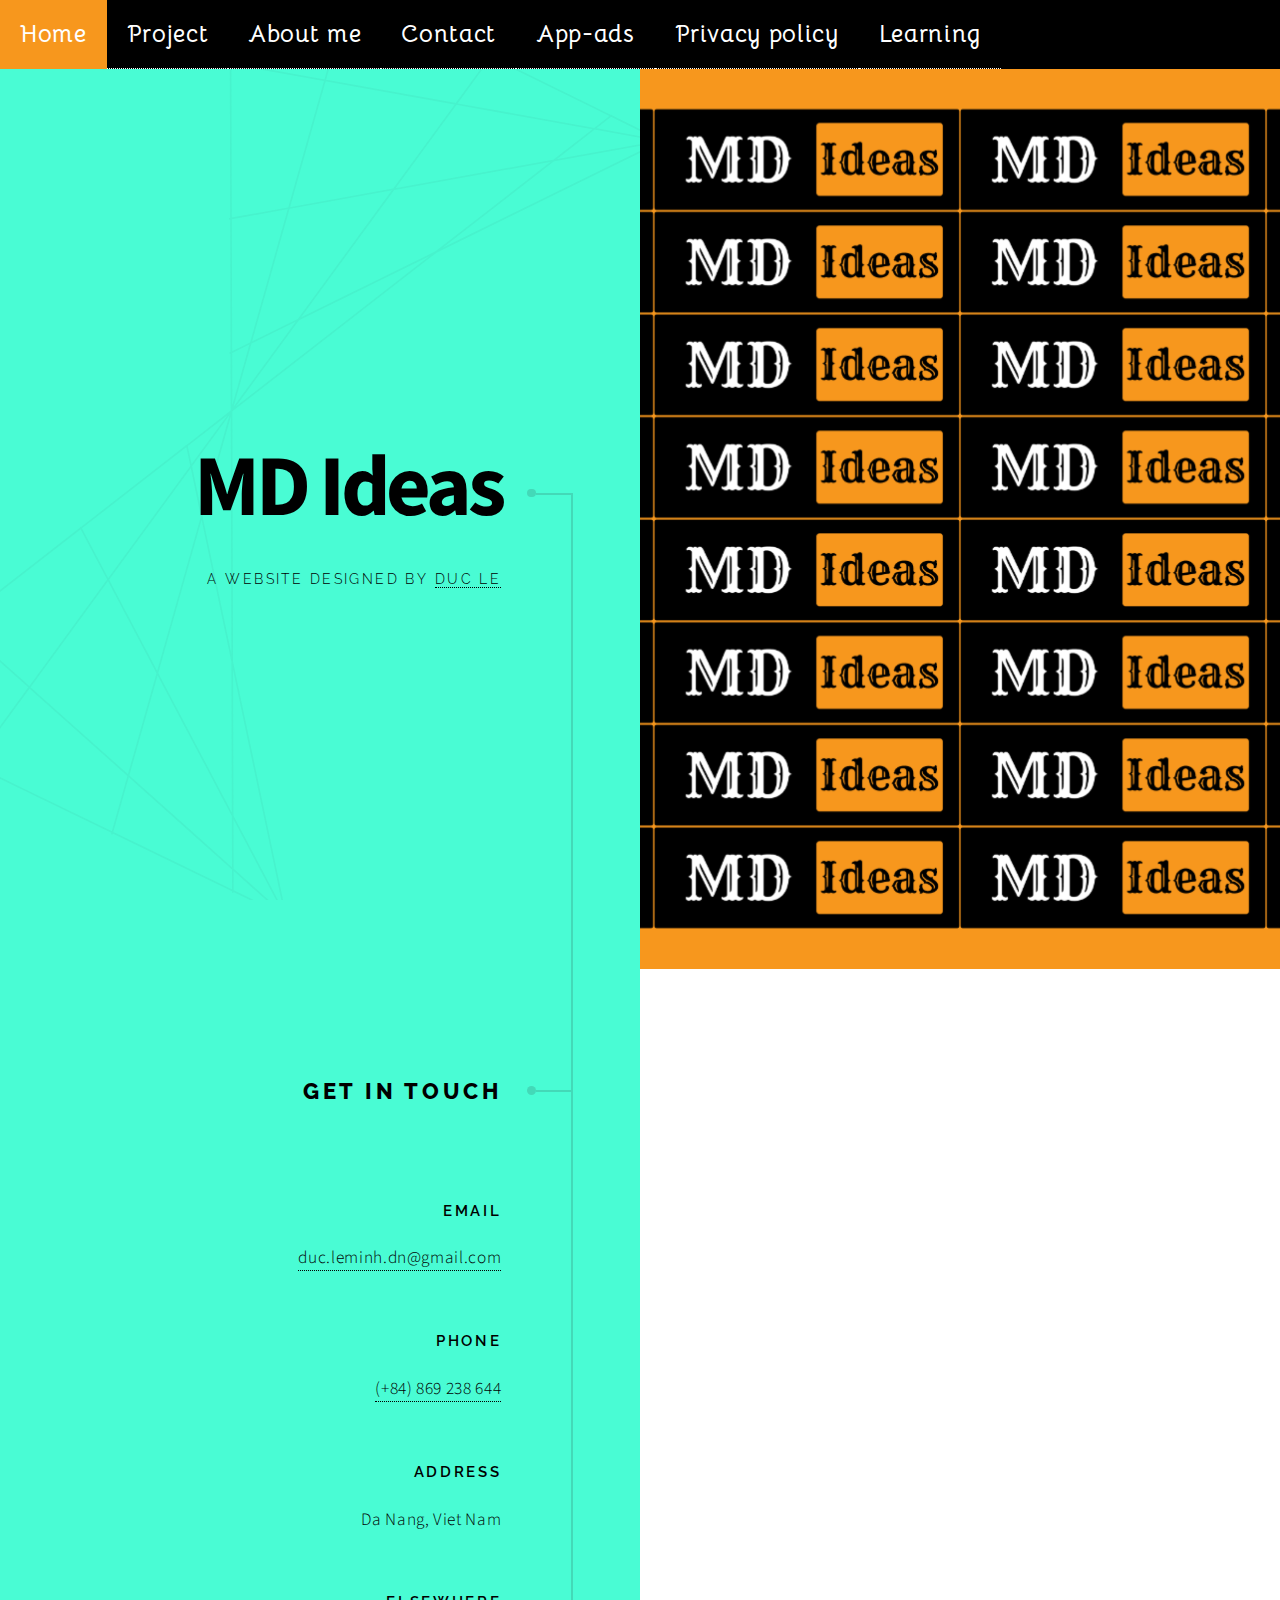
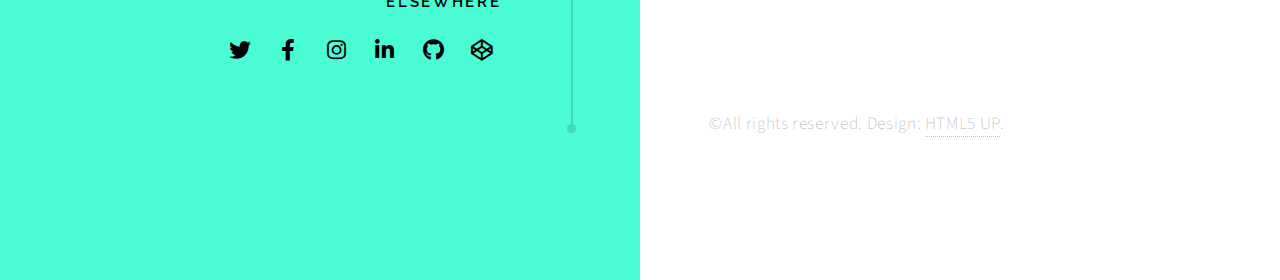
<file: index.html>
<!DOCTYPE html>
<html lang="en">

<head>
    <title>MD Ideas</title>
    <meta charset="utf-8" />
    <meta name="viewport" content="width=device-width, initial-scale=1, user-scalable=no" />
    <meta name="description" content="" />
    <meta name="keywords" content="" />
    <link rel="stylesheet" href="assets/css/main.css" />
    <link rel="stylesheet" type="text/css" href="styles.css">
    <script src="script.js"></script>
</head>

<body>
    <div class="tab-bar">
        <a class="tab" href="#home">Home</a>
        <a class="tab" href="#project">Project</a>
        <a class="tab" href="#about">About me</a>
        <a class="tab" href="#contact">Contact</a>
        <a class="tab" href="#admob">App-ads</a>
        <a class="tab" href="#privacy">Privacy policy</a>
        <a class="tab" href="#learning">Learning</a>
    </div>

    <div id="content">
        <div id="home" class="tab-content">
            <h1>Welcome to the Home Page!</h1>
            <!-- Nội dung trang Home -->
        </div>
        <div id="project" class="tab-content">
            <h1>Check out my Projects!</h1>
            <!-- Nội dung trang Project -->
        </div>
        <div id="about" class="tab-content">
            <h1>Learn About Me!</h1>
            <!-- Nội dung trang About -->
        </div>
        <div id="contact" class="tab-content">
            <h1>Contact Me</h1>
            <!-- Nội dung trang Contact -->
        </div>
    </div>
</body>

<body class="is-preload">
    <div id="wrapper">
        <section class="intro">
            <header>
                <h1>MD Ideas</h1>
                <p>A website designed by <a href="https://bit.ly/344HsK2">Duc Le</a></p>
            </header>
            <div class="content">
                <span class="image fill" data-position="center"><img src="images/background.svg" alt="" /></span>
            </div>
        </section>

        <section>
            <header>
                <h2>Get in touch</h2>
            </header>
            <footer>
                <ul class="items">
                    <li>
                        <h3>Email</h3>
                        <a href="#">duc.leminh.dn@gmail.com</a>
                    </li>
                    <li>
                        <h3>Phone</h3>
                        <a href="#">(+84) 869 238 644</a>
                    </li>
                    <li>
                        <h3>Address</h3>
                        <span>Da Nang, Viet Nam</span>
                    </li>
                    <li>
                        <h3>Elsewhere</h3>
                        <ul class="icons">
                            <li>
                                <a href="#" class="icon brands fa-twitter"><span class="label">Twitter</span></a>
                            </li>
                            <li>
                                <a href="#" class="icon brands fa-facebook-f"><span class="label">Facebook</span></a>
                            </li>
                            <li>
                                <a href="#" class="icon brands fa-instagram"><span class="label">Instagram</span></a>
                            </li>
                            <li>
                                <a href="#" class="icon brands fa-linkedin-in"><span class="label">LinkedIn</span></a>
                            </li>
                            <li>
                                <a href="#" class="icon brands fa-github"><span class="label">GitHub</span></a>
                            </li>
                            <li>
                                <a href="#" class="icon brands fa-codepen"><span class="label">Codepen</span></a>
                            </li>
                        </ul>
                    </li>
                </ul>
            </footer>
        </section>

        <!-- Copyright -->
        <div class="copyright">
            &copy;All rights reserved. Design:
            <a href="https://html5up.net">HTML5 UP</a>.
        </div>
    </div>

    <!-- Scripts -->
    <script src="assets/js/jquery.min.js"></script>
    <script src="assets/js/jquery.scrolly.min.js"></script>
    <script src="assets/js/browser.min.js"></script>
    <script src="assets/js/breakpoints.min.js"></script>
    <script src="assets/js/util.js"></script>
    <script src="assets/js/main.js"></script>
</body>

</html>
</file>
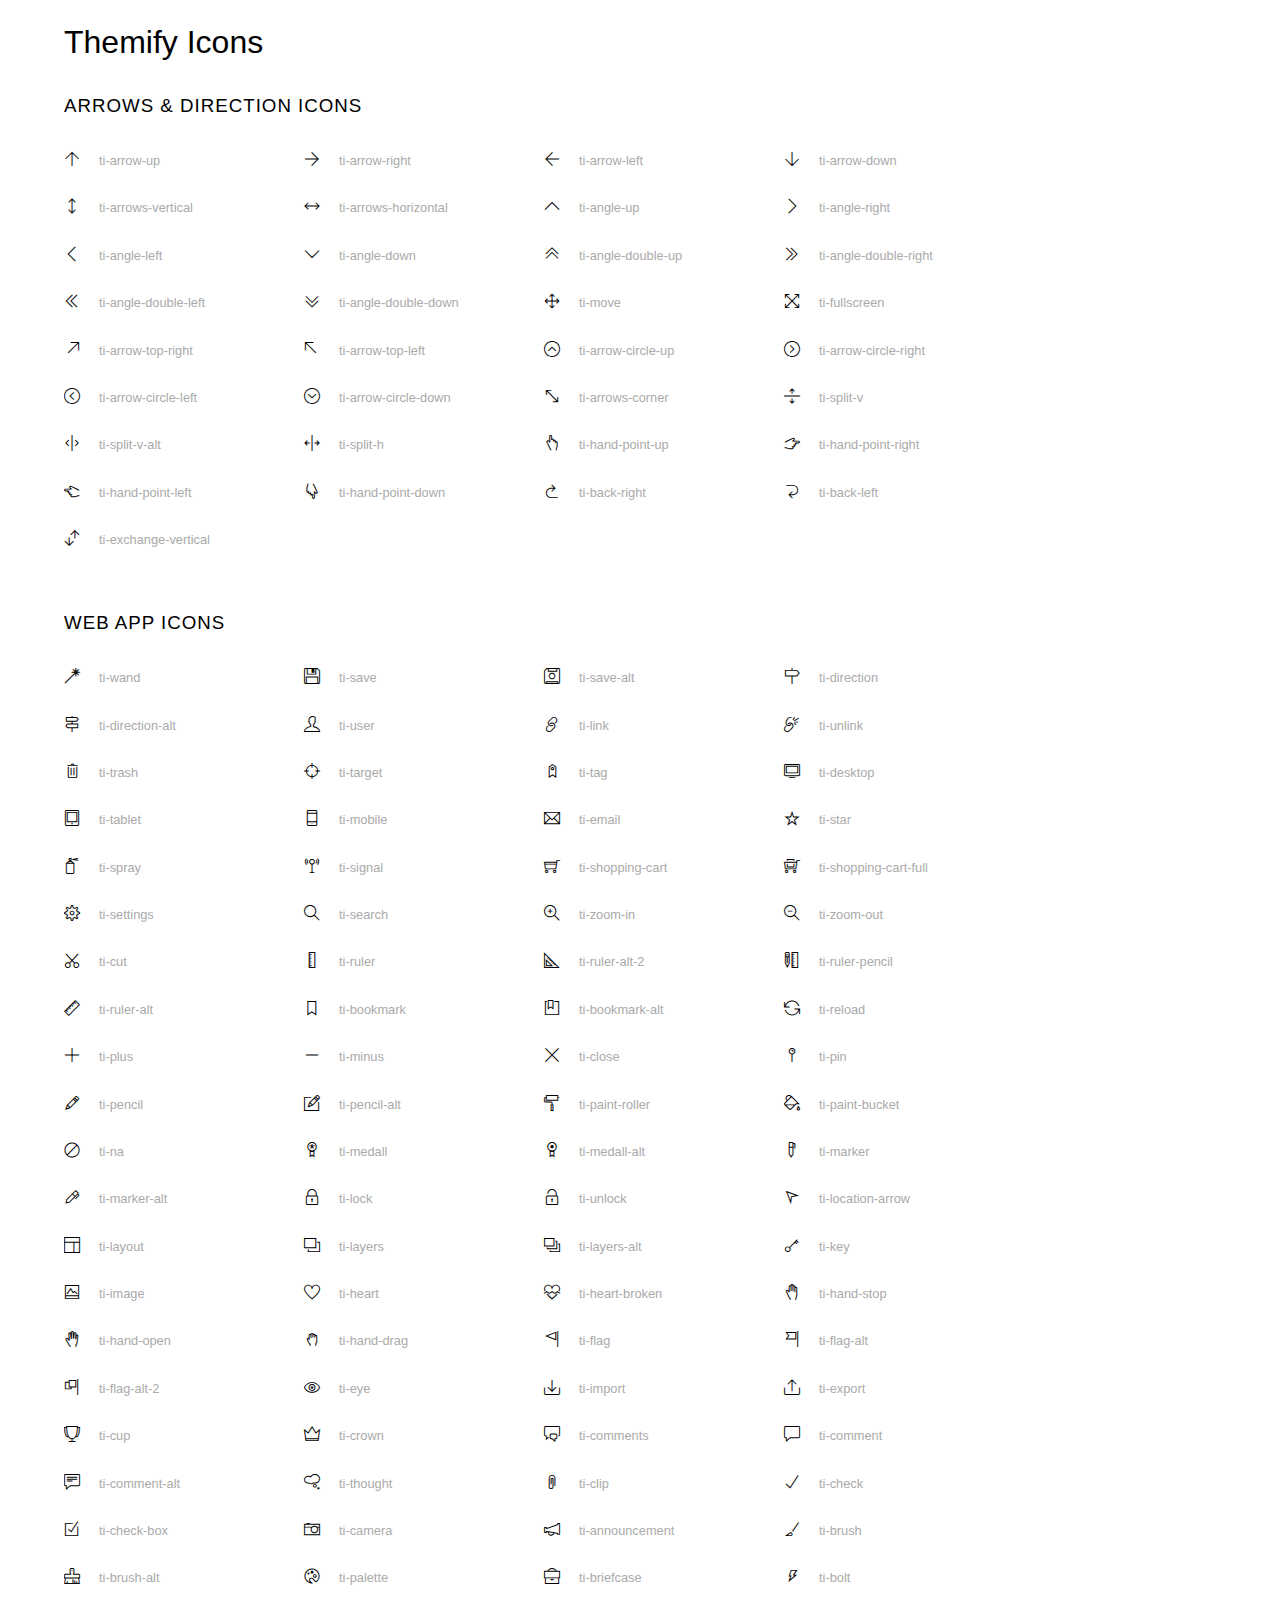
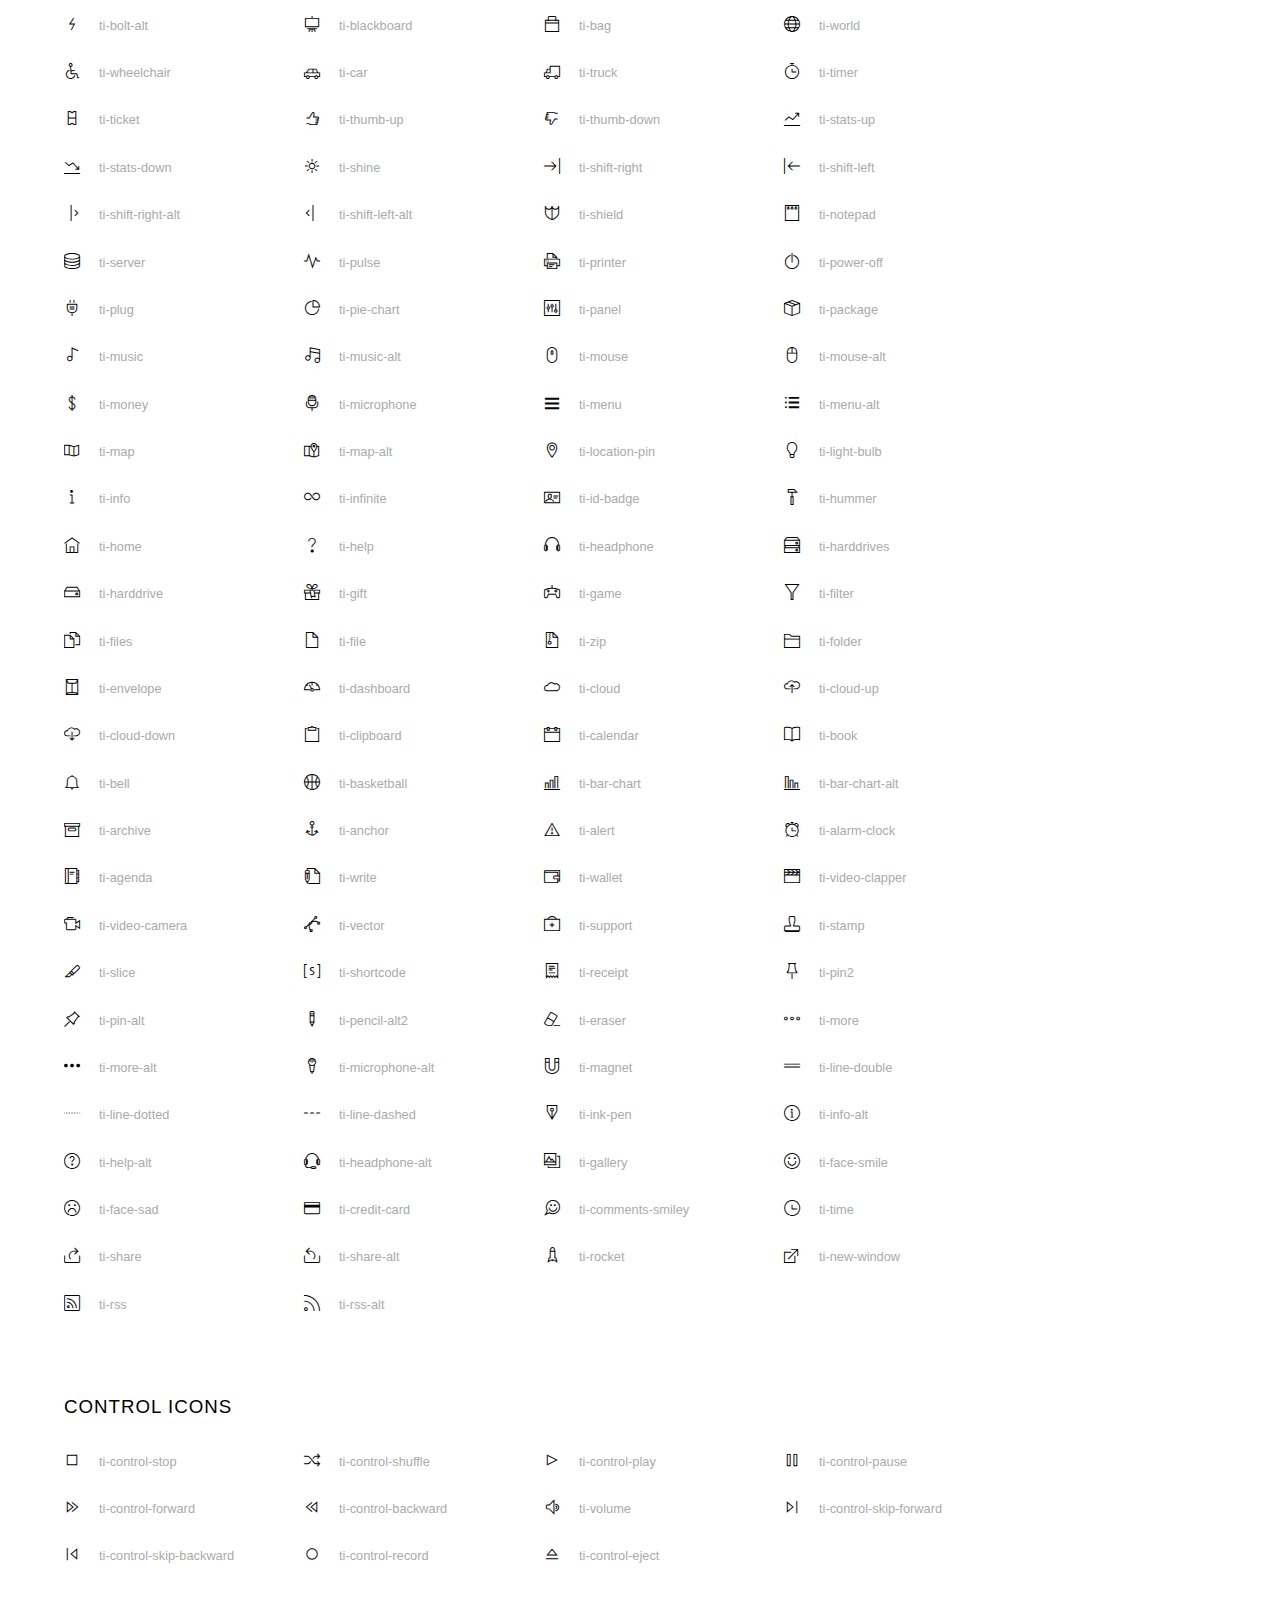
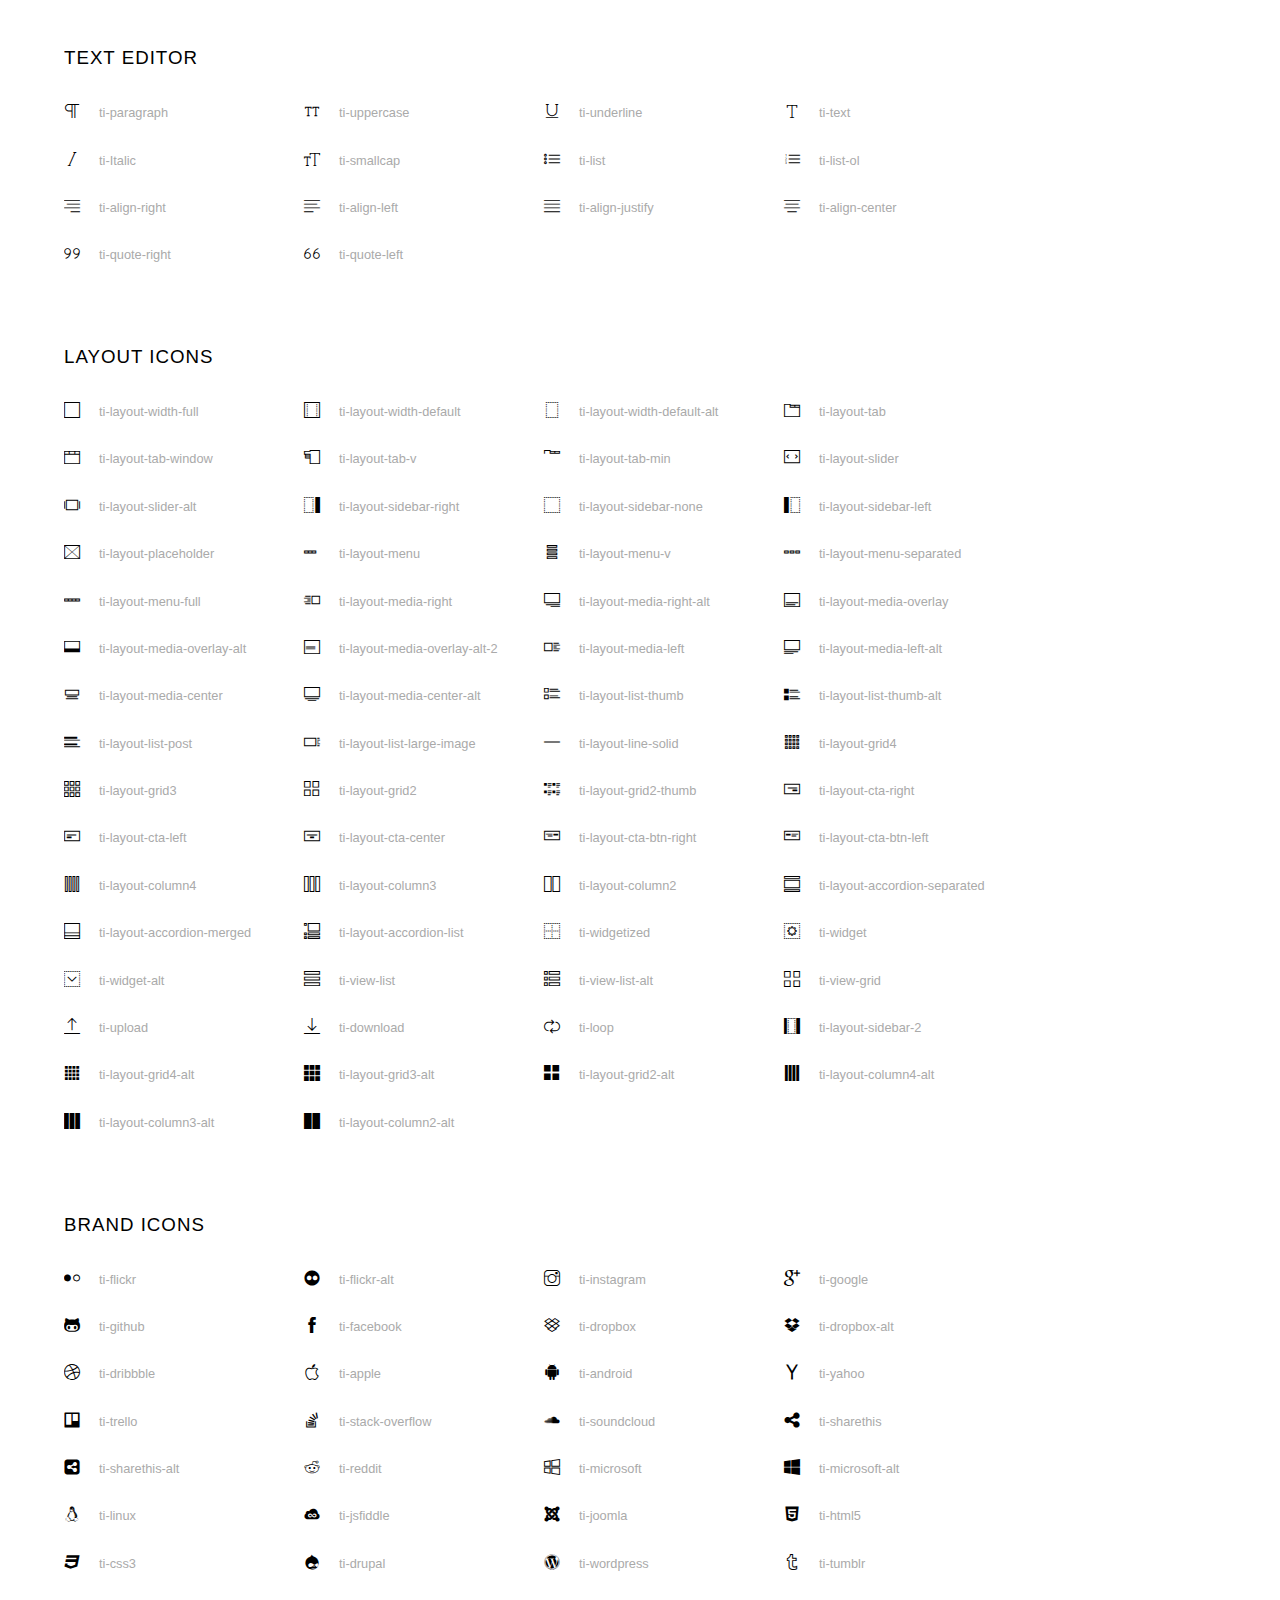
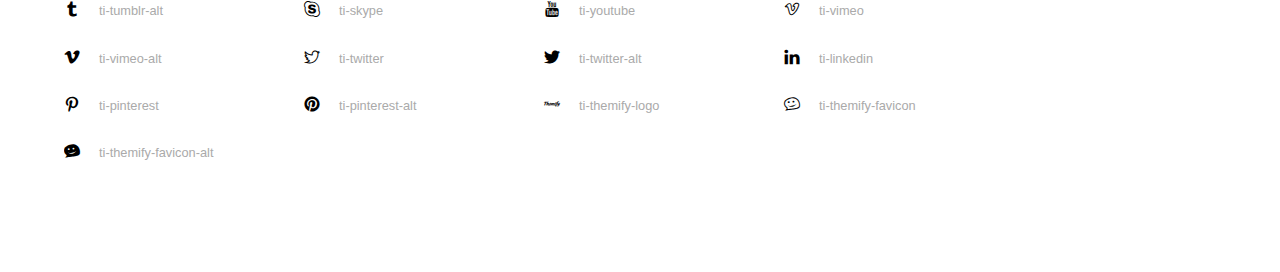
<file: assets/icon/themify-icons/index.html>
<!doctype html>
<html>
<head>
	<meta charset="utf-8">
	<title>Themify Icon Font</title>
	<meta name="viewport" content="width=device-width">
	<link rel="stylesheet" href="demo-files/demo.css">
	<link rel="stylesheet" href="themify-icons.css">
	<!--[if lt IE 8]><!-->
	<link rel="stylesheet" href="ie7/ie7.css">
	<!--<![endif]-->
</head>
<body>
	<h1>Themify Icons</h1>

	<div class="icon-section">

		<div class="icon-section">
			<h3>Arrows &amp; Direction Icons </h3>

			<div class="icon-container">
				<span class="ti-arrow-up"></span><span class="icon-name"> ti-arrow-up</span>
			</div>
			<div class="icon-container">
				<span class="ti-arrow-right"></span><span class="icon-name"> ti-arrow-right</span>
			</div>
			<div class="icon-container">
				<span class="ti-arrow-left"></span><span class="icon-name"> ti-arrow-left</span>
			</div>
			<div class="icon-container">
				<span class="ti-arrow-down"></span><span class="icon-name"> ti-arrow-down</span>
			</div>
			<div class="icon-container">
				<span class="ti-arrows-vertical"></span><span class="icon-name"> ti-arrows-vertical</span>
			</div>
			<div class="icon-container">
				<span class="ti-arrows-horizontal"></span><span class="icon-name"> ti-arrows-horizontal</span>
			</div>
			<div class="icon-container">
				<span class="ti-angle-up"></span><span class="icon-name"> ti-angle-up</span>
			</div>
			<div class="icon-container">
				<span class="ti-angle-right"></span><span class="icon-name"> ti-angle-right</span>
			</div>
			<div class="icon-container">
				<span class="ti-angle-left"></span><span class="icon-name"> ti-angle-left</span>
			</div>
			<div class="icon-container">
				<span class="ti-angle-down"></span><span class="icon-name"> ti-angle-down</span>
			</div>	
			<div class="icon-container">
				<span class="ti-angle-double-up"></span><span class="icon-name"> ti-angle-double-up</span>
			</div>
			<div class="icon-container">
				<span class="ti-angle-double-right"></span><span class="icon-name"> ti-angle-double-right</span>
			</div>
			<div class="icon-container">
				<span class="ti-angle-double-left"></span><span class="icon-name"> ti-angle-double-left</span>
			</div>
			<div class="icon-container">
				<span class="ti-angle-double-down"></span><span class="icon-name"> ti-angle-double-down</span>
			</div>					
			<div class="icon-container">
				<span class="ti-move"></span><span class="icon-name"> ti-move</span>
			</div>
			<div class="icon-container">
				<span class="ti-fullscreen"></span><span class="icon-name"> ti-fullscreen</span>
			</div>
			<div class="icon-container">
				<span class="ti-arrow-top-right"></span><span class="icon-name"> ti-arrow-top-right</span>
			</div>
			<div class="icon-container">
				<span class="ti-arrow-top-left"></span><span class="icon-name"> ti-arrow-top-left</span>
			</div>
			<div class="icon-container">
				<span class="ti-arrow-circle-up"></span><span class="icon-name"> ti-arrow-circle-up</span>
			</div>
			<div class="icon-container">
				<span class="ti-arrow-circle-right"></span><span class="icon-name"> ti-arrow-circle-right</span>
			</div>
			<div class="icon-container">
				<span class="ti-arrow-circle-left"></span><span class="icon-name"> ti-arrow-circle-left</span>
			</div>
			<div class="icon-container">
				<span class="ti-arrow-circle-down"></span><span class="icon-name"> ti-arrow-circle-down</span>
			</div>
			<div class="icon-container">
				<span class="ti-arrows-corner"></span><span class="icon-name"> ti-arrows-corner</span>
			</div>
			<div class="icon-container">
				<span class="ti-split-v"></span><span class="icon-name"> ti-split-v</span>
			</div>

			<div class="icon-container">
				<span class="ti-split-v-alt"></span><span class="icon-name"> ti-split-v-alt</span>
			</div>
			<div class="icon-container">
				<span class="ti-split-h"></span><span class="icon-name"> ti-split-h</span>
			</div>
			<div class="icon-container">
				<span class="ti-hand-point-up"></span><span class="icon-name"> ti-hand-point-up</span>
			</div>
			<div class="icon-container">
				<span class="ti-hand-point-right"></span><span class="icon-name"> ti-hand-point-right</span>
			</div>
			<div class="icon-container">
				<span class="ti-hand-point-left"></span><span class="icon-name"> ti-hand-point-left</span>
			</div>
			<div class="icon-container">
				<span class="ti-hand-point-down"></span><span class="icon-name"> ti-hand-point-down</span>
			</div>
			<div class="icon-container">
				<span class="ti-back-right"></span><span class="icon-name"> ti-back-right</span>
			</div>
			<div class="icon-container">
				<span class="ti-back-left"></span><span class="icon-name"> ti-back-left</span>
			</div>
			<div class="icon-container">
				<span class="ti-exchange-vertical"></span><span class="icon-name"> ti-exchange-vertical</span>
			</div>

		</div> <!-- Arrows Icons -->



		<h3>Web App Icons</h3>
		
		<div class="icon-section">

			<div class="icon-container">
				<span class="ti-wand"></span><span class="icon-name"> ti-wand</span>
			</div>
			<div class="icon-container">
				<span class="ti-save"></span><span class="icon-name"> ti-save</span>
			</div>
			<div class="icon-container">
				<span class="ti-save-alt"></span><span class="icon-name"> ti-save-alt</span>
			</div>

			<div class="icon-container">
				<span class="ti-direction"></span><span class="icon-name"> ti-direction</span>
			</div>
			<div class="icon-container">
				<span class="ti-direction-alt"></span><span class="icon-name"> ti-direction-alt</span>
			</div>
			<div class="icon-container">
				<span class="ti-user"></span><span class="icon-name"> ti-user</span>
			</div>
			<div class="icon-container">
				<span class="ti-link"></span><span class="icon-name"> ti-link</span>
			</div>
			<div class="icon-container">
				<span class="ti-unlink"></span><span class="icon-name"> ti-unlink</span>
			</div>
			<div class="icon-container">
				<span class="ti-trash"></span><span class="icon-name"> ti-trash</span>
			</div>
			<div class="icon-container">
				<span class="ti-target"></span><span class="icon-name"> ti-target</span>
			</div>
			<div class="icon-container">
				<span class="ti-tag"></span><span class="icon-name"> ti-tag</span>
			</div>
			<div class="icon-container">
				<span class="ti-desktop"></span><span class="icon-name"> ti-desktop</span>
			</div>
			<div class="icon-container">
				<span class="ti-tablet"></span><span class="icon-name"> ti-tablet</span>
			</div>
			<div class="icon-container">
				<span class="ti-mobile"></span><span class="icon-name"> ti-mobile</span>
			</div>
			<div class="icon-container">
				<span class="ti-email"></span><span class="icon-name"> ti-email</span>
			</div>	
			<div class="icon-container">
				<span class="ti-star"></span><span class="icon-name"> ti-star</span>
			</div>
			<div class="icon-container">
				<span class="ti-spray"></span><span class="icon-name"> ti-spray</span>
			</div>
			<div class="icon-container">
				<span class="ti-signal"></span><span class="icon-name"> ti-signal</span>
			</div>
			<div class="icon-container">
				<span class="ti-shopping-cart"></span><span class="icon-name"> ti-shopping-cart</span>
			</div>
			<div class="icon-container">
				<span class="ti-shopping-cart-full"></span><span class="icon-name"> ti-shopping-cart-full</span>
			</div>
			<div class="icon-container">
				<span class="ti-settings"></span><span class="icon-name"> ti-settings</span>
			</div>
			<div class="icon-container">
				<span class="ti-search"></span><span class="icon-name"> ti-search</span>
			</div>
			<div class="icon-container">
				<span class="ti-zoom-in"></span><span class="icon-name"> ti-zoom-in</span>
			</div>
			<div class="icon-container">
				<span class="ti-zoom-out"></span><span class="icon-name"> ti-zoom-out</span>
			</div>
			<div class="icon-container">
				<span class="ti-cut"></span><span class="icon-name"> ti-cut</span>
			</div>
			<div class="icon-container">
				<span class="ti-ruler"></span><span class="icon-name"> ti-ruler</span>
			</div>
			<div class="icon-container">
				<span class="ti-ruler-alt-2"></span><span class="icon-name"> ti-ruler-alt-2</span>
			</div>			
			<div class="icon-container">
				<span class="ti-ruler-pencil"></span><span class="icon-name"> ti-ruler-pencil</span>
			</div>
			<div class="icon-container">
				<span class="ti-ruler-alt"></span><span class="icon-name"> ti-ruler-alt</span>
			</div>
			<div class="icon-container">
				<span class="ti-bookmark"></span><span class="icon-name"> ti-bookmark</span>
			</div>
			<div class="icon-container">
				<span class="ti-bookmark-alt"></span><span class="icon-name"> ti-bookmark-alt</span>
			</div>
			<div class="icon-container">
				<span class="ti-reload"></span><span class="icon-name"> ti-reload</span>
			</div>
			<div class="icon-container">
				<span class="ti-plus"></span><span class="icon-name"> ti-plus</span>
			</div>
			<div class="icon-container">
				<span class="ti-minus"></span><span class="icon-name"> ti-minus</span>
			</div>
			<div class="icon-container">
				<span class="ti-close"></span><span class="icon-name"> ti-close</span>
			</div>			
			<div class="icon-container">
				<span class="ti-pin"></span><span class="icon-name"> ti-pin</span>
			</div>
			<div class="icon-container">
				<span class="ti-pencil"></span><span class="icon-name"> ti-pencil</span>
			</div>
					
		  	<div class="icon-container">
				<span class="ti-pencil-alt"></span><span class="icon-name"> ti-pencil-alt</span>
			</div>
			<div class="icon-container">
				<span class="ti-paint-roller"></span><span class="icon-name"> ti-paint-roller</span>
			</div>
			<div class="icon-container">
				<span class="ti-paint-bucket"></span><span class="icon-name"> ti-paint-bucket</span>
			</div>
			<div class="icon-container">
				<span class="ti-na"></span><span class="icon-name"> ti-na</span>
			</div>
			<div class="icon-container">
				<span class="ti-medall"></span><span class="icon-name"> ti-medall</span>
			</div>
			<div class="icon-container">
				<span class="ti-medall-alt"></span><span class="icon-name"> ti-medall-alt</span>
			</div>
			<div class="icon-container">
				<span class="ti-marker"></span><span class="icon-name"> ti-marker</span>
			</div>
			<div class="icon-container">
				<span class="ti-marker-alt"></span><span class="icon-name"> ti-marker-alt</span>
			</div>

			<div class="icon-container">
				<span class="ti-lock"></span><span class="icon-name"> ti-lock</span>
			</div>
			<div class="icon-container">
				<span class="ti-unlock"></span><span class="icon-name"> ti-unlock</span>
			</div>
			<div class="icon-container">
				<span class="ti-location-arrow"></span><span class="icon-name"> ti-location-arrow</span>
			</div>
			<div class="icon-container">
				<span class="ti-layout"></span><span class="icon-name"> ti-layout</span>
			</div>
			<div class="icon-container">
				<span class="ti-layers"></span><span class="icon-name"> ti-layers</span>
			</div>
			<div class="icon-container">
				<span class="ti-layers-alt"></span><span class="icon-name"> ti-layers-alt</span>
			</div>
			<div class="icon-container">
				<span class="ti-key"></span><span class="icon-name"> ti-key</span>
			</div>
			<div class="icon-container">
				<span class="ti-image"></span><span class="icon-name"> ti-image</span>
			</div>
			<div class="icon-container">
				<span class="ti-heart"></span><span class="icon-name"> ti-heart</span>
			</div>
			<div class="icon-container">
				<span class="ti-heart-broken"></span><span class="icon-name"> ti-heart-broken</span>
			</div>
			<div class="icon-container">
				<span class="ti-hand-stop"></span><span class="icon-name"> ti-hand-stop</span>
			</div>
			<div class="icon-container">
				<span class="ti-hand-open"></span><span class="icon-name"> ti-hand-open</span>
			</div>
			<div class="icon-container">
				<span class="ti-hand-drag"></span><span class="icon-name"> ti-hand-drag</span>
			</div>
			<div class="icon-container">
				<span class="ti-flag"></span><span class="icon-name"> ti-flag</span>
			</div>
			<div class="icon-container">
				<span class="ti-flag-alt"></span><span class="icon-name"> ti-flag-alt</span>
			</div>
			<div class="icon-container">
				<span class="ti-flag-alt-2"></span><span class="icon-name"> ti-flag-alt-2</span>
			</div>
			<div class="icon-container">
				<span class="ti-eye"></span><span class="icon-name"> ti-eye</span>
			</div>
			<div class="icon-container">
				<span class="ti-import"></span><span class="icon-name"> ti-import</span>
			</div>			
			<div class="icon-container">
				<span class="ti-export"></span><span class="icon-name"> ti-export</span>
			</div>
			<div class="icon-container">
				<span class="ti-cup"></span><span class="icon-name"> ti-cup</span>
			</div>
			<div class="icon-container">
				<span class="ti-crown"></span><span class="icon-name"> ti-crown</span>
			</div>
			<div class="icon-container">
				<span class="ti-comments"></span><span class="icon-name"> ti-comments</span>
			</div>
			<div class="icon-container">
				<span class="ti-comment"></span><span class="icon-name"> ti-comment</span>
			</div>
			<div class="icon-container">
				<span class="ti-comment-alt"></span><span class="icon-name"> ti-comment-alt</span>
			</div>
			<div class="icon-container">
				<span class="ti-thought"></span><span class="icon-name"> ti-thought</span>
			</div>			
			<div class="icon-container">
				<span class="ti-clip"></span><span class="icon-name"> ti-clip</span>
			</div>

			<div class="icon-container">
				<span class="ti-check"></span><span class="icon-name"> ti-check</span>
			</div>
			<div class="icon-container">
				<span class="ti-check-box"></span><span class="icon-name"> ti-check-box</span>
			</div>
			<div class="icon-container">
				<span class="ti-camera"></span><span class="icon-name"> ti-camera</span>
			</div>
			<div class="icon-container">
				<span class="ti-announcement"></span><span class="icon-name"> ti-announcement</span>
			</div>
			<div class="icon-container">
				<span class="ti-brush"></span><span class="icon-name"> ti-brush</span>
			</div>
			<div class="icon-container">
				<span class="ti-brush-alt"></span><span class="icon-name"> ti-brush-alt</span>
			</div>
			<div class="icon-container">
				<span class="ti-palette"></span><span class="icon-name"> ti-palette</span>
			</div>			
			<div class="icon-container">
				<span class="ti-briefcase"></span><span class="icon-name"> ti-briefcase</span>
			</div>
			<div class="icon-container">
				<span class="ti-bolt"></span><span class="icon-name"> ti-bolt</span>
			</div>
			<div class="icon-container">
				<span class="ti-bolt-alt"></span><span class="icon-name"> ti-bolt-alt</span>
			</div>
			<div class="icon-container">
				<span class="ti-blackboard"></span><span class="icon-name"> ti-blackboard</span>
			</div>
			<div class="icon-container">
				<span class="ti-bag"></span><span class="icon-name"> ti-bag</span>
			</div>
			<div class="icon-container">
				<span class="ti-world"></span><span class="icon-name"> ti-world</span>
			</div>
			<div class="icon-container">
				<span class="ti-wheelchair"></span><span class="icon-name"> ti-wheelchair</span>
			</div>
			<div class="icon-container">
				<span class="ti-car"></span><span class="icon-name"> ti-car</span>
			</div>
			<div class="icon-container">
				<span class="ti-truck"></span><span class="icon-name"> ti-truck</span>
			</div>
			<div class="icon-container">
				<span class="ti-timer"></span><span class="icon-name"> ti-timer</span>
			</div>
			<div class="icon-container">
				<span class="ti-ticket"></span><span class="icon-name"> ti-ticket</span>
			</div>
			<div class="icon-container">
				<span class="ti-thumb-up"></span><span class="icon-name"> ti-thumb-up</span>
			</div>
			<div class="icon-container">
				<span class="ti-thumb-down"></span><span class="icon-name"> ti-thumb-down</span>
			</div>

			<div class="icon-container">
				<span class="ti-stats-up"></span><span class="icon-name"> ti-stats-up</span>
			</div>
			<div class="icon-container">
				<span class="ti-stats-down"></span><span class="icon-name"> ti-stats-down</span>
			</div>
			<div class="icon-container">
				<span class="ti-shine"></span><span class="icon-name"> ti-shine</span>
			</div>
			<div class="icon-container">
				<span class="ti-shift-right"></span><span class="icon-name"> ti-shift-right</span>
			</div>
			<div class="icon-container">
				<span class="ti-shift-left"></span><span class="icon-name"> ti-shift-left</span>
			</div>

			<div class="icon-container">
				<span class="ti-shift-right-alt"></span><span class="icon-name"> ti-shift-right-alt</span>
			</div>
			<div class="icon-container">
				<span class="ti-shift-left-alt"></span><span class="icon-name"> ti-shift-left-alt</span>
			</div>
			<div class="icon-container">
				<span class="ti-shield"></span><span class="icon-name"> ti-shield</span>
			</div>
			<div class="icon-container">
				<span class="ti-notepad"></span><span class="icon-name"> ti-notepad</span>
			</div>
			<div class="icon-container">
				<span class="ti-server"></span><span class="icon-name"> ti-server</span>
			</div>

			<div class="icon-container">
				<span class="ti-pulse"></span><span class="icon-name"> ti-pulse</span>
			</div>
			<div class="icon-container">
				<span class="ti-printer"></span><span class="icon-name"> ti-printer</span>
			</div>
			<div class="icon-container">
				<span class="ti-power-off"></span><span class="icon-name"> ti-power-off</span>
			</div>
			<div class="icon-container">
				<span class="ti-plug"></span><span class="icon-name"> ti-plug</span>
			</div>
			<div class="icon-container">
				<span class="ti-pie-chart"></span><span class="icon-name"> ti-pie-chart</span>
			</div>

			<div class="icon-container">
				<span class="ti-panel"></span><span class="icon-name"> ti-panel</span>
			</div>
			<div class="icon-container">
				<span class="ti-package"></span><span class="icon-name"> ti-package</span>
			</div>
			<div class="icon-container">
				<span class="ti-music"></span><span class="icon-name"> ti-music</span>
			</div>
			<div class="icon-container">
				<span class="ti-music-alt"></span><span class="icon-name"> ti-music-alt</span>
			</div>
			<div class="icon-container">
				<span class="ti-mouse"></span><span class="icon-name"> ti-mouse</span>
			</div>
			<div class="icon-container">
				<span class="ti-mouse-alt"></span><span class="icon-name"> ti-mouse-alt</span>
			</div>
			<div class="icon-container">
				<span class="ti-money"></span><span class="icon-name"> ti-money</span>
			</div>
			<div class="icon-container">
				<span class="ti-microphone"></span><span class="icon-name"> ti-microphone</span>
			</div>
			<div class="icon-container">
				<span class="ti-menu"></span><span class="icon-name"> ti-menu</span>
			</div>
			<div class="icon-container">
				<span class="ti-menu-alt"></span><span class="icon-name"> ti-menu-alt</span>
			</div>
			<div class="icon-container">
				<span class="ti-map"></span><span class="icon-name"> ti-map</span>
			</div>
			<div class="icon-container">
				<span class="ti-map-alt"></span><span class="icon-name"> ti-map-alt</span>
			</div>

			<div class="icon-container">
				<span class="ti-location-pin"></span><span class="icon-name"> ti-location-pin</span>
			</div>

			<div class="icon-container">
				<span class="ti-light-bulb"></span><span class="icon-name"> ti-light-bulb</span>
			</div>
			<div class="icon-container">
				<span class="ti-info"></span><span class="icon-name"> ti-info</span>
			</div>
			<div class="icon-container">
				<span class="ti-infinite"></span><span class="icon-name"> ti-infinite</span>
			</div>
			<div class="icon-container">
				<span class="ti-id-badge"></span><span class="icon-name"> ti-id-badge</span>
			</div>
			<div class="icon-container">
				<span class="ti-hummer"></span><span class="icon-name"> ti-hummer</span>
			</div>
			<div class="icon-container">
				<span class="ti-home"></span><span class="icon-name"> ti-home</span>
			</div>
			<div class="icon-container">
				<span class="ti-help"></span><span class="icon-name"> ti-help</span>
			</div>
			<div class="icon-container">
				<span class="ti-headphone"></span><span class="icon-name"> ti-headphone</span>
			</div>
			<div class="icon-container">
				<span class="ti-harddrives"></span><span class="icon-name"> ti-harddrives</span>
			</div>
			<div class="icon-container">
				<span class="ti-harddrive"></span><span class="icon-name"> ti-harddrive</span>
			</div>
			<div class="icon-container">
				<span class="ti-gift"></span><span class="icon-name"> ti-gift</span>
			</div>
			<div class="icon-container">
				<span class="ti-game"></span><span class="icon-name"> ti-game</span>
			</div>
			<div class="icon-container">
				<span class="ti-filter"></span><span class="icon-name"> ti-filter</span>
			</div>
			<div class="icon-container">
				<span class="ti-files"></span><span class="icon-name"> ti-files</span>
			</div>
			<div class="icon-container">
				<span class="ti-file"></span><span class="icon-name"> ti-file</span>
			</div>
			<div class="icon-container">
				<span class="ti-zip"></span><span class="icon-name"> ti-zip</span>
			</div>
			<div class="icon-container">
				<span class="ti-folder"></span><span class="icon-name"> ti-folder</span>
			</div>			
			<div class="icon-container">
				<span class="ti-envelope"></span><span class="icon-name"> ti-envelope</span>
			</div>


			<div class="icon-container">
				<span class="ti-dashboard"></span><span class="icon-name"> ti-dashboard</span>
			</div>
			<div class="icon-container">
				<span class="ti-cloud"></span><span class="icon-name"> ti-cloud</span>
			</div>
			<div class="icon-container">
				<span class="ti-cloud-up"></span><span class="icon-name"> ti-cloud-up</span>
			</div>
			<div class="icon-container">
				<span class="ti-cloud-down"></span><span class="icon-name"> ti-cloud-down</span>
			</div>
			<div class="icon-container">
				<span class="ti-clipboard"></span><span class="icon-name"> ti-clipboard</span>
			</div>
			<div class="icon-container">
				<span class="ti-calendar"></span><span class="icon-name"> ti-calendar</span>
			</div>
			<div class="icon-container">
				<span class="ti-book"></span><span class="icon-name"> ti-book</span>
			</div>
			<div class="icon-container">
				<span class="ti-bell"></span><span class="icon-name"> ti-bell</span>
			</div>
			<div class="icon-container">
				<span class="ti-basketball"></span><span class="icon-name"> ti-basketball</span>
			</div>
			<div class="icon-container">
				<span class="ti-bar-chart"></span><span class="icon-name"> ti-bar-chart</span>
			</div>
			<div class="icon-container">
				<span class="ti-bar-chart-alt"></span><span class="icon-name"> ti-bar-chart-alt</span>
			</div>


			<div class="icon-container">
				<span class="ti-archive"></span><span class="icon-name"> ti-archive</span>
			</div>
			<div class="icon-container">
				<span class="ti-anchor"></span><span class="icon-name"> ti-anchor</span>
			</div>

			<div class="icon-container">
				<span class="ti-alert"></span><span class="icon-name"> ti-alert</span>
			</div>
			<div class="icon-container">
				<span class="ti-alarm-clock"></span><span class="icon-name"> ti-alarm-clock</span>
			</div>
			<div class="icon-container">
				<span class="ti-agenda"></span><span class="icon-name"> ti-agenda</span>
			</div>
			<div class="icon-container">
				<span class="ti-write"></span><span class="icon-name"> ti-write</span>
			</div>

			<div class="icon-container">
				<span class="ti-wallet"></span><span class="icon-name"> ti-wallet</span>
			</div>
			<div class="icon-container">
				<span class="ti-video-clapper"></span><span class="icon-name"> ti-video-clapper</span>
			</div>
			<div class="icon-container">
				<span class="ti-video-camera"></span><span class="icon-name"> ti-video-camera</span>
			</div>
			<div class="icon-container">
				<span class="ti-vector"></span><span class="icon-name"> ti-vector</span>
			</div>

			<div class="icon-container">
				<span class="ti-support"></span><span class="icon-name"> ti-support</span>
			</div>
			<div class="icon-container">
				<span class="ti-stamp"></span><span class="icon-name"> ti-stamp</span>
			</div>
			<div class="icon-container">
				<span class="ti-slice"></span><span class="icon-name"> ti-slice</span>
			</div>
			<div class="icon-container">
				<span class="ti-shortcode"></span><span class="icon-name"> ti-shortcode</span>
			</div>
			<div class="icon-container">
				<span class="ti-receipt"></span><span class="icon-name"> ti-receipt</span>
			</div>
			<div class="icon-container">
				<span class="ti-pin2"></span><span class="icon-name"> ti-pin2</span>
			</div>
			<div class="icon-container">
				<span class="ti-pin-alt"></span><span class="icon-name"> ti-pin-alt</span>
			</div>
			<div class="icon-container">
				<span class="ti-pencil-alt2"></span><span class="icon-name"> ti-pencil-alt2</span>
			</div>
			<div class="icon-container">
				<span class="ti-eraser"></span><span class="icon-name"> ti-eraser</span>
			</div>			
			<div class="icon-container">
				<span class="ti-more"></span><span class="icon-name"> ti-more</span>
			</div>
			<div class="icon-container">
				<span class="ti-more-alt"></span><span class="icon-name"> ti-more-alt</span>
			</div>
			<div class="icon-container">
				<span class="ti-microphone-alt"></span><span class="icon-name"> ti-microphone-alt</span>
			</div>
			<div class="icon-container">
				<span class="ti-magnet"></span><span class="icon-name"> ti-magnet</span>
			</div>
			<div class="icon-container">
				<span class="ti-line-double"></span><span class="icon-name"> ti-line-double</span>
			</div>
			<div class="icon-container">
				<span class="ti-line-dotted"></span><span class="icon-name"> ti-line-dotted</span>
			</div>
			<div class="icon-container">
				<span class="ti-line-dashed"></span><span class="icon-name"> ti-line-dashed</span>
			</div>

			<div class="icon-container">
				<span class="ti-ink-pen"></span><span class="icon-name"> ti-ink-pen</span>
			</div>
			<div class="icon-container">
				<span class="ti-info-alt"></span><span class="icon-name"> ti-info-alt</span>
			</div>
			<div class="icon-container">
				<span class="ti-help-alt"></span><span class="icon-name"> ti-help-alt</span>
			</div>
			<div class="icon-container">
				<span class="ti-headphone-alt"></span><span class="icon-name"> ti-headphone-alt</span>
			</div>

			<div class="icon-container">
				<span class="ti-gallery"></span><span class="icon-name"> ti-gallery</span>
			</div>
			<div class="icon-container">
				<span class="ti-face-smile"></span><span class="icon-name"> ti-face-smile</span>
			</div>
			<div class="icon-container">
				<span class="ti-face-sad"></span><span class="icon-name"> ti-face-sad</span>
			</div>
			<div class="icon-container">
				<span class="ti-credit-card"></span><span class="icon-name"> ti-credit-card</span>
			</div>
			<div class="icon-container">
				<span class="ti-comments-smiley"></span><span class="icon-name"> ti-comments-smiley</span>
			</div>
			<div class="icon-container">
				<span class="ti-time"></span><span class="icon-name"> ti-time</span>
			</div>
			<div class="icon-container">
				<span class="ti-share"></span><span class="icon-name"> ti-share</span>
			</div>
			<div class="icon-container">
				<span class="ti-share-alt"></span><span class="icon-name"> ti-share-alt</span>
			</div>
			<div class="icon-container">
				<span class="ti-rocket"></span><span class="icon-name"> ti-rocket</span>
			</div>

			<div class="icon-container">
				<span class="ti-new-window"></span><span class="icon-name"> ti-new-window</span>
			</div>

			<div class="icon-container">
				<span class="ti-rss"></span><span class="icon-name"> ti-rss</span>
			</div>

			<div class="icon-container">
				<span class="ti-rss-alt"></span><span class="icon-name"> ti-rss-alt</span>
			</div>
			
		</div><!-- Web App Icons -->


		<div class="icon-section">
			<h3>Control Icons</h3>
			<div class="icon-container">
				<span class="ti-control-stop"></span><span class="icon-name"> ti-control-stop</span>
			</div>
			<div class="icon-container">
				<span class="ti-control-shuffle"></span><span class="icon-name"> ti-control-shuffle</span>
			</div>
			<div class="icon-container">
				<span class="ti-control-play"></span><span class="icon-name"> ti-control-play</span>
			</div>
			<div class="icon-container">
				<span class="ti-control-pause"></span><span class="icon-name"> ti-control-pause</span>
			</div>
			<div class="icon-container">
				<span class="ti-control-forward"></span><span class="icon-name"> ti-control-forward</span>
			</div>
			<div class="icon-container">
				<span class="ti-control-backward"></span><span class="icon-name"> ti-control-backward</span>
			</div>	
			<div class="icon-container">
				<span class="ti-volume"></span><span class="icon-name"> ti-volume</span>
			</div>
			<div class="icon-container">
				<span class="ti-control-skip-forward"></span><span class="icon-name"> ti-control-skip-forward</span>
			</div>
			<div class="icon-container">
				<span class="ti-control-skip-backward"></span><span class="icon-name"> ti-control-skip-backward</span>
			</div>
			<div class="icon-container">
				<span class="ti-control-record"></span><span class="icon-name"> ti-control-record</span>
			</div>
			<div class="icon-container">
				<span class="ti-control-eject"></span><span class="icon-name"> ti-control-eject</span>
			</div>			
		</div> <!-- Control Icons -->


		<div class="icon-section">
			<h3>Text Editor</h3>

			<div class="icon-container">
				<span class="ti-paragraph"></span><span class="icon-name"> ti-paragraph</span>
			</div>
			<div class="icon-container">
				<span class="ti-uppercase"></span><span class="icon-name"> ti-uppercase</span>
			</div>

			<div class="icon-container">
				<span class="ti-underline"></span><span class="icon-name"> ti-underline</span>
			</div>
			<div class="icon-container">
				<span class="ti-text"></span><span class="icon-name"> ti-text</span>
			</div>
			<div class="icon-container">
				<span class="ti-Italic"></span><span class="icon-name"> ti-Italic</span>
			</div>
			<div class="icon-container">
				<span class="ti-smallcap"></span><span class="icon-name"> ti-smallcap</span>
			</div>
			<div class="icon-container">
				<span class="ti-list"></span><span class="icon-name"> ti-list</span>
			</div>
			<div class="icon-container">
				<span class="ti-list-ol"></span><span class="icon-name"> ti-list-ol</span>
			</div>
			<div class="icon-container">
				<span class="ti-align-right"></span><span class="icon-name"> ti-align-right</span>
			</div>
			<div class="icon-container">
				<span class="ti-align-left"></span><span class="icon-name"> ti-align-left</span>
			</div>
			<div class="icon-container">
				<span class="ti-align-justify"></span><span class="icon-name"> ti-align-justify</span>
			</div>
			<div class="icon-container">
				<span class="ti-align-center"></span><span class="icon-name"> ti-align-center</span>
			</div>
			<div class="icon-container">
				<span class="ti-quote-right"></span><span class="icon-name"> ti-quote-right</span>
			</div>
			<div class="icon-container">
				<span class="ti-quote-left"></span><span class="icon-name"> ti-quote-left</span>
			</div>

		</div> <!-- Text Editor -->



		<div class="icon-section">
			<h3>Layout Icons</h3>
			<div class="icon-container">
				<span class="ti-layout-width-full"></span><span class="icon-name"> ti-layout-width-full</span>
			</div>
			<div class="icon-container">
				<span class="ti-layout-width-default"></span><span class="icon-name"> ti-layout-width-default</span>
			</div>
			<div class="icon-container">
				<span class="ti-layout-width-default-alt"></span><span class="icon-name"> ti-layout-width-default-alt</span>
			</div>
			<div class="icon-container">
				<span class="ti-layout-tab"></span><span class="icon-name"> ti-layout-tab</span>
			</div>
			<div class="icon-container">
				<span class="ti-layout-tab-window"></span><span class="icon-name"> ti-layout-tab-window</span>
			</div>
			<div class="icon-container">
				<span class="ti-layout-tab-v"></span><span class="icon-name"> ti-layout-tab-v</span>
			</div>
			<div class="icon-container">
				<span class="ti-layout-tab-min"></span><span class="icon-name"> ti-layout-tab-min</span>
			</div>
			<div class="icon-container">
				<span class="ti-layout-slider"></span><span class="icon-name"> ti-layout-slider</span>
			</div>
			<div class="icon-container">
				<span class="ti-layout-slider-alt"></span><span class="icon-name"> ti-layout-slider-alt</span>
			</div>
			<div class="icon-container">
				<span class="ti-layout-sidebar-right"></span><span class="icon-name"> ti-layout-sidebar-right</span>
			</div>
			<div class="icon-container">
				<span class="ti-layout-sidebar-none"></span><span class="icon-name"> ti-layout-sidebar-none</span>
			</div>
			<div class="icon-container">
				<span class="ti-layout-sidebar-left"></span><span class="icon-name"> ti-layout-sidebar-left</span>
			</div>
			<div class="icon-container">
				<span class="ti-layout-placeholder"></span><span class="icon-name"> ti-layout-placeholder</span>
			</div>
			<div class="icon-container">
				<span class="ti-layout-menu"></span><span class="icon-name"> ti-layout-menu</span>
			</div>
			<div class="icon-container">
				<span class="ti-layout-menu-v"></span><span class="icon-name"> ti-layout-menu-v</span>
			</div>
			<div class="icon-container">
				<span class="ti-layout-menu-separated"></span><span class="icon-name"> ti-layout-menu-separated</span>
			</div>
			<div class="icon-container">
				<span class="ti-layout-menu-full"></span><span class="icon-name"> ti-layout-menu-full</span>
			</div>
			<div class="icon-container">
				<span class="ti-layout-media-right"></span><span class="icon-name"> ti-layout-media-right</span>
			</div>
			<div class="icon-container">
				<span class="ti-layout-media-right-alt"></span><span class="icon-name"> ti-layout-media-right-alt</span>
			</div>
			<div class="icon-container">
				<span class="ti-layout-media-overlay"></span><span class="icon-name"> ti-layout-media-overlay</span>
			</div>
			<div class="icon-container">
				<span class="ti-layout-media-overlay-alt"></span><span class="icon-name"> ti-layout-media-overlay-alt</span>
			</div>
			<div class="icon-container">
				<span class="ti-layout-media-overlay-alt-2"></span><span class="icon-name"> ti-layout-media-overlay-alt-2</span>
			</div>
			<div class="icon-container">
				<span class="ti-layout-media-left"></span><span class="icon-name"> ti-layout-media-left</span>
			</div>
			<div class="icon-container">
				<span class="ti-layout-media-left-alt"></span><span class="icon-name"> ti-layout-media-left-alt</span>
			</div>
			<div class="icon-container">
				<span class="ti-layout-media-center"></span><span class="icon-name"> ti-layout-media-center</span>
			</div>
			<div class="icon-container">
				<span class="ti-layout-media-center-alt"></span><span class="icon-name"> ti-layout-media-center-alt</span>
			</div>
			<div class="icon-container">
				<span class="ti-layout-list-thumb"></span><span class="icon-name"> ti-layout-list-thumb</span>
			</div>
			<div class="icon-container">
				<span class="ti-layout-list-thumb-alt"></span><span class="icon-name"> ti-layout-list-thumb-alt</span>
			</div>
			<div class="icon-container">
				<span class="ti-layout-list-post"></span><span class="icon-name"> ti-layout-list-post</span>
			</div>
			<div class="icon-container">
				<span class="ti-layout-list-large-image"></span><span class="icon-name"> ti-layout-list-large-image</span>
			</div>
			<div class="icon-container">
				<span class="ti-layout-line-solid"></span><span class="icon-name"> ti-layout-line-solid</span>
			</div>
			<div class="icon-container">
				<span class="ti-layout-grid4"></span><span class="icon-name"> ti-layout-grid4</span>
			</div>
			<div class="icon-container">
				<span class="ti-layout-grid3"></span><span class="icon-name"> ti-layout-grid3</span>
			</div>
			<div class="icon-container">
				<span class="ti-layout-grid2"></span><span class="icon-name"> ti-layout-grid2</span>
			</div>
			<div class="icon-container">
				<span class="ti-layout-grid2-thumb"></span><span class="icon-name"> ti-layout-grid2-thumb</span>
			</div>
			<div class="icon-container">
				<span class="ti-layout-cta-right"></span><span class="icon-name"> ti-layout-cta-right</span>
			</div>
			<div class="icon-container">
				<span class="ti-layout-cta-left"></span><span class="icon-name"> ti-layout-cta-left</span>
			</div>
			<div class="icon-container">
				<span class="ti-layout-cta-center"></span><span class="icon-name"> ti-layout-cta-center</span>
			</div>
			<div class="icon-container">
				<span class="ti-layout-cta-btn-right"></span><span class="icon-name"> ti-layout-cta-btn-right</span>
			</div>
			<div class="icon-container">
				<span class="ti-layout-cta-btn-left"></span><span class="icon-name"> ti-layout-cta-btn-left</span>
			</div>
			<div class="icon-container">
				<span class="ti-layout-column4"></span><span class="icon-name"> ti-layout-column4</span>
			</div>
			<div class="icon-container">
				<span class="ti-layout-column3"></span><span class="icon-name"> ti-layout-column3</span>
			</div>
			<div class="icon-container">
				<span class="ti-layout-column2"></span><span class="icon-name"> ti-layout-column2</span>
			</div>
			<div class="icon-container">
				<span class="ti-layout-accordion-separated"></span><span class="icon-name"> ti-layout-accordion-separated</span>
			</div>
			<div class="icon-container">
				<span class="ti-layout-accordion-merged"></span><span class="icon-name"> ti-layout-accordion-merged</span>
			</div>
			<div class="icon-container">
				<span class="ti-layout-accordion-list"></span><span class="icon-name"> ti-layout-accordion-list</span>
			</div>
			<div class="icon-container">
				<span class="ti-widgetized"></span><span class="icon-name"> ti-widgetized</span>
			</div>
			<div class="icon-container">
				<span class="ti-widget"></span><span class="icon-name"> ti-widget</span>
			</div>
			<div class="icon-container">
				<span class="ti-widget-alt"></span><span class="icon-name"> ti-widget-alt</span>
			</div>
			<div class="icon-container">
				<span class="ti-view-list"></span><span class="icon-name"> ti-view-list</span>
			</div>
			<div class="icon-container">
				<span class="ti-view-list-alt"></span><span class="icon-name"> ti-view-list-alt</span>
			</div>
			<div class="icon-container">
				<span class="ti-view-grid"></span><span class="icon-name"> ti-view-grid</span>
			</div>
			<div class="icon-container">
				<span class="ti-upload"></span><span class="icon-name"> ti-upload</span>
			</div>
			<div class="icon-container">
				<span class="ti-download"></span><span class="icon-name"> ti-download</span>
			</div>	
			<div class="icon-container">
				<span class="ti-loop"></span><span class="icon-name"> ti-loop</span>
			</div>
			<div class="icon-container">
				<span class="ti-layout-sidebar-2"></span><span class="icon-name"> ti-layout-sidebar-2</span>
			</div>
			<div class="icon-container">
				<span class="ti-layout-grid4-alt"></span><span class="icon-name"> ti-layout-grid4-alt</span>
			</div>
			<div class="icon-container">
				<span class="ti-layout-grid3-alt"></span><span class="icon-name"> ti-layout-grid3-alt</span>
			</div>
			<div class="icon-container">
				<span class="ti-layout-grid2-alt"></span><span class="icon-name"> ti-layout-grid2-alt</span>
			</div>
			<div class="icon-container">
				<span class="ti-layout-column4-alt"></span><span class="icon-name"> ti-layout-column4-alt</span>
			</div>
			<div class="icon-container">
				<span class="ti-layout-column3-alt"></span><span class="icon-name"> ti-layout-column3-alt</span>
			</div>
			<div class="icon-container">
				<span class="ti-layout-column2-alt"></span><span class="icon-name"> ti-layout-column2-alt</span>
			</div>		


		</div> <!-- Layout Icons -->


		<div class="icon-section">
			<h3>Brand Icons</h3>

			<div class="icon-container">
				<span class="ti-flickr"></span><span class="icon-name"> ti-flickr</span>
			</div>
			<div class="icon-container">
				<span class="ti-flickr-alt"></span><span class="icon-name"> ti-flickr-alt</span>
			</div>			
			<div class="icon-container">
				<span class="ti-instagram"></span><span class="icon-name"> ti-instagram</span>
			</div>
			<div class="icon-container">
				<span class="ti-google"></span><span class="icon-name"> ti-google</span>
			</div>
			<div class="icon-container">
				<span class="ti-github"></span><span class="icon-name"> ti-github</span>
			</div>

			<div class="icon-container">
				<span class="ti-facebook"></span><span class="icon-name"> ti-facebook</span>
			</div>
			<div class="icon-container">
				<span class="ti-dropbox"></span><span class="icon-name"> ti-dropbox</span>
			</div>
			<div class="icon-container">
				<span class="ti-dropbox-alt"></span><span class="icon-name"> ti-dropbox-alt</span>
			</div>
			<div class="icon-container">
				<span class="ti-dribbble"></span><span class="icon-name"> ti-dribbble</span>
			</div>
			<div class="icon-container">
				<span class="ti-apple"></span><span class="icon-name"> ti-apple</span>
			</div>
			<div class="icon-container">
				<span class="ti-android"></span><span class="icon-name"> ti-android</span>
			</div>
			<div class="icon-container">
				<span class="ti-yahoo"></span><span class="icon-name"> ti-yahoo</span>
			</div>
			<div class="icon-container">
				<span class="ti-trello"></span><span class="icon-name"> ti-trello</span>
			</div>
			<div class="icon-container">
				<span class="ti-stack-overflow"></span><span class="icon-name"> ti-stack-overflow</span>
			</div>
			<div class="icon-container">
				<span class="ti-soundcloud"></span><span class="icon-name"> ti-soundcloud</span>
			</div>
			<div class="icon-container">
				<span class="ti-sharethis"></span><span class="icon-name"> ti-sharethis</span>
			</div>
			<div class="icon-container">
				<span class="ti-sharethis-alt"></span><span class="icon-name"> ti-sharethis-alt</span>
			</div>
			<div class="icon-container">
				<span class="ti-reddit"></span><span class="icon-name"> ti-reddit</span>
			</div>

			<div class="icon-container">
				<span class="ti-microsoft"></span><span class="icon-name"> ti-microsoft</span>
			</div>
			<div class="icon-container">
				<span class="ti-microsoft-alt"></span><span class="icon-name"> ti-microsoft-alt</span>
			</div>
			<div class="icon-container">
				<span class="ti-linux"></span><span class="icon-name"> ti-linux</span>
			</div>
			<div class="icon-container">
				<span class="ti-jsfiddle"></span><span class="icon-name"> ti-jsfiddle</span>
			</div>
			<div class="icon-container">
				<span class="ti-joomla"></span><span class="icon-name"> ti-joomla</span>
			</div>
			<div class="icon-container">
				<span class="ti-html5"></span><span class="icon-name"> ti-html5</span>
			</div>
			<div class="icon-container">
				<span class="ti-css3"></span><span class="icon-name"> ti-css3</span>
			</div>	
			<div class="icon-container">
				<span class="ti-drupal"></span><span class="icon-name"> ti-drupal</span>
			</div>
			<div class="icon-container">
				<span class="ti-wordpress"></span><span class="icon-name"> ti-wordpress</span>
			</div>		
			<div class="icon-container">
				<span class="ti-tumblr"></span><span class="icon-name"> ti-tumblr</span>
			</div>
			<div class="icon-container">
				<span class="ti-tumblr-alt"></span><span class="icon-name"> ti-tumblr-alt</span>
			</div>
			<div class="icon-container">
				<span class="ti-skype"></span><span class="icon-name"> ti-skype</span>
			</div>
			<div class="icon-container">
				<span class="ti-youtube"></span><span class="icon-name"> ti-youtube</span>
			</div>
			<div class="icon-container">
				<span class="ti-vimeo"></span><span class="icon-name"> ti-vimeo</span>
			</div>
			<div class="icon-container">
				<span class="ti-vimeo-alt"></span><span class="icon-name"> ti-vimeo-alt</span>
			</div>			
			<div class="icon-container">
				<span class="ti-twitter"></span><span class="icon-name"> ti-twitter</span>
			</div>
			<div class="icon-container">
				<span class="ti-twitter-alt"></span><span class="icon-name"> ti-twitter-alt</span>
			</div>
			<div class="icon-container">
				<span class="ti-linkedin"></span><span class="icon-name"> ti-linkedin</span>
			</div>
			<div class="icon-container">
				<span class="ti-pinterest"></span><span class="icon-name"> ti-pinterest</span>
			</div>

			<div class="icon-container">
				<span class="ti-pinterest-alt"></span><span class="icon-name"> ti-pinterest-alt</span>
			</div>
			<div class="icon-container">
				<span class="ti-themify-logo"></span><span class="icon-name"> ti-themify-logo</span>
			</div>
			<div class="icon-container">
				<span class="ti-themify-favicon"></span><span class="icon-name"> ti-themify-favicon</span>
			</div>
			<div class="icon-container">
				<span class="ti-themify-favicon-alt"></span><span class="icon-name"> ti-themify-favicon-alt</span>
			</div>

		</div> <!-- brand Icons -->

	</div>

</body>
</html>
</file>
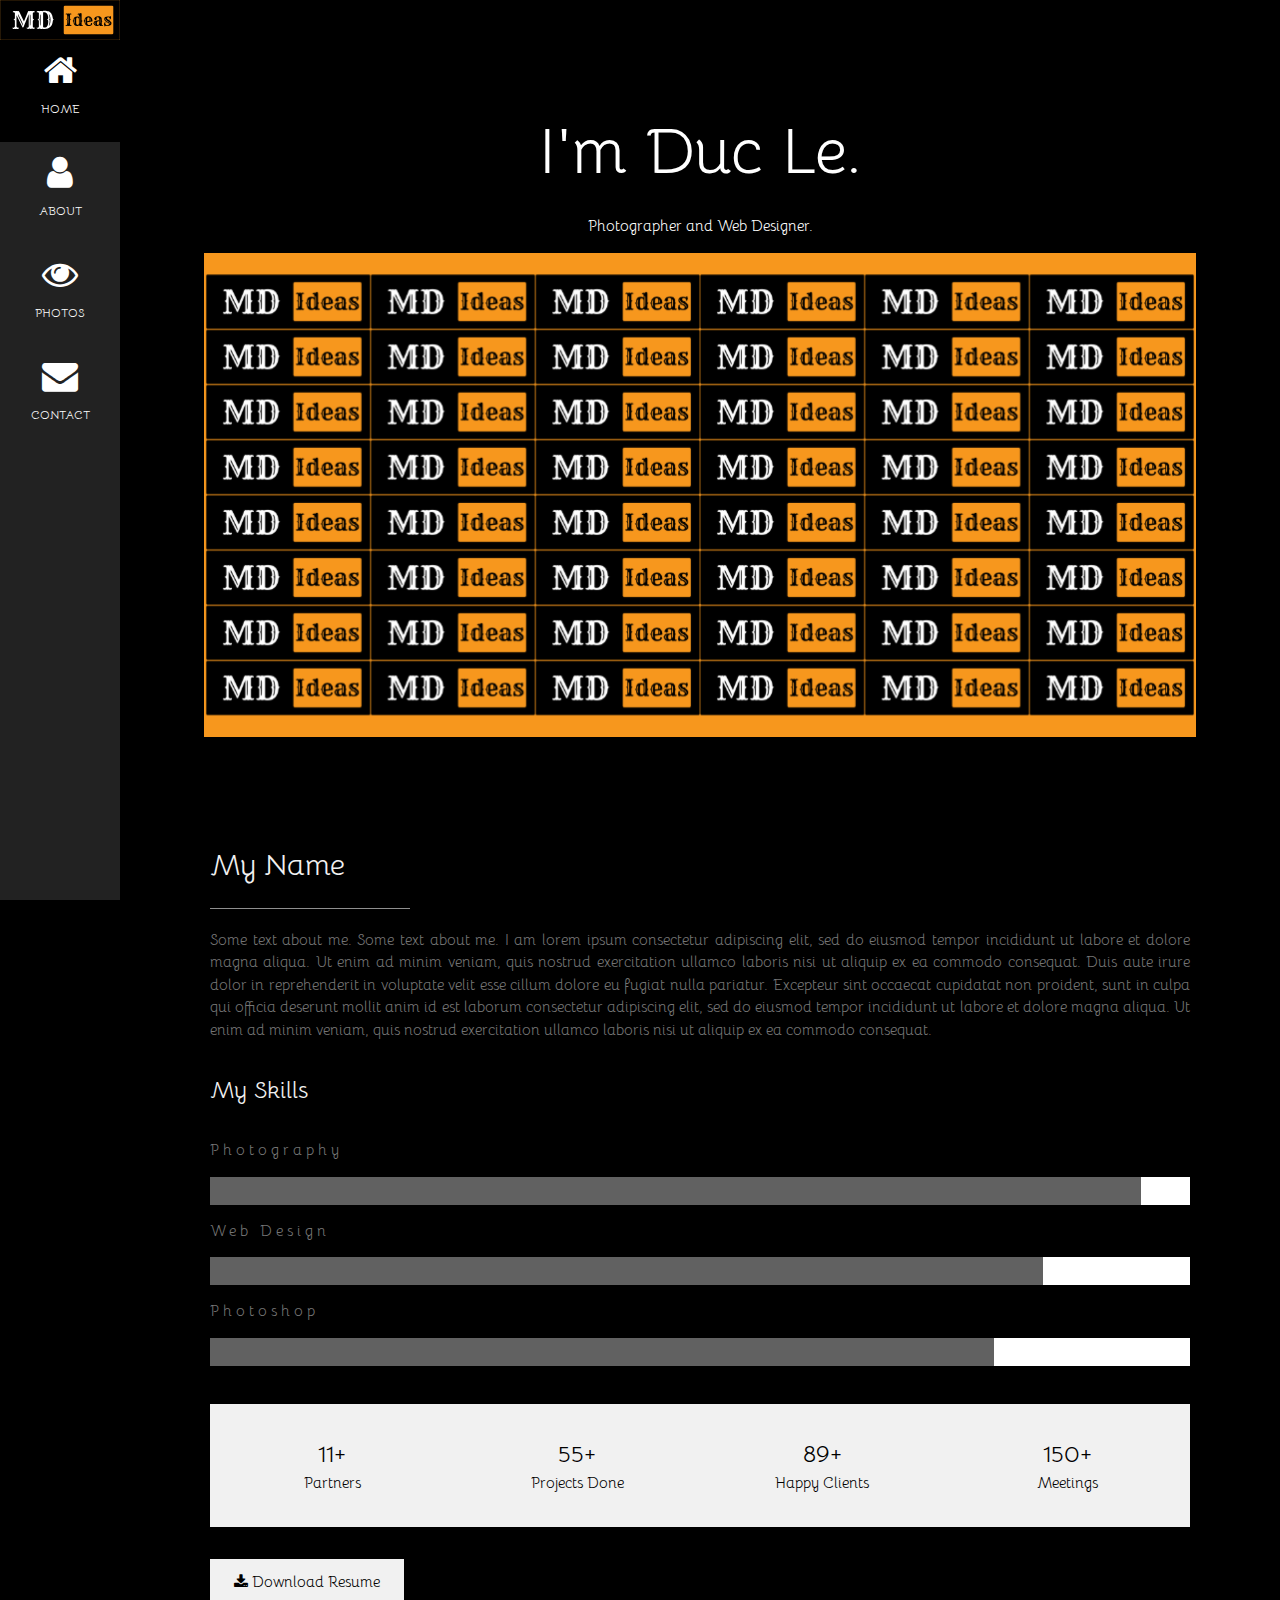
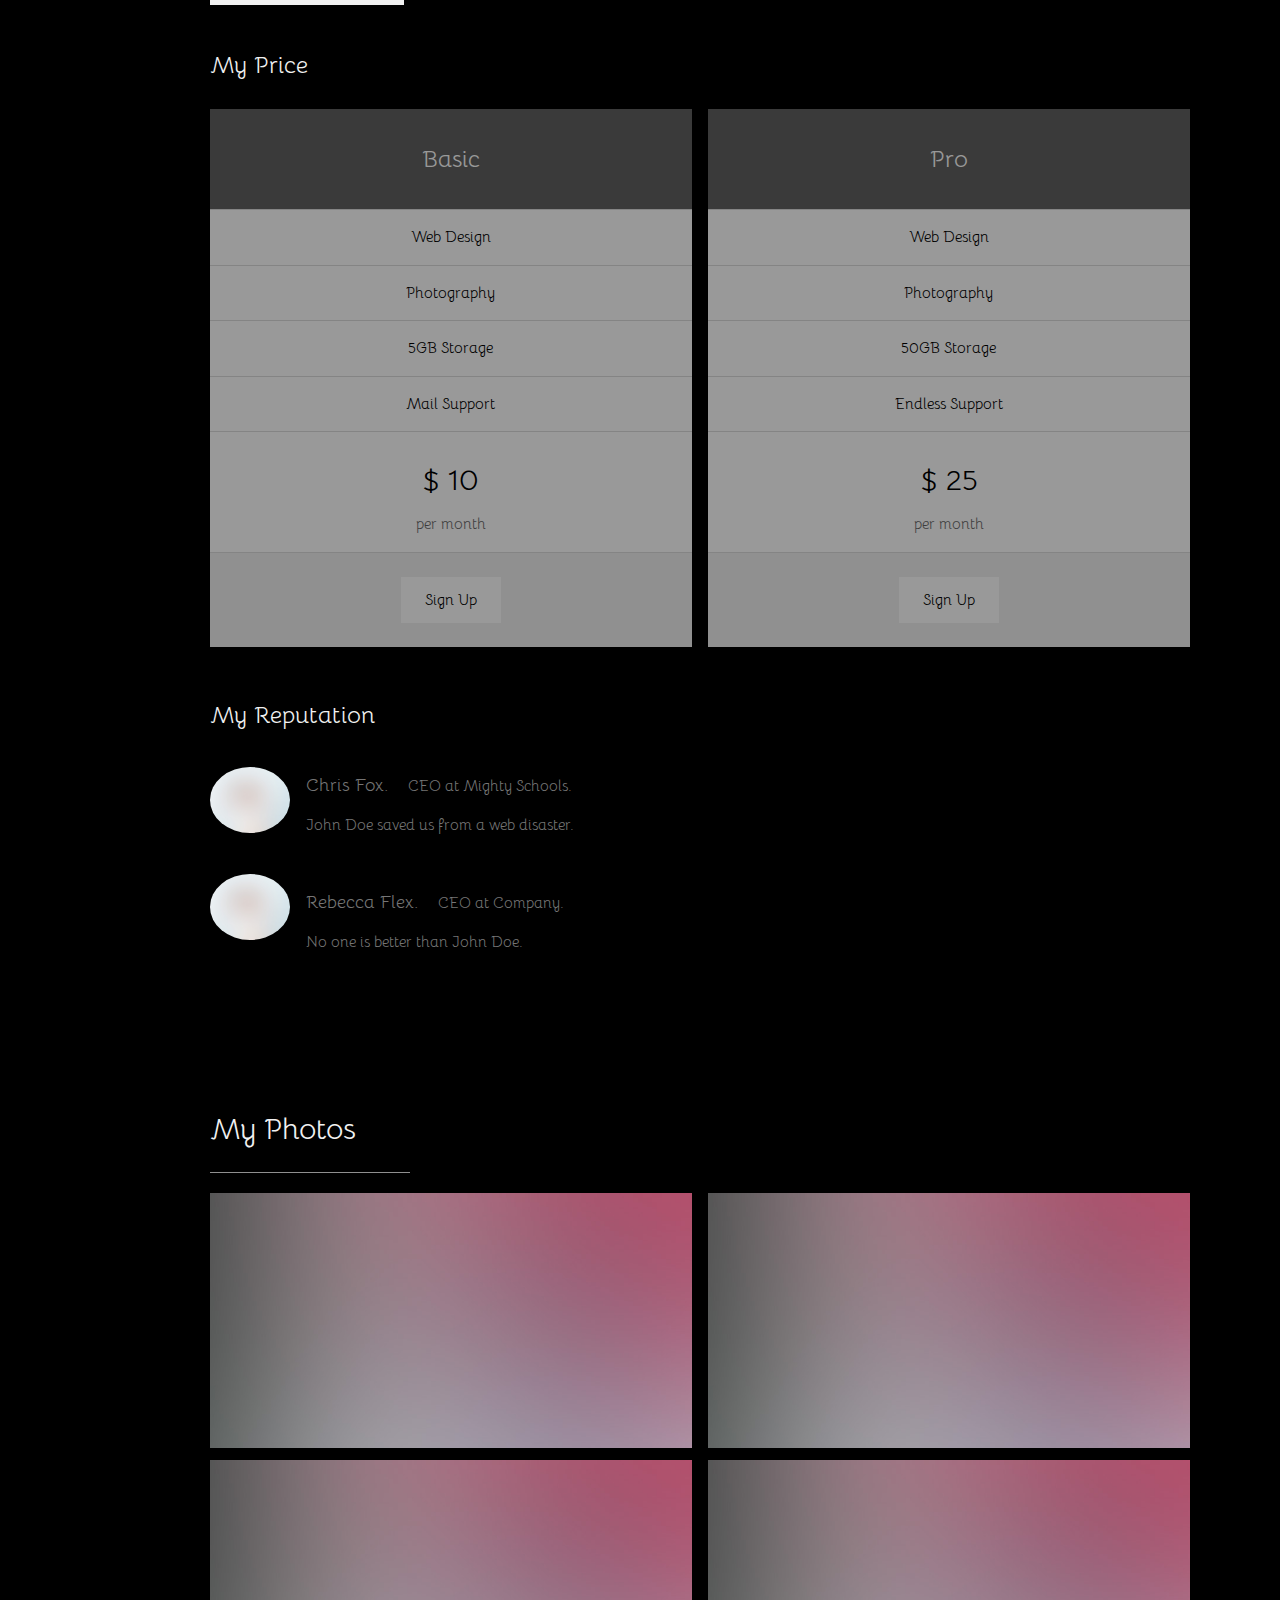
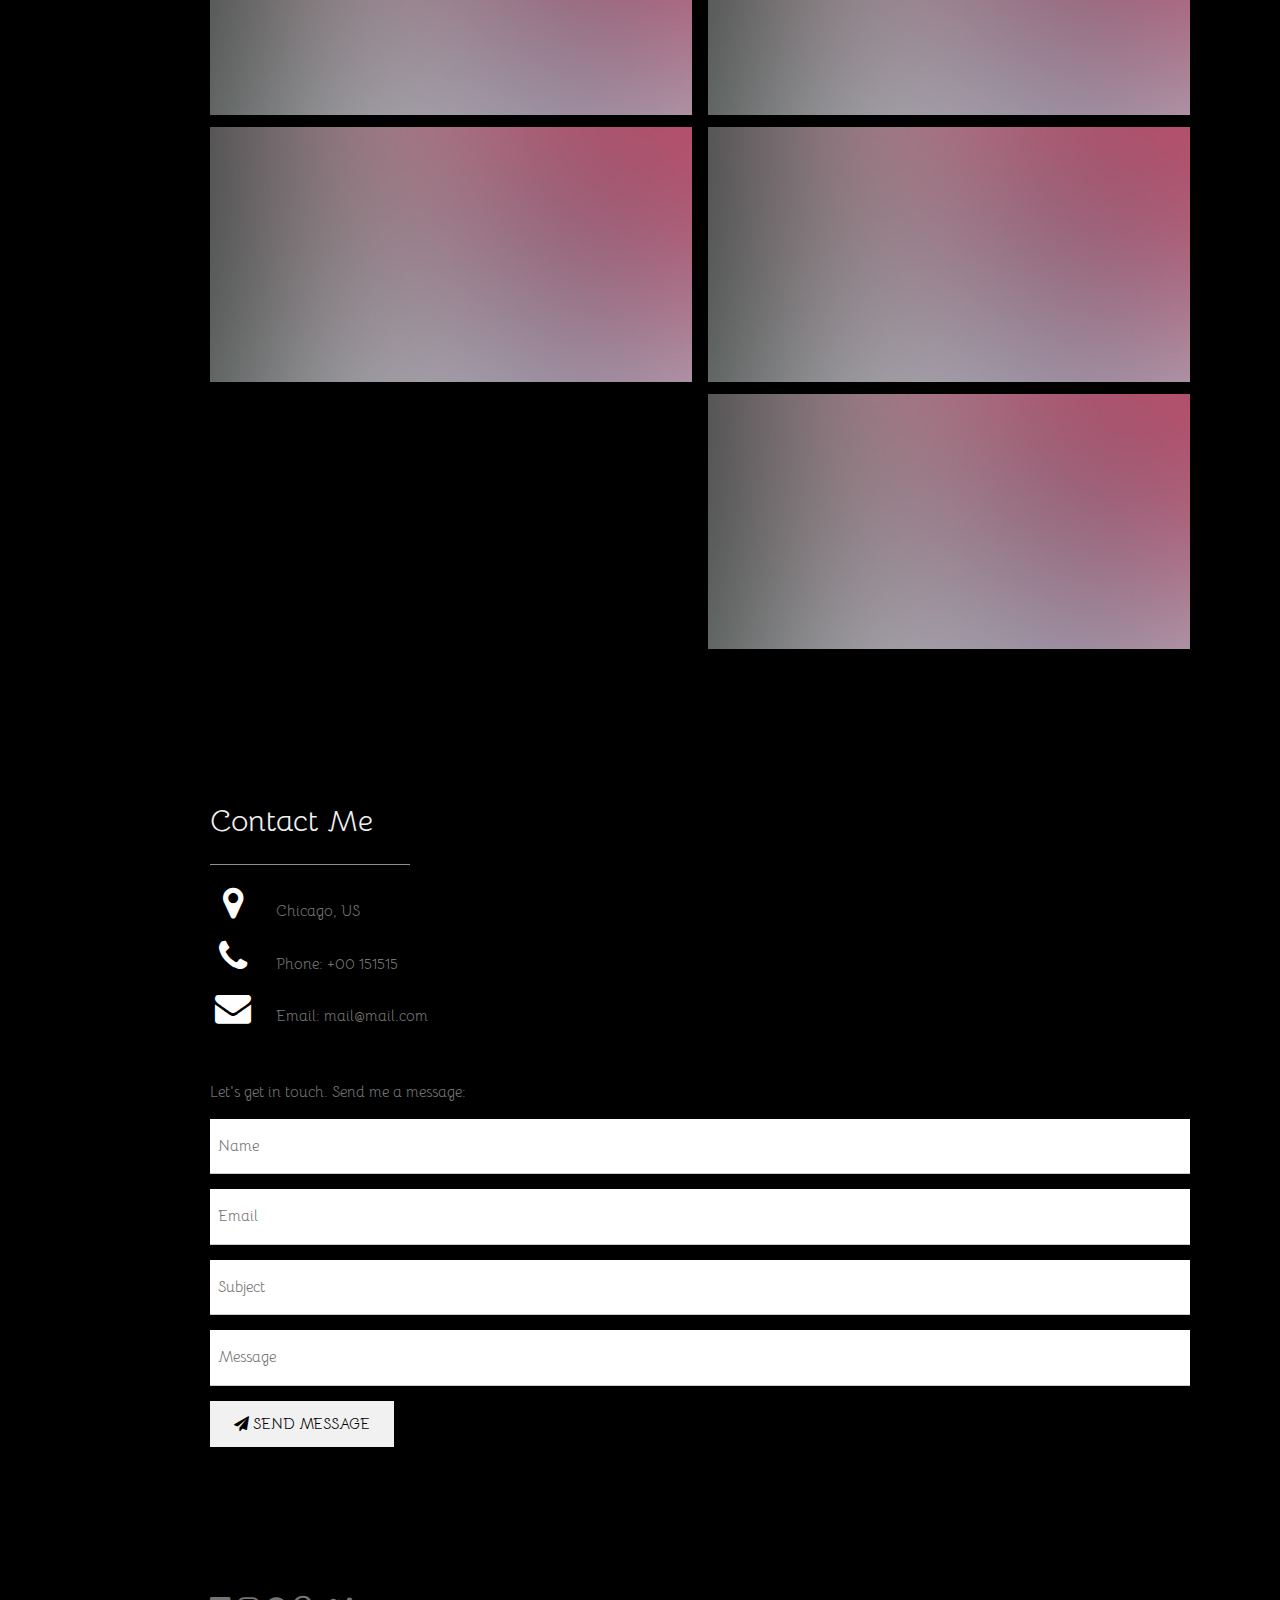
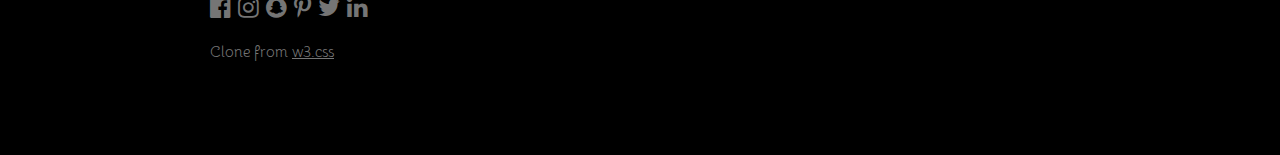
<file: home.html>
<html>

<head>
  <title>Md Ideas</title>
  <meta charset="UTF-8">
  <meta name="viewport" content="width=device-width, initial-scale=1">
  <link rel="stylesheet" href="assets/css/w3clone.css">
  <link rel="stylesheet"
    href="https://fonts.googleapis.com/css2?family=Bellota:ital,wght@0,300;0,400;0,700;1,300;1,400;1,700&display=swap">
  <link rel="stylesheet" href="https://cdnjs.cloudflare.com/ajax/libs/font-awesome/4.7.0/css/font-awesome.min.css">

  <style>
    body,
    h1,
    h2,
    h3,
    h4,
    h5,
    h6 {
      font-family: "Bellota", cursive
    }

    .w3-row-padding img {
      margin-bottom: 12px
    }

    /* Set the width of the sidebar to 120px */
    .w3-sidebar {
      width: 120px;
      background: #222;
    }

    /* Add a left margin to the "page content" that matches the width of the sidebar (120px) */
    #main {
      margin-left: 120px
    }

    /* Remove margins from "page content" on small screens */
    @media only screen and (max-width: 600px) {
      #main {
        margin-left: 0
      }
    }

    .music {
    width: 100px;
    height: 50px;
    position: relative;
    display: inline-flex;
    align-items: center;
    justify-content: space-between;
}

.music .bar {
    width: 12px;
    border-radius: 10px;
    background-color: white;
    animation: movement 1.5s ease-in-out infinite;
}

@keyframes movement {

    0%,
    100% {
        height: 2px;
    }

    50% {
        height: 80px;
    }
}

.music .bar:nth-child(1) {
    background: #b65252;
    animation-delay: 1s;
}

.music .bar:nth-child(2) {
    background: #b9a0a0;
    animation-delay: 0.8s;
}

.music .bar:nth-child(3) {
    background: #b65252;
    animation-delay: 0.6s;
}

.music .bar:nth-child(4) {
    background: #b9a0a0;
    animation-delay: 0.4s;
}

.music .bar:nth-child(5) {
    background: #b65252;
    animation-delay: 0.2s;
}

.music .bar:nth-child(6) {
    background: #b9a0a0;
    animation-delay: 0.4s;
}

.music .bar:nth-child(7) {
    background: #b65252;
    animation-delay: 0.6s;
}

.music .bar:nth-child(8) {
    background: #b9a0a0;
    animation-delay: 0.8s;
}
  
  </style>
</head>

<body class="w3-black">

  <!-- Icon Bar (Sidebar - hidden on small screens) -->
  <nav class="w3-sidebar w3-bar-block w3-small w3-hide-small w3-center">
    <!-- Avatar image in top left corner -->
    <img src="images/logo.svg" style="width:100%">
    <a href="#" class="w3-bar-item w3-button w3-padding-large w3-black">
      <i class="fa fa-home w3-xxlarge"></i>
      <p>HOME</p>
    </a>
    <a href="#about" class="w3-bar-item w3-button w3-padding-large w3-hover-black">
      <i class="fa fa-user w3-xxlarge"></i>
      <p>ABOUT</p>
    </a>
    <a href="#photos" class="w3-bar-item w3-button w3-padding-large w3-hover-black">
      <i class="fa fa-eye w3-xxlarge"></i>
      <p>PHOTOS</p>
    </a>
    <a href="#contact" class="w3-bar-item w3-button w3-padding-large w3-hover-black">
      <i class="fa fa-envelope w3-xxlarge"></i>
      <p>CONTACT</p>
    </a>
  </nav>

  <!-- Navbar on small screens (Hidden on medium and large screens) -->
  <div class="w3-top w3-hide-large w3-hide-medium" id="myNavbar">
    <div class="w3-bar w3-black w3-opacity w3-hover-opacity-off w3-center w3-small">
      <a href="#" class="w3-bar-item w3-button" style="width:25% !important">HOME</a>
      <a href="#about" class="w3-bar-item w3-button" style="width:25% !important">ABOUT</a>
      <a href="#photos" class="w3-bar-item w3-button" style="width:25% !important">PHOTOS</a>
      <a href="#contact" class="w3-bar-item w3-button" style="width:25% !important">CONTACT</a>
    </div>
  </div>

  <!-- Page Content -->
  <div class="w3-padding-large" id="main">
    <!-- Header/Home -->
    <header class="w3-container w3-padding-32 w3-center w3-black" id="home">
      <div class="music">
        <div class="bar"></div>
        <div class="bar"></div>
        <div class="bar"></div>
        <div class="bar"></div>
        <div class="bar"></div>
        <div class="bar"></div>
        <div class="bar"></div>
        <div class="bar"></div>
    </div>
      <h1 class="w3-jumbo"><span class="w3-hide-small">I'm</span> Duc Le.</h1>
      <p>Photographer and Web Designer.</p>
      <img src="images/background.svg" alt="boy" class="w3-image" width="992" height="1108">
    </header>

    <!-- About Section -->
    <div class="w3-content w3-justify w3-text-grey w3-padding-64" id="about">
      <h2 class="w3-text-light-grey">My Name</h2>
      <hr style="width:200px" class="w3-opacity">
      <p>Some text about me. Some text about me. I am lorem ipsum consectetur adipiscing elit, sed do eiusmod tempor
        incididunt ut labore et dolore magna aliqua. Ut enim ad minim veniam, quis nostrud exercitation ullamco laboris
        nisi ut aliquip
        ex ea commodo consequat. Duis aute irure dolor in reprehenderit in voluptate velit esse cillum dolore eu fugiat
        nulla pariatur. Excepteur sint occaecat cupidatat non proident, sunt in culpa qui officia deserunt mollit anim
        id est laborum consectetur
        adipiscing elit, sed do eiusmod tempor incididunt ut labore et dolore magna aliqua. Ut enim ad minim veniam,
        quis nostrud exercitation ullamco laboris nisi ut aliquip ex ea commodo consequat.
      </p>
      <h3 class="w3-padding-16 w3-text-light-grey">My Skills</h3>
      <p class="w3-wide">Photography</p>
      <div class="w3-white">
        <div class="w3-dark-grey" style="height:28px;width:95%"></div>
      </div>
      <p class="w3-wide">Web Design</p>
      <div class="w3-white">
        <div class="w3-dark-grey" style="height:28px;width:85%"></div>
      </div>
      <p class="w3-wide">Photoshop</p>
      <div class="w3-white">
        <div class="w3-dark-grey" style="height:28px;width:80%"></div>
      </div><br>

      <div class="w3-row w3-center w3-padding-16 w3-section w3-light-grey">
        <div class="w3-quarter w3-section">
          <span class="w3-xlarge">11+</span><br>
          Partners
        </div>
        <div class="w3-quarter w3-section">
          <span class="w3-xlarge">55+</span><br>
          Projects Done
        </div>
        <div class="w3-quarter w3-section">
          <span class="w3-xlarge">89+</span><br>
          Happy Clients
        </div>
        <div class="w3-quarter w3-section">
          <span class="w3-xlarge">150+</span><br>
          Meetings
        </div>
      </div>

      <button class="w3-button w3-light-grey w3-padding-large w3-section">
        <i class="fa fa-download"></i> Download Resume
      </button>

      <!-- Grid for pricing tables -->
      <h3 class="w3-padding-16 w3-text-light-grey">My Price</h3>
      <div class="w3-row-padding" style="margin:0 -16px">
        <div class="w3-half w3-margin-bottom">
          <ul class="w3-ul w3-white w3-center w3-opacity w3-hover-opacity-off">
            <li class="w3-dark-grey w3-xlarge w3-padding-32">Basic</li>
            <li class="w3-padding-16">Web Design</li>
            <li class="w3-padding-16">Photography</li>
            <li class="w3-padding-16">5GB Storage</li>
            <li class="w3-padding-16">Mail Support</li>
            <li class="w3-padding-16">
              <h2>$ 10</h2>
              <span class="w3-opacity">per month</span>
            </li>
            <li class="w3-light-grey w3-padding-24">
              <button class="w3-button w3-white w3-padding-large w3-hover-black">Sign Up</button>
            </li>
          </ul>
        </div>

        <div class="w3-half">
          <ul class="w3-ul w3-white w3-center w3-opacity w3-hover-opacity-off">
            <li class="w3-dark-grey w3-xlarge w3-padding-32">Pro</li>
            <li class="w3-padding-16">Web Design</li>
            <li class="w3-padding-16">Photography</li>
            <li class="w3-padding-16">50GB Storage</li>
            <li class="w3-padding-16">Endless Support</li>
            <li class="w3-padding-16">
              <h2>$ 25</h2>
              <span class="w3-opacity">per month</span>
            </li>
            <li class="w3-light-grey w3-padding-24">
              <button class="w3-button w3-white w3-padding-large w3-hover-black">Sign Up</button>
            </li>
          </ul>
        </div>
        <!-- End Grid/Pricing tables -->
      </div>

      <!-- Testimonials -->
      <h3 class="w3-padding-24 w3-text-light-grey">My Reputation</h3>
      <img src="images/pic01.jpg" alt="Avatar" class="w3-left w3-circle w3-margin-right" style="width:80px">
      <p><span class="w3-large w3-margin-right">Chris Fox.</span> CEO at Mighty Schools.</p>
      <p>John Doe saved us from a web disaster.</p><br>

      <img src="images/pic01.jpg" alt="Avatar" class="w3-left w3-circle w3-margin-right" style="width:80px">
      <p><span class="w3-large w3-margin-right">Rebecca Flex.</span> CEO at Company.</p>
      <p>No one is better than John Doe.</p>
      <!-- End About Section -->
    </div>

    <!-- Portfolio Section -->
    <div class="w3-padding-64 w3-content" id="photos">
      <h2 class="w3-text-light-grey">My Photos</h2>
      <hr style="width:200px" class="w3-opacity">

      <!-- Grid for photos -->
      <div class="w3-row-padding" style="margin:0 -16px">
        <div class="w3-half">
          <img src="images/pic02.jpg" style="width:100%">
          <img src="images/pic02.jpg" style="width:100%">
          <img src="images/pic02.jpg" style="width:100%">
        </div>

        <div class="w3-half">
          <img src="images/pic02.jpg" style="width:100%">
          <img src="images/pic02.jpg" style="width:100%">
          <img src="images/pic02.jpg" style="width:100%">
          <img src="images/pic02.jpg" style="width:100%">
        </div>
        <!-- End photo grid -->
      </div>
      <!-- End Portfolio Section -->
    </div>

    <!-- Contact Section -->
    <div class="w3-padding-64 w3-content w3-text-grey" id="contact">
      <h2 class="w3-text-light-grey">Contact Me</h2>
      <hr style="width:200px" class="w3-opacity">

      <div class="w3-section">
        <p><i class="fa fa-map-marker fa-fw w3-text-white w3-xxlarge w3-margin-right"></i> Chicago, US</p>
        <p><i class="fa fa-phone fa-fw w3-text-white w3-xxlarge w3-margin-right"></i> Phone: +00 151515</p>
        <p><i class="fa fa-envelope fa-fw w3-text-white w3-xxlarge w3-margin-right"> </i> Email: mail@mail.com</p>
      </div><br>
      <p>Let's get in touch. Send me a message:</p>

      <form action="/action_page.php" target="_blank">
        <p><input class="w3-input w3-padding-16" type="text" placeholder="Name" required="" name="Name"></p>
        <p><input class="w3-input w3-padding-16" type="text" placeholder="Email" required="" name="Email"></p>
        <p><input class="w3-input w3-padding-16" type="text" placeholder="Subject" required="" name="Subject"></p>
        <p><input class="w3-input w3-padding-16" type="text" placeholder="Message" required="" name="Message"></p>
        <p>
          <button class="w3-button w3-light-grey w3-padding-large" type="submit">
            <i class="fa fa-paper-plane"></i> SEND MESSAGE
          </button>
        </p>
      </form>
      <!-- End Contact Section -->
    </div>

    <!-- Footer -->
    <footer class="w3-content w3-padding-64 w3-text-grey w3-xlarge">
      <i class="fa fa-facebook-official w3-hover-opacity"></i>
      <i class="fa fa-instagram w3-hover-opacity"></i>
      <i class="fa fa-snapchat w3-hover-opacity"></i>
      <i class="fa fa-pinterest-p w3-hover-opacity"></i>
      <i class="fa fa-twitter w3-hover-opacity"></i>
      <i class="fa fa-linkedin w3-hover-opacity"></i>
      <p class="w3-medium">Clone from <a href="https://www.w3schools.com/w3css/default.asp" target="_blank"
          class="w3-hover-text-green">w3.css</a></p>
      <!-- End footer -->
    </footer>

    <!-- END PAGE CONTENT -->
  </div>


</body>

</html>
</file>
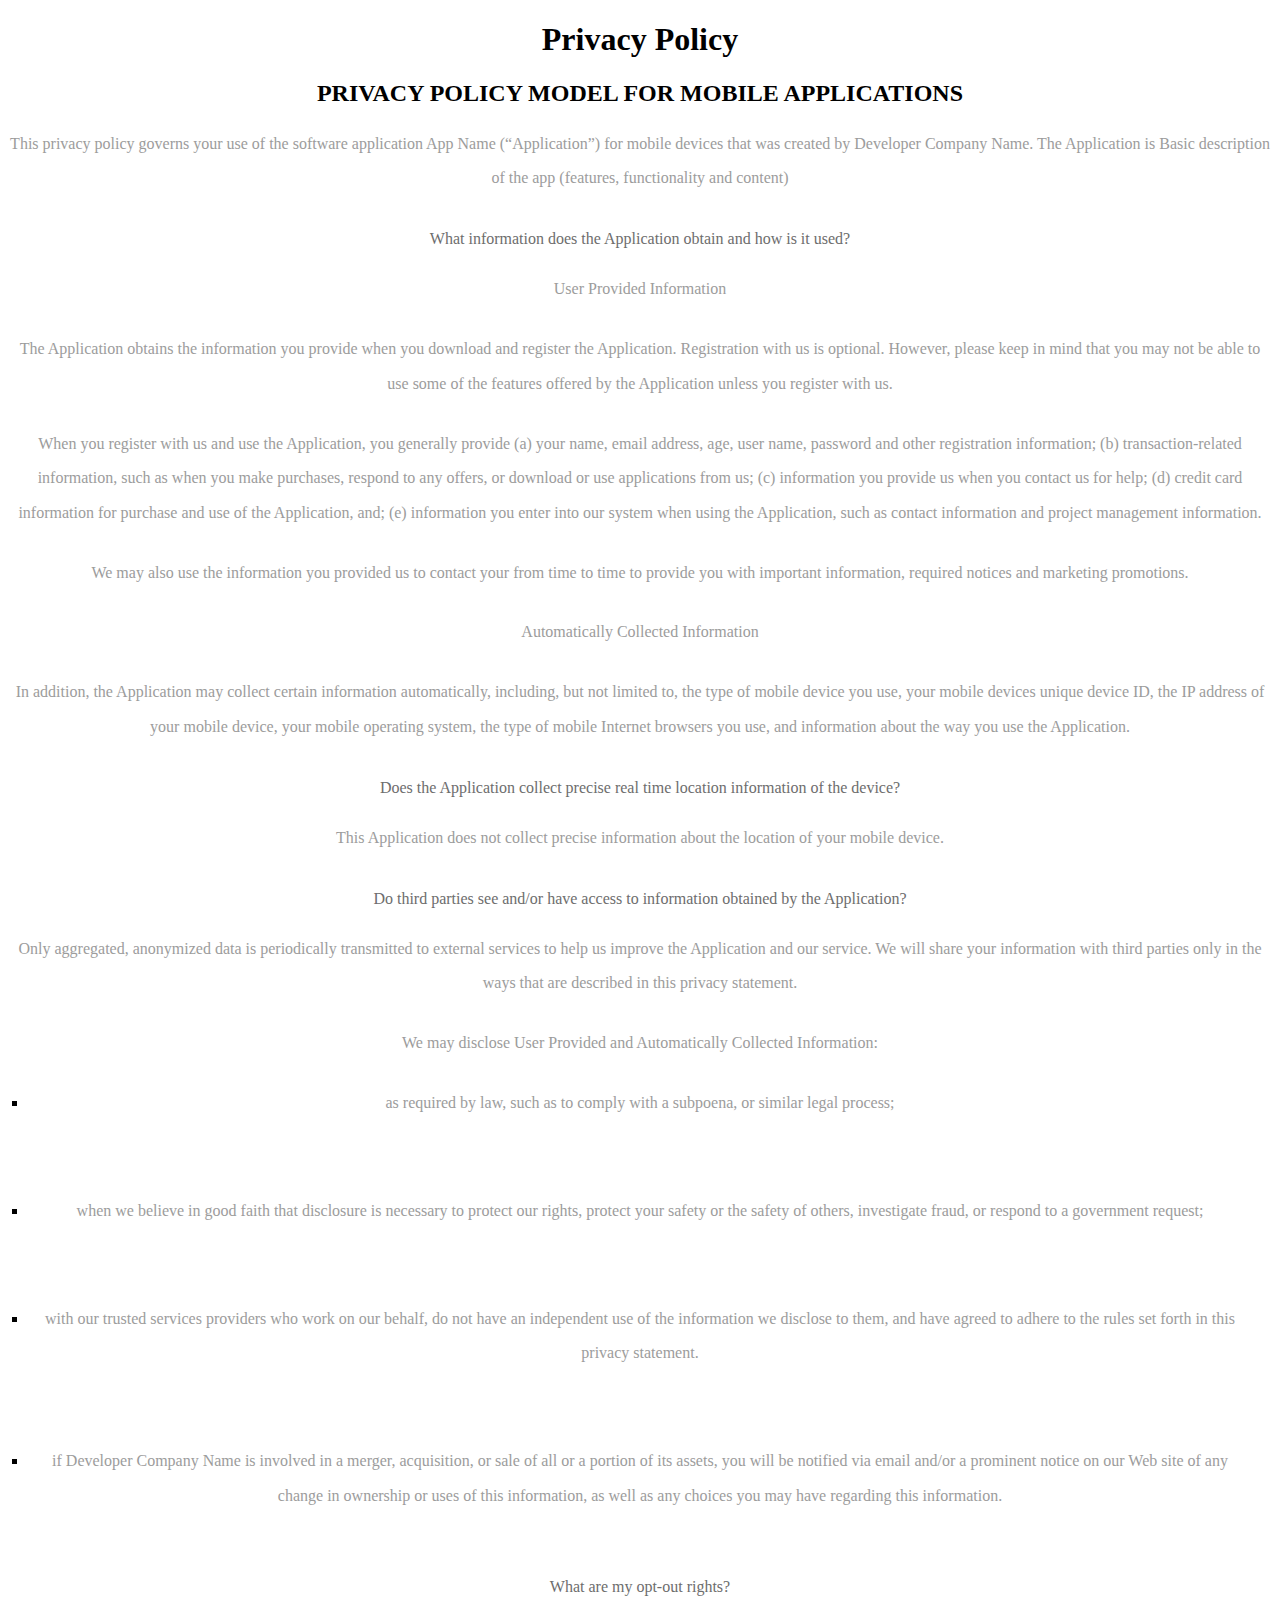
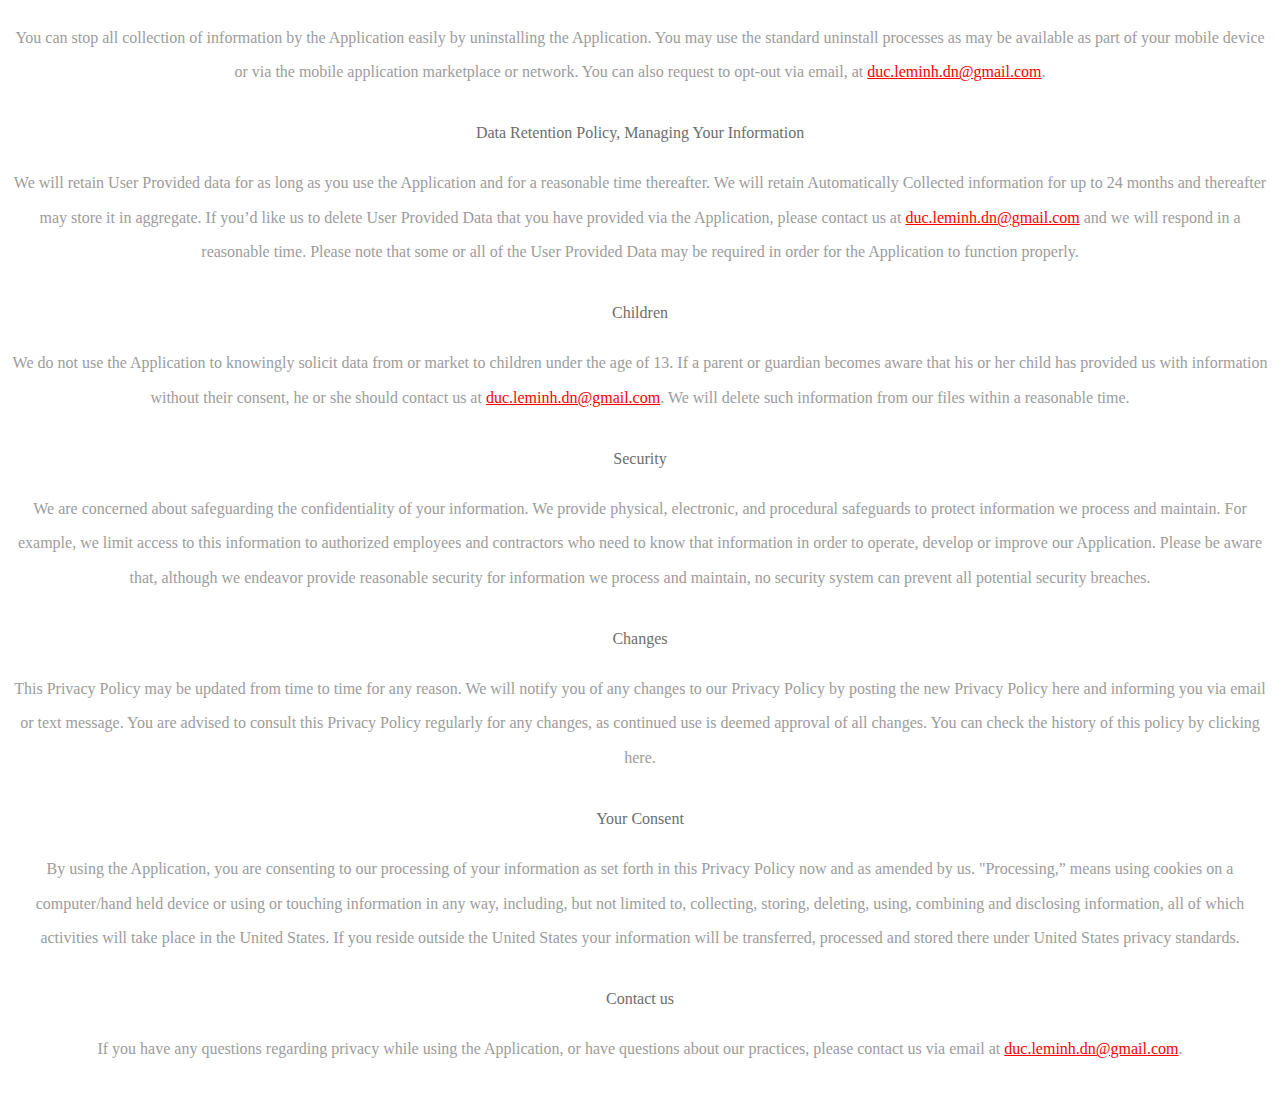
<file: privacy_policy.html>
<!DOCTYPE html>
<html lang="en">

<head>
    <meta charset="UTF-8">
    <meta http-equiv="X-UA-Compatible" content="IE=edge">
    <meta name="viewport" content="width=device-width, initial-scale=1.0">
    <style>
        .centered {
            text-align: center;
            justify-content: center;
            align-items: center;
            height: 100vh;
            font-family: "Bellota", cursive;
        }
    </style>
    <title>Document</title>
</head>

<body>
    <div class="centered">
        <h1>Privacy Policy</h1>
        <h2>
            PRIVACY POLICY MODEL FOR MOBILE APPLICATIONS
        </h2>
        <p dir="ltr" class="CDt4Ke zfr3Q"
            style="background-color: transparent; border-bottom: none; border-left: none; border-right: none; border-top: none; line-height: 2.16; margin-bottom: 19pt; margin-top: 0; padding-bottom: 0; padding-left: 0; padding-right: 0; padding-top: 0;">
            <span style="color: #9c9c9c;  font-weight: normal;">This privacy policy governs your
                use of the software application App Name (“Application”) for mobile devices that was created by
                Developer Company Name. The Application is Basic description of the app (features, functionality and
                content) </span>
        </p>
        <p id="h.7ups7hyz0pp4" dir="ltr" class="CDt4Ke zfr3Q"
            style="background-color: transparent; border-bottom: none; border-left: none; border-right: none; border-top: none; line-height: 2.28; margin-bottom: 11pt; margin-top: 12pt; padding-bottom: 0; padding-left: 0; padding-right: 0; padding-top: 0;">
            <span style="color: #6d6d6d;  font-weight: normal;">What information does the
                Application obtain and how is it used?</span>
        </p>
        <p dir="ltr" class="CDt4Ke zfr3Q"
            style="background-color: transparent; border-bottom: none; border-left: none; border-right: none; border-top: none; line-height: 2.16; margin-bottom: 19pt; margin-top: 0; padding-bottom: 0; padding-left: 0; padding-right: 0; padding-top: 0;">
            <span style="color: #9c9c9c;  font-weight: normal;">User Provided Information </span>
        </p>
        <p dir="ltr" class="CDt4Ke zfr3Q"
            style="background-color: transparent; border-bottom: none; border-left: none; border-right: none; border-top: none; line-height: 2.16; margin-bottom: 19pt; margin-top: 0; padding-bottom: 0; padding-left: 0; padding-right: 0; padding-top: 0;">
            <span style="color: #9c9c9c;  font-weight: normal;">The Application obtains the
                information you provide when you download and register the Application. Registration with us is
                optional. However, please keep in mind that you may not be able to use some of the features offered by
                the Application unless you register with us.</span>
        </p>
        <p dir="ltr" class="CDt4Ke zfr3Q"
            style="background-color: transparent; border-bottom: none; border-left: none; border-right: none; border-top: none; line-height: 2.16; margin-bottom: 19pt; margin-top: 0; padding-bottom: 0; padding-left: 0; padding-right: 0; padding-top: 0;">
            <span style="color: #9c9c9c;  font-weight: normal;">When you register with us and use
                the Application, you generally provide (a) your name, email address, age, user name, password and other
                registration information; (b) transaction-related information, such as when you make purchases, respond
                to any offers, or download or use applications from us; (c) information you provide us when you contact
                us for help; (d) credit card information for purchase and use of the Application, and; (e) information
                you enter into our system when using the Application, such as contact information and project management
                information.</span>
        </p>
        <p dir="ltr" class="CDt4Ke zfr3Q"
            style="background-color: transparent; border-bottom: none; border-left: none; border-right: none; border-top: none; line-height: 2.16; margin-bottom: 19pt; margin-top: 0; padding-bottom: 0; padding-left: 0; padding-right: 0; padding-top: 0;">
            <span style="color: #9c9c9c;  font-weight: normal;">We may also use the information you
                provided us to contact your from time to time to provide you with important information, required
                notices and marketing promotions.</span>
        </p>
        <p dir="ltr" class="CDt4Ke zfr3Q"
            style="background-color: transparent; border-bottom: none; border-left: none; border-right: none; border-top: none; line-height: 2.16; margin-bottom: 19pt; margin-top: 0; padding-bottom: 0; padding-left: 0; padding-right: 0; padding-top: 0;">
            <span style="color: #9c9c9c;  font-weight: normal;">Automatically Collected Information
            </span>
        </p>
        <p dir="ltr" class="CDt4Ke zfr3Q"
            style="background-color: transparent; border-bottom: none; border-left: none; border-right: none; border-top: none; line-height: 2.16; margin-bottom: 19pt; margin-top: 0; padding-bottom: 0; padding-left: 0; padding-right: 0; padding-top: 0;">
            <span style="color: #9c9c9c;  font-weight: normal;">In addition, the Application may
                collect certain information automatically, including, but not limited to, the type of mobile device you
                use, your mobile devices unique device ID, the IP address of your mobile device, your mobile operating
                system, the type of mobile Internet browsers you use, and information about the way you use the
                Application. </span>
        </p>
        <p id="h.wh04olfucq41" dir="ltr" class="CDt4Ke zfr3Q"
            style="background-color: transparent; border-bottom: none; border-left: none; border-right: none; border-top: none; line-height: 2.28; margin-bottom: 11pt; margin-top: 12pt; padding-bottom: 0; padding-left: 0; padding-right: 0; padding-top: 0;">
            <span style="color: #6d6d6d;  font-weight: normal;">Does the Application collect
                precise real time location information of the device?</span>
        </p>
        <p dir="ltr" class="CDt4Ke zfr3Q"
            style="background-color: transparent; border-bottom: none; border-left: none; border-right: none; border-top: none; line-height: 2.16; margin-bottom: 19pt; margin-top: 0; padding-bottom: 0; padding-left: 0; padding-right: 0; padding-top: 0;">
            <span style="color: #9c9c9c;  font-weight: normal;">This Application does not collect
                precise information about the location of your mobile device. </span>
        </p>
        <p id="h.rwf31mtxkme1" dir="ltr" class="CDt4Ke zfr3Q"
            style="background-color: transparent; border-bottom: none; border-left: none; border-right: none; border-top: none; line-height: 2.28; margin-bottom: 11pt; margin-top: 12pt; padding-bottom: 0; padding-left: 0; padding-right: 0; padding-top: 0;">
            <span style="color: #6d6d6d;  font-weight: normal;">Do third parties see and/or have
                access to information obtained by the Application?</span>
        </p>
        <p dir="ltr" class="CDt4Ke zfr3Q"
            style="background-color: transparent; border-bottom: none; border-left: none; border-right: none; border-top: none; line-height: 2.16; margin-bottom: 19pt; margin-top: 0; padding-bottom: 0; padding-left: 0; padding-right: 0; padding-top: 0;">
            <span style="color: #9c9c9c;  font-weight: normal;">Only aggregated, anonymized data is
                periodically transmitted to external services to help us improve the Application and our service. We
                will share your information with third parties only in the ways that are described in this privacy
                statement.</span>
        </p>
        <p dir="ltr" class="CDt4Ke zfr3Q"
            style="background-color: transparent; border-bottom: none; border-left: none; border-right: none; border-top: none; line-height: 2.16; margin-bottom: 19pt; margin-top: 0; padding-bottom: 0; padding-left: 0; padding-right: 0; padding-top: 0;">
            <span style="color: #9c9c9c;  font-weight: normal;">We may disclose User Provided and
                Automatically Collected Information:</span>
        </p>
        <ul class="n8H08c UVNKR" style="list-style-type: square; margin-left: 0; margin-right: 0; padding: 0;">
            <li dir="ltr" class="TYR86d zfr3Q" style="margin-left: 15pt;">
                <p dir="ltr" class="CDt4Ke zfr3Q"
                    style="background-color: transparent; border-bottom: none; border-left: none; border-right: none; border-top: none; line-height: 2.16; margin-bottom: 55pt; margin-left: 0; margin-right: 15pt; margin-top: 0; padding-bottom: 0; padding-left: 0; padding-right: 0; padding-top: 0; text-indent: 0;">
                    <span style="color: #9c9c9c;  font-weight: normal;">as required by law, such as
                        to comply with a subpoena, or similar legal process;</span>
                </p>
            </li>
            <li dir="ltr" class="TYR86d zfr3Q" style="margin-left: 15pt;">
                <p dir="ltr" class="CDt4Ke zfr3Q"
                    style="background-color: transparent; border-bottom: none; border-left: none; border-right: none; border-top: none; line-height: 2.16; margin-bottom: 55pt; margin-left: 0; margin-right: 15pt; margin-top: 0; padding-bottom: 0; padding-left: 0; padding-right: 0; padding-top: 0; text-indent: 0;">
                    <span style="color: #9c9c9c;  font-weight: normal;">when we believe in good
                        faith that disclosure is necessary to protect our rights, protect your safety or the safety of
                        others, investigate fraud, or respond to a government request;</span>
                </p>
            </li>
            <li dir="ltr" class="TYR86d zfr3Q" style="margin-left: 15pt;">
                <p dir="ltr" class="CDt4Ke zfr3Q"
                    style="background-color: transparent; border-bottom: none; border-left: none; border-right: none; border-top: none; line-height: 2.16; margin-bottom: 55pt; margin-left: 0; margin-right: 15pt; margin-top: 0; padding-bottom: 0; padding-left: 0; padding-right: 0; padding-top: 0; text-indent: 0;">
                    <span style="color: #9c9c9c;  font-weight: normal;">with our trusted services
                        providers who work on our behalf, do not have an independent use of the information we disclose
                        to them, and have agreed to adhere to the rules set forth in this privacy statement.</span>
                </p>
            </li>
            <li dir="ltr" class="TYR86d zfr3Q" style="margin-left: 15pt;">
                <p dir="ltr" class="CDt4Ke zfr3Q"
                    style="background-color: transparent; border-bottom: none; border-left: none; border-right: none; border-top: none; line-height: 2.16; margin-bottom: 42pt; margin-left: 0; margin-right: 15pt; margin-top: 0; padding-bottom: 0; padding-left: 0; padding-right: 0; padding-top: 0; text-indent: 0;">
                    <span style="color: #9c9c9c;  font-weight: normal;">if Developer Company Name
                        is involved in a merger, acquisition, or sale of all or a portion of its assets, you will be
                        notified via email and/or a prominent notice on our Web site of any change in ownership or uses
                        of this information, as well as any choices you may have regarding this information.</span>
                </p>
            </li>
        </ul>
        <p id="h.mmxd8i9ebe5r" dir="ltr" class="CDt4Ke zfr3Q"
            style="background-color: transparent; border-bottom: none; border-left: none; border-right: none; border-top: none; line-height: 2.28; margin-bottom: 11pt; margin-top: 12pt; padding-bottom: 0; padding-left: 0; padding-right: 0; padding-top: 0;">
            <span style="color: #6d6d6d;  font-weight: normal;">What are my opt-out rights?</span>
        </p>
        <p dir="ltr" class="CDt4Ke zfr3Q"
            style="background-color: transparent; border-bottom: none; border-left: none; border-right: none; border-top: none; line-height: 2.16; margin-bottom: 19pt; margin-top: 0; padding-bottom: 0; padding-left: 0; padding-right: 0; padding-top: 0;">
            <span style="color: #9c9c9c;  font-weight: normal;">You can stop all collection of
                information by the Application easily by uninstalling the Application. You may use the standard
                uninstall processes as may be available as part of your mobile device or via the mobile application
                marketplace or network. You can also request to opt-out via email, at </span><span
                style="color: #ff0000; font-family: 'Playfair Display'; font-variant: normal; font-weight: normal; text-decoration: underline;">duc.leminh.dn@gmail.com</span><span
                style="color: #9c9c9c;  font-weight: normal;">.</span>
        </p>
        <p id="h.rq7bdoh9duit" dir="ltr" class="CDt4Ke zfr3Q"
            style="background-color: transparent; border-bottom: none; border-left: none; border-right: none; border-top: none; line-height: 2.28; margin-bottom: 11pt; margin-top: 12pt; padding-bottom: 0; padding-left: 0; padding-right: 0; padding-top: 0;">
            <span style="color: #6d6d6d;  font-weight: normal;">Data Retention Policy, Managing
                Your Information</span>
        </p>
        <p dir="ltr" class="CDt4Ke zfr3Q"
            style="background-color: transparent; border-bottom: none; border-left: none; border-right: none; border-top: none; line-height: 2.16; margin-bottom: 19pt; margin-top: 0; padding-bottom: 0; padding-left: 0; padding-right: 0; padding-top: 0;">
            <span style="color: #9c9c9c;  font-weight: normal;">We will retain User Provided data
                for as long as you use the Application and for a reasonable time thereafter. We will retain
                Automatically Collected information for up to 24 months and thereafter may store it in aggregate. If
                you’d like us to delete User Provided Data that you have provided via the Application, please contact us
                at </span><span
                style="color: #ff0000; font-family: 'Playfair Display'; font-variant: normal; font-weight: normal; text-decoration: underline;">duc.leminh.dn@gmail.com</span><span
                style="color: #9c9c9c;  font-weight: normal;"> and we will respond in a reasonable
                time. Please note that some or all of the User Provided Data may be required in order for the
                Application to function properly.</span>
        </p>
        <p id="h.n1tjzatmzvaq" dir="ltr" class="CDt4Ke zfr3Q"
            style="background-color: transparent; border-bottom: none; border-left: none; border-right: none; border-top: none; line-height: 2.28; margin-bottom: 11pt; margin-top: 12pt; padding-bottom: 0; padding-left: 0; padding-right: 0; padding-top: 0;">
            <span style="color: #6d6d6d;  font-weight: normal;">Children</span>
        </p>
        <p dir="ltr" class="CDt4Ke zfr3Q"
            style="background-color: transparent; border-bottom: none; border-left: none; border-right: none; border-top: none; line-height: 2.16; margin-bottom: 19pt; margin-top: 0; padding-bottom: 0; padding-left: 0; padding-right: 0; padding-top: 0;">
            <span style="color: #9c9c9c;  font-weight: normal;">We do not use the Application to
                knowingly solicit data from or market to children under the age of 13. If a parent or guardian becomes
                aware that his or her child has provided us with information without their consent, he or she should
                contact us at </span><span
                style="color: #ff0000; font-family: 'Playfair Display'; font-variant: normal; font-weight: normal; text-decoration: underline;">duc.leminh.dn@gmail.com</span><span
                style="color: #9c9c9c;  font-weight: normal;">. We will delete such information
                from our files within a reasonable time.</span>
        </p>
        <p id="h.amtnby84ro13" dir="ltr" class="CDt4Ke zfr3Q"
            style="background-color: transparent; border-bottom: none; border-left: none; border-right: none; border-top: none; line-height: 2.28; margin-bottom: 11pt; margin-top: 12pt; padding-bottom: 0; padding-left: 0; padding-right: 0; padding-top: 0;">
            <span style="color: #6d6d6d;  font-weight: normal;">Security</span>
        </p>
        <p dir="ltr" class="CDt4Ke zfr3Q"
            style="background-color: transparent; border-bottom: none; border-left: none; border-right: none; border-top: none; line-height: 2.16; margin-bottom: 19pt; margin-top: 0; padding-bottom: 0; padding-left: 0; padding-right: 0; padding-top: 0;">
            <span style="color: #9c9c9c;  font-weight: normal;">We are concerned about safeguarding
                the confidentiality of your information. We provide physical, electronic, and procedural safeguards to
                protect information we process and maintain. For example, we limit access to this information to
                authorized employees and contractors who need to know that information in order to operate, develop or
                improve our Application. Please be aware that, although we endeavor provide reasonable security for
                information we process and maintain, no security system can prevent all potential security
                breaches.</span>
        </p>
        <p id="h.dsyxda9cjtid" dir="ltr" class="CDt4Ke zfr3Q"
            style="background-color: transparent; border-bottom: none; border-left: none; border-right: none; border-top: none; line-height: 2.28; margin-bottom: 11pt; margin-top: 12pt; padding-bottom: 0; padding-left: 0; padding-right: 0; padding-top: 0;">
            <span style="color: #6d6d6d;  font-weight: normal;">Changes</span>
        </p>
        <p dir="ltr" class="CDt4Ke zfr3Q"
            style="background-color: transparent; border-bottom: none; border-left: none; border-right: none; border-top: none; line-height: 2.16; margin-bottom: 19pt; margin-top: 0; padding-bottom: 0; padding-left: 0; padding-right: 0; padding-top: 0;">
            <span style="color: #9c9c9c;  font-weight: normal;">This Privacy Policy may be updated
                from time to time for any reason. We will notify you of any changes to our Privacy Policy by posting the
                new Privacy Policy here and informing you via email or text message. You are advised to consult this
                Privacy Policy regularly for any changes, as continued use is deemed approval of all changes. You can
                check the history of this policy by clicking here.</span>
        </p>
        <p id="h.6ddlkmdcqd8g" dir="ltr" class="CDt4Ke zfr3Q"
            style="background-color: transparent; border-bottom: none; border-left: none; border-right: none; border-top: none; line-height: 2.28; margin-bottom: 11pt; margin-top: 12pt; padding-bottom: 0; padding-left: 0; padding-right: 0; padding-top: 0;">
            <span style="color: #6d6d6d;  font-weight: normal;">Your Consent</span>
        </p>
        <p dir="ltr" class="CDt4Ke zfr3Q"
            style="background-color: transparent; border-bottom: none; border-left: none; border-right: none; border-top: none; line-height: 2.16; margin-bottom: 19pt; margin-top: 0; padding-bottom: 0; padding-left: 0; padding-right: 0; padding-top: 0;">
            <span style="color: #9c9c9c;  font-weight: normal;">By using the Application, you are
                consenting to our processing of your information as set forth in this Privacy Policy now and as amended
                by us. "Processing,” means using cookies on a computer/hand held device or using or touching information
                in any way, including, but not limited to, collecting, storing, deleting, using, combining and
                disclosing information, all of which activities will take place in the United States. If you reside
                outside the United States your information will be transferred, processed and stored there under United
                States privacy standards. </span>
        </p>
        <p id="h.x607p3eyhxb" dir="ltr" class="CDt4Ke zfr3Q"
            style="background-color: transparent; border-bottom: none; border-left: none; border-right: none; border-top: none; line-height: 2.28; margin-bottom: 11pt; margin-top: 12pt; padding-bottom: 0; padding-left: 0; padding-right: 0; padding-top: 0;">
            <span style="color: #6d6d6d;  font-weight: normal;">Contact us</span>
        </p>
        <p dir="ltr" class="CDt4Ke zfr3Q"
            style="background-color: transparent; border-bottom: none; border-left: none; border-right: none; border-top: none; line-height: 2.16; margin-bottom: 19pt; margin-top: 0; padding-bottom: 0; padding-left: 0; padding-right: 0; padding-top: 0;">
            <span style="color: #9c9c9c;  font-weight: normal;">If you have any questions regarding
                privacy while using the Application, or have questions about our practices, please contact us via email
                at </span><span
                style="color: #ff0000; font-family: 'Playfair Display'; font-variant: normal; font-weight: normal; text-decoration: underline;">duc.leminh.dn@gmail.com</span><span
                style="color: #9c9c9c;  font-weight: normal;">.</span>
        </p>
        <p dir="ltr" class="CDt4Ke zfr3Q" style="text-align: left;"><br></p>
    </div>
</body>

</html>
</file>
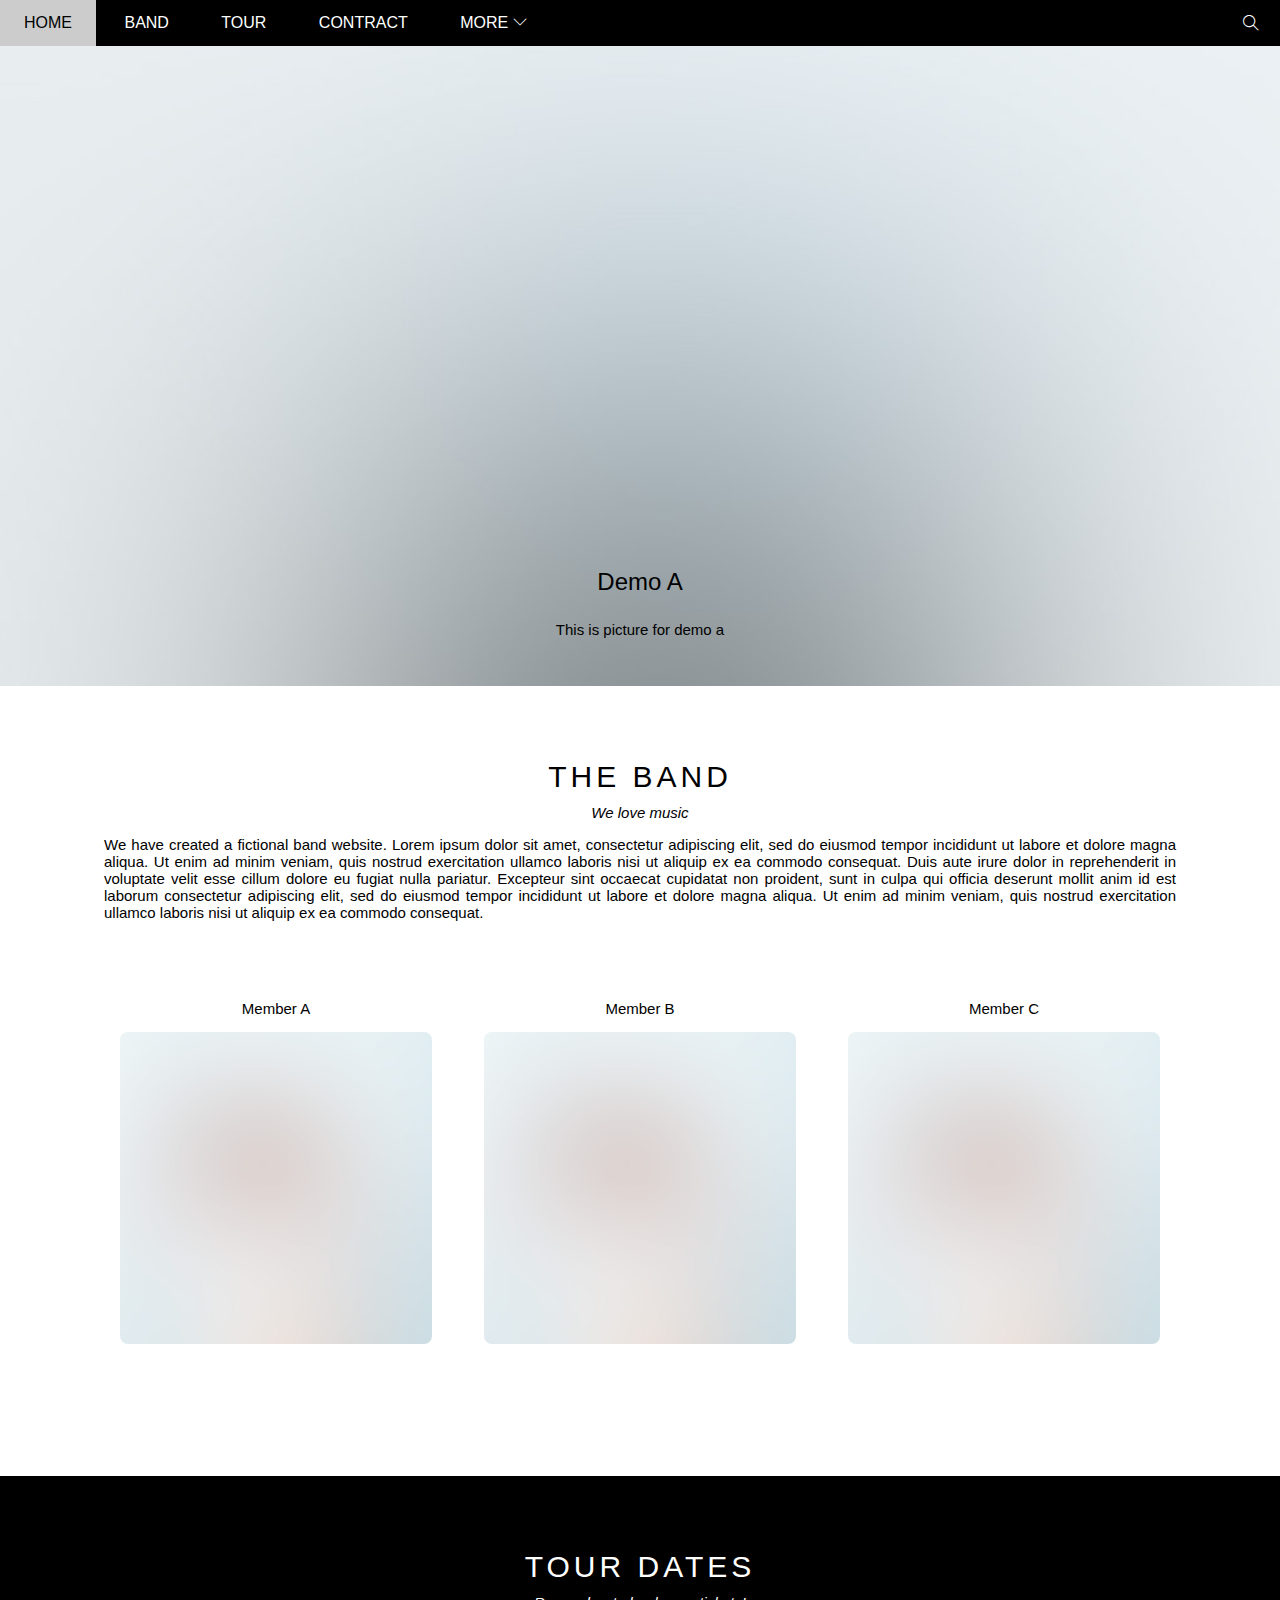
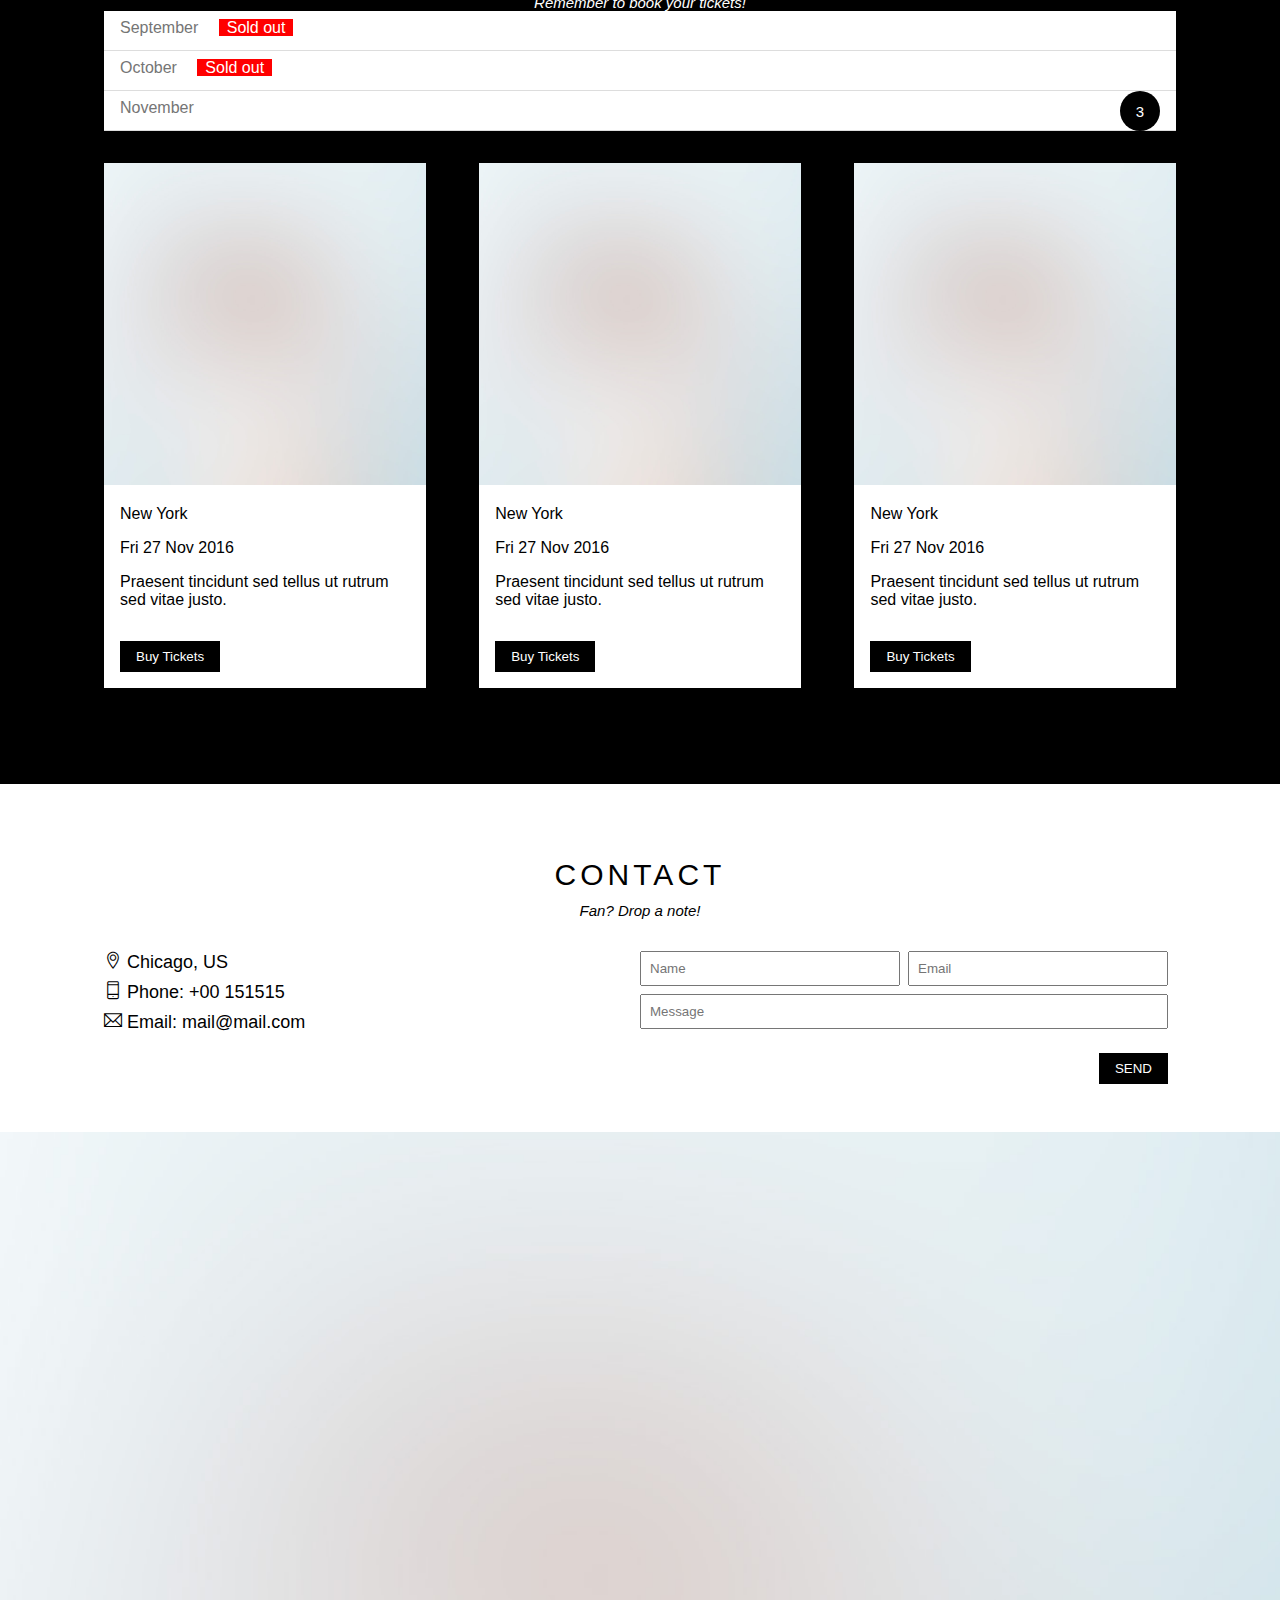
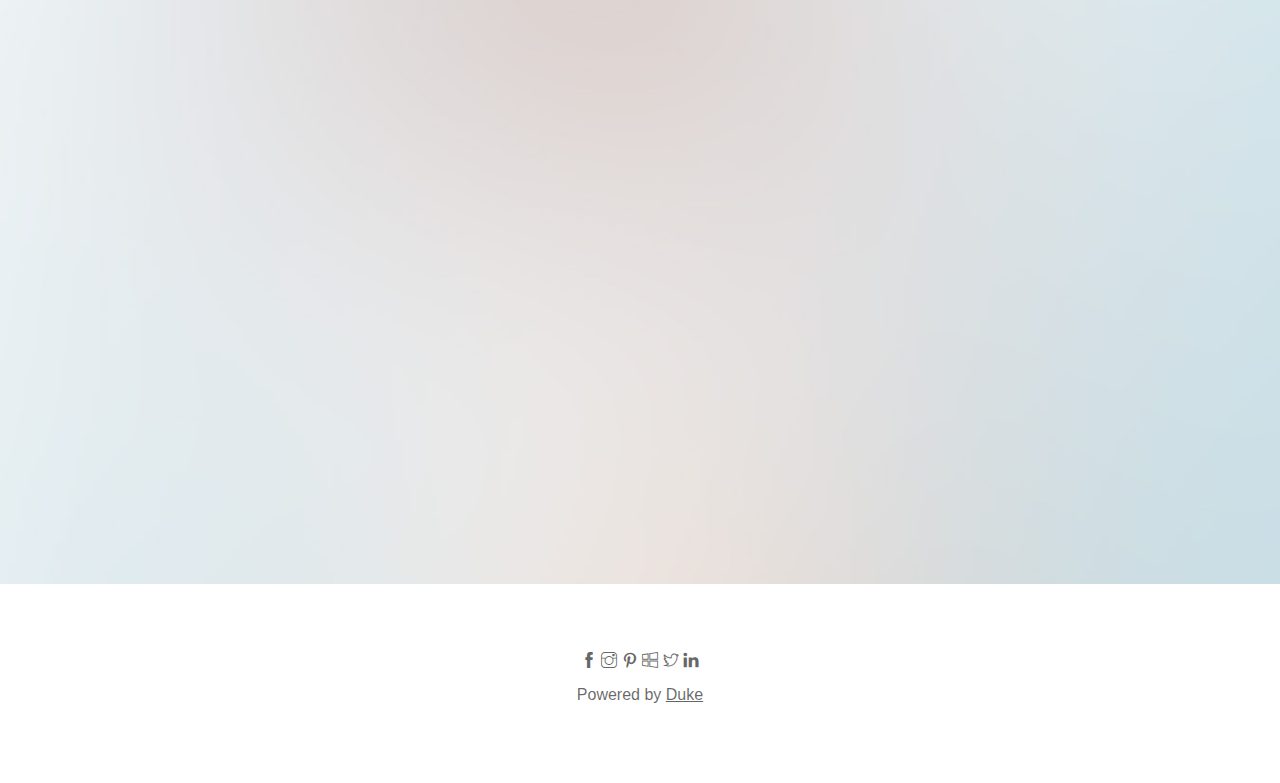
<file: learning/learning.html>
<!DOCTYPE html>
<html lang="en">
<head>
    <meta charset="UTF-8">
    <meta name="viewport" content="width=device-width, initial-scale=1.0">
    <link rel="stylesheet" href="/learning/home-style.css">
    <link rel="stylesheet" href="/assets/icon/themify-icons/themify-icons.css">
    <title>Learning</title>
</head>
<body>
    <div id="main">
        <div id="header-content">
            <ul id="nav">
                <li><a href="#">Home</a></li>
                <li><a href="#band">Band</a></li>
                <li><a href="#tour">Tour</a></li>
                <li><a href="#contact">Contract</a></li>
                <li>
                    <a href="#">More
                        <i class="ti-angle-down"></i>
                    </a>
                    <ul class="subnav">
                        <li><a href="#">Merchandise</a></li>
                        <li><a href="#">Extras</a></li>
                        <li><a href="#">Media</a></li>
                    </ul>
                </li>
            </ul>

            <div class="search">
                <i class="ti-search"></i>
            </div>
        </div>
        <div id="slider">
            <div class="text-content">
                <h2 class="text-heading">Demo A</h2>
                <div class="text-description">This is picture for demo a</div>
            </div>
        </div>
        <div id="main-content">
            <!-- The band section -->
            <div id="band" class="the-band">
                <h2 class="main-title">The Band</h2>
                <div class="sub-title">We love music</div>
                <div class="main-description">
                    We have created a fictional band website. Lorem ipsum dolor sit amet, consectetur adipiscing elit, sed do eiusmod tempor incididunt ut labore et dolore magna aliqua. Ut enim ad minim veniam, quis nostrud exercitation ullamco laboris nisi ut aliquip ex ea commodo consequat. Duis aute irure dolor in reprehenderit in voluptate velit esse cillum dolore eu fugiat nulla pariatur. Excepteur sint occaecat cupidatat non proident, sunt in culpa qui officia deserunt mollit anim id est laborum consectetur adipiscing elit, sed do eiusmod tempor incididunt ut labore et dolore magna aliqua. Ut enim ad minim veniam, quis nostrud exercitation ullamco laboris nisi ut aliquip ex ea commodo consequat.
                </div>
                <div id="team-member">
                    <div class="member">
                        <p>Member A</p>
                        <img src="/images/pic01.jpg" alt="Image a">
                    </div>
                    <div class="member">
                        <p>Member B</p>
                        <img src="/images/pic01.jpg" alt="Image b">
                    </div>
                    <div class="member">
                        <p>Member C</p>
                        <img src="/images/pic01.jpg" alt="Image c">
                    </div>
                </div>
                </div>

             <!-- Tour section -->
            <div id="tour" class="the-tour">
                <h2 class="main-title">Tour dates</h2>
                <div class="sub-title">Remember to book your tickets!</div>
                <ul class="tour-calendar">
                    <li class="calendar">September 
                        <span class="tour-note">Sold out</span>
                    </li>
                    <li class="calendar">October
                        <span class="tour-note">Sold out</span>
                    </li>
                    <li class="calendar">November
                        <span class="tour-tag">3</span>
                    </li>
                </ul>

                <div class="place">
                 <div class="place-name">
                    <img src="/images/pic01.jpg" alt="Image b">
                    <p>New York</p>
                    <p>Fri 27 Nov 2016</p>
                    <p>Praesent tincidunt sed tellus ut rutrum sed vitae justo.</p>
                    <button class="ticket-click js-buy-tickets">
                        Buy Tickets
                    </button>
                 </div>
                 <div class="place-name">
                    <img src="/images/pic01.jpg" alt="Image b">
                    <p>New York</p>
                    <p>Fri 27 Nov 2016</p>
                    <p>Praesent tincidunt sed tellus ut rutrum sed vitae justo.</p>
                    <button class="ticket-click js-buy-tickets">
                        Buy Tickets
                    </button>
                 </div>
                 <div class="place-name">
                    <img src="/images/pic01.jpg" alt="Image b">
                    <p>New York</p>
                    <p>Fri 27 Nov 2016</p>
                    <p>Praesent tincidunt sed tellus ut rutrum sed vitae justo.</p>
                    <button class="ticket-click js-buy-tickets">
                        Buy Tickets
                    </button>
                 </div>
                </div>
            </div>

             <!-- Contact section -->
            <div id="contact" class="contact">
                <h2 class="main-title">Contact</h2>
                <div class="sub-title">Fan? Drop a note!</div>
                <div class="row">
                    <div class="col col-half local">
                        <p><i class="ti-location-pin"></i> Chicago, US</p>
                        <p><i class="ti-mobile"></i> Phone: +00 151515</p>
                        <p><i class="ti-email"></i> Email: mail@mail.com</p>
                    </div>
                    <div class="col col-half form">
                        <form action="">
                            <div class="row">
                                 <div class="col col-half">
                                    <input class="input-form" type="text" placeholder="Name" required>
                                </div>
                                <div class="col col-half">
                                    <input class="input-form" type="email" placeholder="Email" required>
                                </div>
                            </div>
                            <div class="row">
                                <div class="col col-full">
                                    <input class="input-form" type="text" placeholder="Message" required>
                            </div>
                            </div>
                            <input class="btn-send ticket-click" type="submit" value="SEND">
                    </div>
                </div>
            </div>
        </div>
    
        <div id="footer-content">
            <img src="/images/pic01.jpg" alt="Image b">
            <div class="footer-link">
                <a href=""><i class="ti-facebook"></i></a>
                <a href=""><i class="ti-instagram"></i></a>
                <a href=""><i class="ti-pinterest"></i></a>
                <a href=""><i class="ti-microsoft"></i></a>
                <a href=""><i class="ti-twitter"></i></a>
                <a href=""><i class="ti-linkedin"></i></a>
                <p>Powered by  
                    <a  href="https://leminhduc1202.github.io/">Duke</a> 
                </p>
            </div>
        </div>
        <div class="modal js-modal">
            <div class="modal-container js-modal-container">
                <div class="modal-close js-modal-close">
                    <i class="ti-close"></i>
                </div>
                <header class="modal-header">
                    <i class="modal-icon-margin ti-bag">
                        Tickets
                    </i>
                </header>
                <div class="modal-body">
                    <i class="ti-shopping-cart">
                        Tickets, $15 per person
                    </i>
                    <input type="text" class="modal-input" placeholder="How many?">
                    <i class="ti-user">
                        Send To
                    </i>
                    <input type="email" class="modal-input" placeholder="Enter email...">
                    <button id="buy-tickets">
                        Pay <i class="ti-check"></i>
                    </button>
                </div>
                <div class="modal-footer">
                    <div>Need
                        <a class="footer-color" href="">Help?</a>
                    </div>
                </div>
            </div>
        </div>
    </div>
    </div>
    <script>
        const buyBtns = document.querySelectorAll('.js-buy-tickets');
        const modal = document.querySelector('.js-modal');
        const modalRemove = document.querySelector('.js-modal-close');
        const modalContainer = document.querySelector('.js-modal-container')

        function showBuyTickets(){
            modal.classList.add('open')
        }
        function hideBuyTickets(){
            modal.classList.remove('open')
        }

        for (const buyBtn of buyBtns) {
            buyBtn.addEventListener('click', showBuyTickets)
        }
        modalRemove.addEventListener('click', hideBuyTickets)
        modal.addEventListener('click', hideBuyTickets)
        modalContainer.addEventListener('click', function (event){
            event.stopPropagation()
        })
    </script>
</body>
</html>
</file>
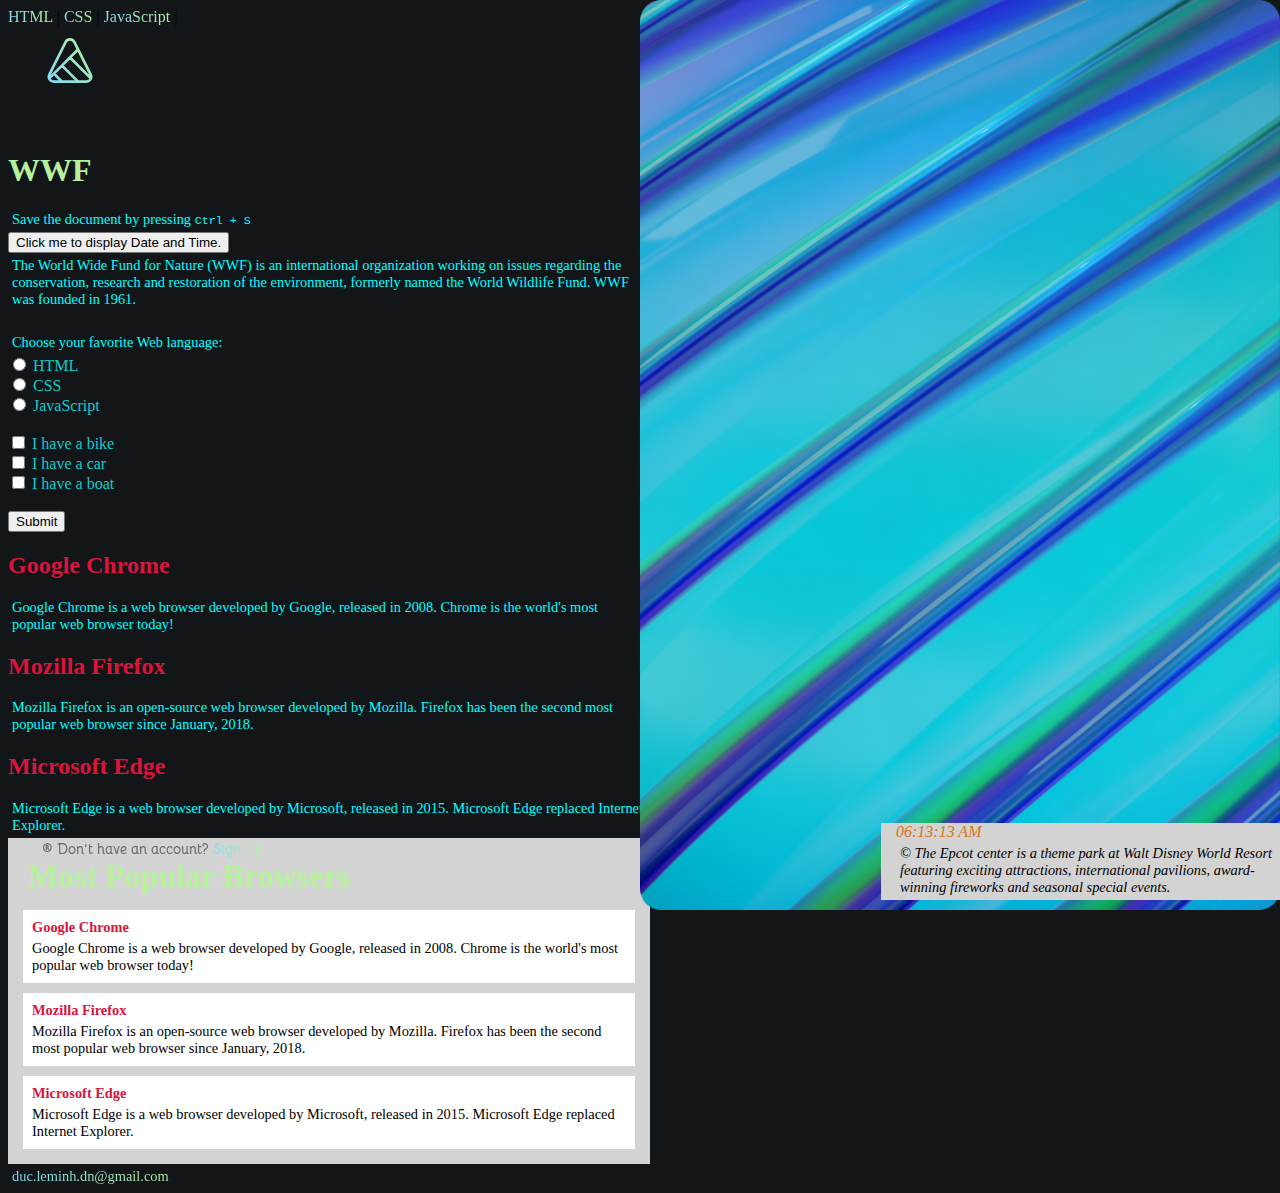
<file: project/project-page.html>
<!DOCTYPE html>
<html lang="en">

<head>
    <meta charset="UTF-8">
    <meta http-equiv="X-UA-Compatible" content="IE=edge">
    <meta name="viewport" content="width=device-width, initial-scale=1.0">
    <title>My Project</title>
    <link rel="stylesheet" href="project-style.css" />
    <nav>
        <a href="/home.html">HTML</a> |
        <a href="/assets/css/fontawesome-all.min.css">CSS</a> |
        <a href="/assets/js/main.js">JavaScript</a> |
    </nav>

    <script>
        function displayTime() {
            var date = new Date();
            var hours = date.getHours();
            var minutes = date.getMinutes();
            var seconds = date.getSeconds();

            // Định dạng giờ 12h (AM/PM)
            var ampm = hours >= 12 ? 'PM' : 'AM';
            hours = hours % 12;
            hours = hours ? hours : 12; // Đặt giờ 0 thành 12

            // Thêm số 0 vào đầu nếu giờ, phút, giây < 10
            hours = padZero(hours);
            minutes = padZero(minutes);
            seconds = padZero(seconds);

            // Hiển thị giờ đếm trong một thẻ có id là "clock"
            document.getElementById('clock').innerHTML = hours + ':' + minutes + ':' + seconds + ' ' + ampm;

            // Kiểm tra điều kiện và hiển thị thông báo
            if (hours === 11 && minutes === 33 && seconds === 0) {
                showNotification('Đã đến lúc trưa!');
            }

            // Cập nhật đồng hồ mỗi giây
            setTimeout(displayTime, 1000);
        }

        // Hàm thêm số 0 vào đầu nếu giờ, phút, giây < 10
        function padZero(num) {
            return (num < 10 ? '0' : '') + num;
        }

        // Hàm hiển thị thông báo
        function showNotification(message) {
            alert(message);
        }
    </script>

</head>

<body onload="displayTime()">
    <img class="logo" src="images/project-logo.svg">
    <img class="back-ground " src="images/project-background.png" alt="Your Image" style="width: 50%; height: auto;">
    <section>
        <h1>WWF</h1>
        <p class="content">Save the document by pressing <kbd>Ctrl + S</kbd></p>
        
        <button type="button" onclick="document.getElementById('demo').innerHTML = Date()">
            Click me to display Date and Time.</button>
        
        <p class="content" id="demo"></p>


        <p class="content">The World Wide Fund for Nature (WWF) is an international organization working on issues
            regarding the
            conservation, research and restoration of the environment, formerly named the World Wildlife Fund. WWF was
            founded in 1961.</p>
        <br />
        <p class="content">Choose your favorite Web language:</p>
        <form>
            <input type="radio" id="html" name="fav_language" value="HTML">
            <label for="html">HTML</label><br>
            <input type="radio" id="css" name="fav_language" value="CSS">
            <label for="css">CSS</label><br>
            <input type="radio" id="javascript" name="fav_language" value="JavaScript">
            <label for="javascript">JavaScript</label>
        </form>
        <br />
        <form>
            <input type="checkbox" id="vehicle1" name="vehicle1" value="Bike">
            <label for="vehicle1"> I have a bike</label><br>
            <input type="checkbox" id="vehicle2" name="vehicle2" value="Car">
            <label for="vehicle2"> I have a car</label><br>
            <input type="checkbox" id="vehicle3" name="vehicle3" value="Boat">
            <label for="vehicle3"> I have a boat</label>
        </form>
        <br />
        <input type="button" value="Submit">
    </section>

    <article>
        <h2>Google Chrome</h2>
        <p class="content">Google Chrome is a web browser developed by Google, released in 2008. Chrome is the world's
            most popular web browser today!</p>
    </article>

    <article>
        <h2>Mozilla Firefox</h2>
        <p class="content">Mozilla Firefox is an open-source web browser developed by Mozilla. Firefox has been the
            second most popular web browser since January, 2018.</p>
    </article>

    <article>
        <h2>Microsoft Edge</h2>
        <p class="content">Microsoft Edge is a web browser developed by Microsoft, released in 2015. Microsoft Edge
            replaced Internet Explorer.</p>
    </article>

    <article class="all-browsers">
        <h1>Most Popular Browsers</h1>
        <article class="browser">
            <h2>Google Chrome</h2>
            <p>Google Chrome is a web browser developed by Google, released in 2008. Chrome is the world's most popular
                web browser today!</p>
        </article>
        <article class="browser">
            <h2>Mozilla Firefox</h2>
            <p>Mozilla Firefox is an open-source web browser developed by Mozilla. Firefox has been the second most
                popular web browser since January, 2018.</p>
        </article>
        <article class="browser">
            <h2>Microsoft Edge</h2>
            <p>Microsoft Edge is a web browser developed by Microsoft, released in 2015. Microsoft Edge replaced
                Internet Explorer.</p>
        </article>
    </article>

    <aside>
        <div id="clock"></div>
        <p> &copy; The Epcot center is a theme park at Walt Disney World Resort featuring exciting attractions,
            international
            pavilions, award-winning fireworks and seasonal special events.</p>
    </aside>

    <h4 class="sign-up">
        <p> &reg; Don’t have an account?<a href="/index.html"> Sign Up</a></p>
    </h4>

    <footer>
        <p><a href="mailto:duc.leminh.dn@gmail.com">duc.leminh.dn@gmail.com</a></p>
    </footer>
</body>

</html>
</file>
<file: styles.css>
@import url('https://fonts.googleapis.com/css2?family=Bellota:ital,wght@0,300;0,400;0,700;1,300;1,400;1,700&display=swap');

.tab-bar {
    background-color: #000000;
    display: flex;
  }
  
  .tab {
    padding: 10px 20px;
    text-decoration: none;
    color: #ffffff;
    font-family: 'Bellota', cursive;
    font-weight: 700;
    font-size: x-large;
    }
  
  .tab:hover {
    background-color: #F7971D;
  }
  
  .tab-content {
    display: none;
  }
</file>
<file: assets/icon/themify-icons/demo-files/demo.css>
body {
	font: normal 1em/1.5em Arial, Helvetica, sans-serif;
	max-width: 90%;
	margin: 30px auto 0;
}
h1, h3 {
	font-weight: normal;
}
h3 {
	font-size: 1.4;
	text-transform: uppercase;
	letter-spacing: 1px;
}

.icon-section {
	margin: 0 0 3em;
	clear: both;
	overflow: hidden;
}
.icon-container {
	width: 240px; 
	padding: .7em 0;
	float: left; 
	position: relative;
	text-align: left;
}
.icon-container [class^="ti-"], 
.icon-container [class*=" ti-"] {
	color: #000;
	position: absolute;
	margin-top: 3px;
	transition: .3s;
}
.icon-container:hover [class^="ti-"],
.icon-container:hover [class*=" ti-"] {
	font-size: 2.2em;
	margin-top: -5px;
}
.icon-container:hover .icon-name {
	color: #000;
}
.icon-name {
	color: #aaa;
	margin-left: 35px;
	font-size: .8em;
	transition: .3s;
}
.icon-container:hover .icon-name {
	margin-left: 45px;
}
</file>
<file: assets/icon/themify-icons/themify-icons.css>
@font-face {
	font-family: 'themify';
	src:url('fonts/themify.eot?-fvbane');
	src:url('fonts/themify.eot?#iefix-fvbane') format('embedded-opentype'),
		url('fonts/themify.woff?-fvbane') format('woff'),
		url('fonts/themify.ttf?-fvbane') format('truetype'),
		url('fonts/themify.svg?-fvbane#themify') format('svg');
	font-weight: normal;
	font-style: normal;
}

[class^="ti-"], [class*=" ti-"] {
	font-family: 'themify';
	speak: none;
	font-style: normal;
	font-weight: normal;
	font-variant: normal;
	text-transform: none;
	line-height: 1;

	/* Better Font Rendering =========== */
	-webkit-font-smoothing: antialiased;
	-moz-osx-font-smoothing: grayscale;
}

.ti-wand:before {
	content: "\e600";
}
.ti-volume:before {
	content: "\e601";
}
.ti-user:before {
	content: "\e602";
}
.ti-unlock:before {
	content: "\e603";
}
.ti-unlink:before {
	content: "\e604";
}
.ti-trash:before {
	content: "\e605";
}
.ti-thought:before {
	content: "\e606";
}
.ti-target:before {
	content: "\e607";
}
.ti-tag:before {
	content: "\e608";
}
.ti-tablet:before {
	content: "\e609";
}
.ti-star:before {
	content: "\e60a";
}
.ti-spray:before {
	content: "\e60b";
}
.ti-signal:before {
	content: "\e60c";
}
.ti-shopping-cart:before {
	content: "\e60d";
}
.ti-shopping-cart-full:before {
	content: "\e60e";
}
.ti-settings:before {
	content: "\e60f";
}
.ti-search:before {
	content: "\e610";
}
.ti-zoom-in:before {
	content: "\e611";
}
.ti-zoom-out:before {
	content: "\e612";
}
.ti-cut:before {
	content: "\e613";
}
.ti-ruler:before {
	content: "\e614";
}
.ti-ruler-pencil:before {
	content: "\e615";
}
.ti-ruler-alt:before {
	content: "\e616";
}
.ti-bookmark:before {
	content: "\e617";
}
.ti-bookmark-alt:before {
	content: "\e618";
}
.ti-reload:before {
	content: "\e619";
}
.ti-plus:before {
	content: "\e61a";
}
.ti-pin:before {
	content: "\e61b";
}
.ti-pencil:before {
	content: "\e61c";
}
.ti-pencil-alt:before {
	content: "\e61d";
}
.ti-paint-roller:before {
	content: "\e61e";
}
.ti-paint-bucket:before {
	content: "\e61f";
}
.ti-na:before {
	content: "\e620";
}
.ti-mobile:before {
	content: "\e621";
}
.ti-minus:before {
	content: "\e622";
}
.ti-medall:before {
	content: "\e623";
}
.ti-medall-alt:before {
	content: "\e624";
}
.ti-marker:before {
	content: "\e625";
}
.ti-marker-alt:before {
	content: "\e626";
}
.ti-arrow-up:before {
	content: "\e627";
}
.ti-arrow-right:before {
	content: "\e628";
}
.ti-arrow-left:before {
	content: "\e629";
}
.ti-arrow-down:before {
	content: "\e62a";
}
.ti-lock:before {
	content: "\e62b";
}
.ti-location-arrow:before {
	content: "\e62c";
}
.ti-link:before {
	content: "\e62d";
}
.ti-layout:before {
	content: "\e62e";
}
.ti-layers:before {
	content: "\e62f";
}
.ti-layers-alt:before {
	content: "\e630";
}
.ti-key:before {
	content: "\e631";
}
.ti-import:before {
	content: "\e632";
}
.ti-image:before {
	content: "\e633";
}
.ti-heart:before {
	content: "\e634";
}
.ti-heart-broken:before {
	content: "\e635";
}
.ti-hand-stop:before {
	content: "\e636";
}
.ti-hand-open:before {
	content: "\e637";
}
.ti-hand-drag:before {
	content: "\e638";
}
.ti-folder:before {
	content: "\e639";
}
.ti-flag:before {
	content: "\e63a";
}
.ti-flag-alt:before {
	content: "\e63b";
}
.ti-flag-alt-2:before {
	content: "\e63c";
}
.ti-eye:before {
	content: "\e63d";
}
.ti-export:before {
	content: "\e63e";
}
.ti-exchange-vertical:before {
	content: "\e63f";
}
.ti-desktop:before {
	content: "\e640";
}
.ti-cup:before {
	content: "\e641";
}
.ti-crown:before {
	content: "\e642";
}
.ti-comments:before {
	content: "\e643";
}
.ti-comment:before {
	content: "\e644";
}
.ti-comment-alt:before {
	content: "\e645";
}
.ti-close:before {
	content: "\e646";
}
.ti-clip:before {
	content: "\e647";
}
.ti-angle-up:before {
	content: "\e648";
}
.ti-angle-right:before {
	content: "\e649";
}
.ti-angle-left:before {
	content: "\e64a";
}
.ti-angle-down:before {
	content: "\e64b";
}
.ti-check:before {
	content: "\e64c";
}
.ti-check-box:before {
	content: "\e64d";
}
.ti-camera:before {
	content: "\e64e";
}
.ti-announcement:before {
	content: "\e64f";
}
.ti-brush:before {
	content: "\e650";
}
.ti-briefcase:before {
	content: "\e651";
}
.ti-bolt:before {
	content: "\e652";
}
.ti-bolt-alt:before {
	content: "\e653";
}
.ti-blackboard:before {
	content: "\e654";
}
.ti-bag:before {
	content: "\e655";
}
.ti-move:before {
	content: "\e656";
}
.ti-arrows-vertical:before {
	content: "\e657";
}
.ti-arrows-horizontal:before {
	content: "\e658";
}
.ti-fullscreen:before {
	content: "\e659";
}
.ti-arrow-top-right:before {
	content: "\e65a";
}
.ti-arrow-top-left:before {
	content: "\e65b";
}
.ti-arrow-circle-up:before {
	content: "\e65c";
}
.ti-arrow-circle-right:before {
	content: "\e65d";
}
.ti-arrow-circle-left:before {
	content: "\e65e";
}
.ti-arrow-circle-down:before {
	content: "\e65f";
}
.ti-angle-double-up:before {
	content: "\e660";
}
.ti-angle-double-right:before {
	content: "\e661";
}
.ti-angle-double-left:before {
	content: "\e662";
}
.ti-angle-double-down:before {
	content: "\e663";
}
.ti-zip:before {
	content: "\e664";
}
.ti-world:before {
	content: "\e665";
}
.ti-wheelchair:before {
	content: "\e666";
}
.ti-view-list:before {
	content: "\e667";
}
.ti-view-list-alt:before {
	content: "\e668";
}
.ti-view-grid:before {
	content: "\e669";
}
.ti-uppercase:before {
	content: "\e66a";
}
.ti-upload:before {
	content: "\e66b";
}
.ti-underline:before {
	content: "\e66c";
}
.ti-truck:before {
	content: "\e66d";
}
.ti-timer:before {
	content: "\e66e";
}
.ti-ticket:before {
	content: "\e66f";
}
.ti-thumb-up:before {
	content: "\e670";
}
.ti-thumb-down:before {
	content: "\e671";
}
.ti-text:before {
	content: "\e672";
}
.ti-stats-up:before {
	content: "\e673";
}
.ti-stats-down:before {
	content: "\e674";
}
.ti-split-v:before {
	content: "\e675";
}
.ti-split-h:before {
	content: "\e676";
}
.ti-smallcap:before {
	content: "\e677";
}
.ti-shine:before {
	content: "\e678";
}
.ti-shift-right:before {
	content: "\e679";
}
.ti-shift-left:before {
	content: "\e67a";
}
.ti-shield:before {
	content: "\e67b";
}
.ti-notepad:before {
	content: "\e67c";
}
.ti-server:before {
	content: "\e67d";
}
.ti-quote-right:before {
	content: "\e67e";
}
.ti-quote-left:before {
	content: "\e67f";
}
.ti-pulse:before {
	content: "\e680";
}
.ti-printer:before {
	content: "\e681";
}
.ti-power-off:before {
	content: "\e682";
}
.ti-plug:before {
	content: "\e683";
}
.ti-pie-chart:before {
	content: "\e684";
}
.ti-paragraph:before {
	content: "\e685";
}
.ti-panel:before {
	content: "\e686";
}
.ti-package:before {
	content: "\e687";
}
.ti-music:before {
	content: "\e688";
}
.ti-music-alt:before {
	content: "\e689";
}
.ti-mouse:before {
	content: "\e68a";
}
.ti-mouse-alt:before {
	content: "\e68b";
}
.ti-money:before {
	content: "\e68c";
}
.ti-microphone:before {
	content: "\e68d";
}
.ti-menu:before {
	content: "\e68e";
}
.ti-menu-alt:before {
	content: "\e68f";
}
.ti-map:before {
	content: "\e690";
}
.ti-map-alt:before {
	content: "\e691";
}
.ti-loop:before {
	content: "\e692";
}
.ti-location-pin:before {
	content: "\e693";
}
.ti-list:before {
	content: "\e694";
}
.ti-light-bulb:before {
	content: "\e695";
}
.ti-Italic:before {
	content: "\e696";
}
.ti-info:before {
	content: "\e697";
}
.ti-infinite:before {
	content: "\e698";
}
.ti-id-badge:before {
	content: "\e699";
}
.ti-hummer:before {
	content: "\e69a";
}
.ti-home:before {
	content: "\e69b";
}
.ti-help:before {
	content: "\e69c";
}
.ti-headphone:before {
	content: "\e69d";
}
.ti-harddrives:before {
	content: "\e69e";
}
.ti-harddrive:before {
	content: "\e69f";
}
.ti-gift:before {
	content: "\e6a0";
}
.ti-game:before {
	content: "\e6a1";
}
.ti-filter:before {
	content: "\e6a2";
}
.ti-files:before {
	content: "\e6a3";
}
.ti-file:before {
	content: "\e6a4";
}
.ti-eraser:before {
	content: "\e6a5";
}
.ti-envelope:before {
	content: "\e6a6";
}
.ti-download:before {
	content: "\e6a7";
}
.ti-direction:before {
	content: "\e6a8";
}
.ti-direction-alt:before {
	content: "\e6a9";
}
.ti-dashboard:before {
	content: "\e6aa";
}
.ti-control-stop:before {
	content: "\e6ab";
}
.ti-control-shuffle:before {
	content: "\e6ac";
}
.ti-control-play:before {
	content: "\e6ad";
}
.ti-control-pause:before {
	content: "\e6ae";
}
.ti-control-forward:before {
	content: "\e6af";
}
.ti-control-backward:before {
	content: "\e6b0";
}
.ti-cloud:before {
	content: "\e6b1";
}
.ti-cloud-up:before {
	content: "\e6b2";
}
.ti-cloud-down:before {
	content: "\e6b3";
}
.ti-clipboard:before {
	content: "\e6b4";
}
.ti-car:before {
	content: "\e6b5";
}
.ti-calendar:before {
	content: "\e6b6";
}
.ti-book:before {
	content: "\e6b7";
}
.ti-bell:before {
	content: "\e6b8";
}
.ti-basketball:before {
	content: "\e6b9";
}
.ti-bar-chart:before {
	content: "\e6ba";
}
.ti-bar-chart-alt:before {
	content: "\e6bb";
}
.ti-back-right:before {
	content: "\e6bc";
}
.ti-back-left:before {
	content: "\e6bd";
}
.ti-arrows-corner:before {
	content: "\e6be";
}
.ti-archive:before {
	content: "\e6bf";
}
.ti-anchor:before {
	content: "\e6c0";
}
.ti-align-right:before {
	content: "\e6c1";
}
.ti-align-left:before {
	content: "\e6c2";
}
.ti-align-justify:before {
	content: "\e6c3";
}
.ti-align-center:before {
	content: "\e6c4";
}
.ti-alert:before {
	content: "\e6c5";
}
.ti-alarm-clock:before {
	content: "\e6c6";
}
.ti-agenda:before {
	content: "\e6c7";
}
.ti-write:before {
	content: "\e6c8";
}
.ti-window:before {
	content: "\e6c9";
}
.ti-widgetized:before {
	content: "\e6ca";
}
.ti-widget:before {
	content: "\e6cb";
}
.ti-widget-alt:before {
	content: "\e6cc";
}
.ti-wallet:before {
	content: "\e6cd";
}
.ti-video-clapper:before {
	content: "\e6ce";
}
.ti-video-camera:before {
	content: "\e6cf";
}
.ti-vector:before {
	content: "\e6d0";
}
.ti-themify-logo:before {
	content: "\e6d1";
}
.ti-themify-favicon:before {
	content: "\e6d2";
}
.ti-themify-favicon-alt:before {
	content: "\e6d3";
}
.ti-support:before {
	content: "\e6d4";
}
.ti-stamp:before {
	content: "\e6d5";
}
.ti-split-v-alt:before {
	content: "\e6d6";
}
.ti-slice:before {
	content: "\e6d7";
}
.ti-shortcode:before {
	content: "\e6d8";
}
.ti-shift-right-alt:before {
	content: "\e6d9";
}
.ti-shift-left-alt:before {
	content: "\e6da";
}
.ti-ruler-alt-2:before {
	content: "\e6db";
}
.ti-receipt:before {
	content: "\e6dc";
}
.ti-pin2:before {
	content: "\e6dd";
}
.ti-pin-alt:before {
	content: "\e6de";
}
.ti-pencil-alt2:before {
	content: "\e6df";
}
.ti-palette:before {
	content: "\e6e0";
}
.ti-more:before {
	content: "\e6e1";
}
.ti-more-alt:before {
	content: "\e6e2";
}
.ti-microphone-alt:before {
	content: "\e6e3";
}
.ti-magnet:before {
	content: "\e6e4";
}
.ti-line-double:before {
	content: "\e6e5";
}
.ti-line-dotted:before {
	content: "\e6e6";
}
.ti-line-dashed:before {
	content: "\e6e7";
}
.ti-layout-width-full:before {
	content: "\e6e8";
}
.ti-layout-width-default:before {
	content: "\e6e9";
}
.ti-layout-width-default-alt:before {
	content: "\e6ea";
}
.ti-layout-tab:before {
	content: "\e6eb";
}
.ti-layout-tab-window:before {
	content: "\e6ec";
}
.ti-layout-tab-v:before {
	content: "\e6ed";
}
.ti-layout-tab-min:before {
	content: "\e6ee";
}
.ti-layout-slider:before {
	content: "\e6ef";
}
.ti-layout-slider-alt:before {
	content: "\e6f0";
}
.ti-layout-sidebar-right:before {
	content: "\e6f1";
}
.ti-layout-sidebar-none:before {
	content: "\e6f2";
}
.ti-layout-sidebar-left:before {
	content: "\e6f3";
}
.ti-layout-placeholder:before {
	content: "\e6f4";
}
.ti-layout-menu:before {
	content: "\e6f5";
}
.ti-layout-menu-v:before {
	content: "\e6f6";
}
.ti-layout-menu-separated:before {
	content: "\e6f7";
}
.ti-layout-menu-full:before {
	content: "\e6f8";
}
.ti-layout-media-right-alt:before {
	content: "\e6f9";
}
.ti-layout-media-right:before {
	content: "\e6fa";
}
.ti-layout-media-overlay:before {
	content: "\e6fb";
}
.ti-layout-media-overlay-alt:before {
	content: "\e6fc";
}
.ti-layout-media-overlay-alt-2:before {
	content: "\e6fd";
}
.ti-layout-media-left-alt:before {
	content: "\e6fe";
}
.ti-layout-media-left:before {
	content: "\e6ff";
}
.ti-layout-media-center-alt:before {
	content: "\e700";
}
.ti-layout-media-center:before {
	content: "\e701";
}
.ti-layout-list-thumb:before {
	content: "\e702";
}
.ti-layout-list-thumb-alt:before {
	content: "\e703";
}
.ti-layout-list-post:before {
	content: "\e704";
}
.ti-layout-list-large-image:before {
	content: "\e705";
}
.ti-layout-line-solid:before {
	content: "\e706";
}
.ti-layout-grid4:before {
	content: "\e707";
}
.ti-layout-grid3:before {
	content: "\e708";
}
.ti-layout-grid2:before {
	content: "\e709";
}
.ti-layout-grid2-thumb:before {
	content: "\e70a";
}
.ti-layout-cta-right:before {
	content: "\e70b";
}
.ti-layout-cta-left:before {
	content: "\e70c";
}
.ti-layout-cta-center:before {
	content: "\e70d";
}
.ti-layout-cta-btn-right:before {
	content: "\e70e";
}
.ti-layout-cta-btn-left:before {
	content: "\e70f";
}
.ti-layout-column4:before {
	content: "\e710";
}
.ti-layout-column3:before {
	content: "\e711";
}
.ti-layout-column2:before {
	content: "\e712";
}
.ti-layout-accordion-separated:before {
	content: "\e713";
}
.ti-layout-accordion-merged:before {
	content: "\e714";
}
.ti-layout-accordion-list:before {
	content: "\e715";
}
.ti-ink-pen:before {
	content: "\e716";
}
.ti-info-alt:before {
	content: "\e717";
}
.ti-help-alt:before {
	content: "\e718";
}
.ti-headphone-alt:before {
	content: "\e719";
}
.ti-hand-point-up:before {
	content: "\e71a";
}
.ti-hand-point-right:before {
	content: "\e71b";
}
.ti-hand-point-left:before {
	content: "\e71c";
}
.ti-hand-point-down:before {
	content: "\e71d";
}
.ti-gallery:before {
	content: "\e71e";
}
.ti-face-smile:before {
	content: "\e71f";
}
.ti-face-sad:before {
	content: "\e720";
}
.ti-credit-card:before {
	content: "\e721";
}
.ti-control-skip-forward:before {
	content: "\e722";
}
.ti-control-skip-backward:before {
	content: "\e723";
}
.ti-control-record:before {
	content: "\e724";
}
.ti-control-eject:before {
	content: "\e725";
}
.ti-comments-smiley:before {
	content: "\e726";
}
.ti-brush-alt:before {
	content: "\e727";
}
.ti-youtube:before {
	content: "\e728";
}
.ti-vimeo:before {
	content: "\e729";
}
.ti-twitter:before {
	content: "\e72a";
}
.ti-time:before {
	content: "\e72b";
}
.ti-tumblr:before {
	content: "\e72c";
}
.ti-skype:before {
	content: "\e72d";
}
.ti-share:before {
	content: "\e72e";
}
.ti-share-alt:before {
	content: "\e72f";
}
.ti-rocket:before {
	content: "\e730";
}
.ti-pinterest:before {
	content: "\e731";
}
.ti-new-window:before {
	content: "\e732";
}
.ti-microsoft:before {
	content: "\e733";
}
.ti-list-ol:before {
	content: "\e734";
}
.ti-linkedin:before {
	content: "\e735";
}
.ti-layout-sidebar-2:before {
	content: "\e736";
}
.ti-layout-grid4-alt:before {
	content: "\e737";
}
.ti-layout-grid3-alt:before {
	content: "\e738";
}
.ti-layout-grid2-alt:before {
	content: "\e739";
}
.ti-layout-column4-alt:before {
	content: "\e73a";
}
.ti-layout-column3-alt:before {
	content: "\e73b";
}
.ti-layout-column2-alt:before {
	content: "\e73c";
}
.ti-instagram:before {
	content: "\e73d";
}
.ti-google:before {
	content: "\e73e";
}
.ti-github:before {
	content: "\e73f";
}
.ti-flickr:before {
	content: "\e740";
}
.ti-facebook:before {
	content: "\e741";
}
.ti-dropbox:before {
	content: "\e742";
}
.ti-dribbble:before {
	content: "\e743";
}
.ti-apple:before {
	content: "\e744";
}
.ti-android:before {
	content: "\e745";
}
.ti-save:before {
	content: "\e746";
}
.ti-save-alt:before {
	content: "\e747";
}
.ti-yahoo:before {
	content: "\e748";
}
.ti-wordpress:before {
	content: "\e749";
}
.ti-vimeo-alt:before {
	content: "\e74a";
}
.ti-twitter-alt:before {
	content: "\e74b";
}
.ti-tumblr-alt:before {
	content: "\e74c";
}
.ti-trello:before {
	content: "\e74d";
}
.ti-stack-overflow:before {
	content: "\e74e";
}
.ti-soundcloud:before {
	content: "\e74f";
}
.ti-sharethis:before {
	content: "\e750";
}
.ti-sharethis-alt:before {
	content: "\e751";
}
.ti-reddit:before {
	content: "\e752";
}
.ti-pinterest-alt:before {
	content: "\e753";
}
.ti-microsoft-alt:before {
	content: "\e754";
}
.ti-linux:before {
	content: "\e755";
}
.ti-jsfiddle:before {
	content: "\e756";
}
.ti-joomla:before {
	content: "\e757";
}
.ti-html5:before {
	content: "\e758";
}
.ti-flickr-alt:before {
	content: "\e759";
}
.ti-email:before {
	content: "\e75a";
}
.ti-drupal:before {
	content: "\e75b";
}
.ti-dropbox-alt:before {
	content: "\e75c";
}
.ti-css3:before {
	content: "\e75d";
}
.ti-rss:before {
	content: "\e75e";
}
.ti-rss-alt:before {
	content: "\e75f";
}
</file>
<file: assets/icon/themify-icons/ie7/ie7.css>
.ti-wand {
	*zoom: expression(this.runtimeStyle['zoom'] = '1', this.innerHTML = '&#xe600;');
}
.ti-volume {
	*zoom: expression(this.runtimeStyle['zoom'] = '1', this.innerHTML = '&#xe601;');
}
.ti-user {
	*zoom: expression(this.runtimeStyle['zoom'] = '1', this.innerHTML = '&#xe602;');
}
.ti-unlock {
	*zoom: expression(this.runtimeStyle['zoom'] = '1', this.innerHTML = '&#xe603;');
}
.ti-unlink {
	*zoom: expression(this.runtimeStyle['zoom'] = '1', this.innerHTML = '&#xe604;');
}
.ti-trash {
	*zoom: expression(this.runtimeStyle['zoom'] = '1', this.innerHTML = '&#xe605;');
}
.ti-thought {
	*zoom: expression(this.runtimeStyle['zoom'] = '1', this.innerHTML = '&#xe606;');
}
.ti-target {
	*zoom: expression(this.runtimeStyle['zoom'] = '1', this.innerHTML = '&#xe607;');
}
.ti-tag {
	*zoom: expression(this.runtimeStyle['zoom'] = '1', this.innerHTML = '&#xe608;');
}
.ti-tablet {
	*zoom: expression(this.runtimeStyle['zoom'] = '1', this.innerHTML = '&#xe609;');
}
.ti-star {
	*zoom: expression(this.runtimeStyle['zoom'] = '1', this.innerHTML = '&#xe60a;');
}
.ti-spray {
	*zoom: expression(this.runtimeStyle['zoom'] = '1', this.innerHTML = '&#xe60b;');
}
.ti-signal {
	*zoom: expression(this.runtimeStyle['zoom'] = '1', this.innerHTML = '&#xe60c;');
}
.ti-shopping-cart {
	*zoom: expression(this.runtimeStyle['zoom'] = '1', this.innerHTML = '&#xe60d;');
}
.ti-shopping-cart-full {
	*zoom: expression(this.runtimeStyle['zoom'] = '1', this.innerHTML = '&#xe60e;');
}
.ti-settings {
	*zoom: expression(this.runtimeStyle['zoom'] = '1', this.innerHTML = '&#xe60f;');
}
.ti-search {
	*zoom: expression(this.runtimeStyle['zoom'] = '1', this.innerHTML = '&#xe610;');
}
.ti-zoom-in {
	*zoom: expression(this.runtimeStyle['zoom'] = '1', this.innerHTML = '&#xe611;');
}
.ti-zoom-out {
	*zoom: expression(this.runtimeStyle['zoom'] = '1', this.innerHTML = '&#xe612;');
}
.ti-cut {
	*zoom: expression(this.runtimeStyle['zoom'] = '1', this.innerHTML = '&#xe613;');
}
.ti-ruler {
	*zoom: expression(this.runtimeStyle['zoom'] = '1', this.innerHTML = '&#xe614;');
}
.ti-ruler-pencil {
	*zoom: expression(this.runtimeStyle['zoom'] = '1', this.innerHTML = '&#xe615;');
}
.ti-ruler-alt {
	*zoom: expression(this.runtimeStyle['zoom'] = '1', this.innerHTML = '&#xe616;');
}
.ti-bookmark {
	*zoom: expression(this.runtimeStyle['zoom'] = '1', this.innerHTML = '&#xe617;');
}
.ti-bookmark-alt {
	*zoom: expression(this.runtimeStyle['zoom'] = '1', this.innerHTML = '&#xe618;');
}
.ti-reload {
	*zoom: expression(this.runtimeStyle['zoom'] = '1', this.innerHTML = '&#xe619;');
}
.ti-plus {
	*zoom: expression(this.runtimeStyle['zoom'] = '1', this.innerHTML = '&#xe61a;');
}
.ti-pin {
	*zoom: expression(this.runtimeStyle['zoom'] = '1', this.innerHTML = '&#xe61b;');
}
.ti-pencil {
	*zoom: expression(this.runtimeStyle['zoom'] = '1', this.innerHTML = '&#xe61c;');
}
.ti-pencil-alt {
	*zoom: expression(this.runtimeStyle['zoom'] = '1', this.innerHTML = '&#xe61d;');
}
.ti-paint-roller {
	*zoom: expression(this.runtimeStyle['zoom'] = '1', this.innerHTML = '&#xe61e;');
}
.ti-paint-bucket {
	*zoom: expression(this.runtimeStyle['zoom'] = '1', this.innerHTML = '&#xe61f;');
}
.ti-na {
	*zoom: expression(this.runtimeStyle['zoom'] = '1', this.innerHTML = '&#xe620;');
}
.ti-mobile {
	*zoom: expression(this.runtimeStyle['zoom'] = '1', this.innerHTML = '&#xe621;');
}
.ti-minus {
	*zoom: expression(this.runtimeStyle['zoom'] = '1', this.innerHTML = '&#xe622;');
}
.ti-medall {
	*zoom: expression(this.runtimeStyle['zoom'] = '1', this.innerHTML = '&#xe623;');
}
.ti-medall-alt {
	*zoom: expression(this.runtimeStyle['zoom'] = '1', this.innerHTML = '&#xe624;');
}
.ti-marker {
	*zoom: expression(this.runtimeStyle['zoom'] = '1', this.innerHTML = '&#xe625;');
}
.ti-marker-alt {
	*zoom: expression(this.runtimeStyle['zoom'] = '1', this.innerHTML = '&#xe626;');
}
.ti-arrow-up {
	*zoom: expression(this.runtimeStyle['zoom'] = '1', this.innerHTML = '&#xe627;');
}
.ti-arrow-right {
	*zoom: expression(this.runtimeStyle['zoom'] = '1', this.innerHTML = '&#xe628;');
}
.ti-arrow-left {
	*zoom: expression(this.runtimeStyle['zoom'] = '1', this.innerHTML = '&#xe629;');
}
.ti-arrow-down {
	*zoom: expression(this.runtimeStyle['zoom'] = '1', this.innerHTML = '&#xe62a;');
}
.ti-lock {
	*zoom: expression(this.runtimeStyle['zoom'] = '1', this.innerHTML = '&#xe62b;');
}
.ti-location-arrow {
	*zoom: expression(this.runtimeStyle['zoom'] = '1', this.innerHTML = '&#xe62c;');
}
.ti-link {
	*zoom: expression(this.runtimeStyle['zoom'] = '1', this.innerHTML = '&#xe62d;');
}
.ti-layout {
	*zoom: expression(this.runtimeStyle['zoom'] = '1', this.innerHTML = '&#xe62e;');
}
.ti-layers {
	*zoom: expression(this.runtimeStyle['zoom'] = '1', this.innerHTML = '&#xe62f;');
}
.ti-layers-alt {
	*zoom: expression(this.runtimeStyle['zoom'] = '1', this.innerHTML = '&#xe630;');
}
.ti-key {
	*zoom: expression(this.runtimeStyle['zoom'] = '1', this.innerHTML = '&#xe631;');
}
.ti-import {
	*zoom: expression(this.runtimeStyle['zoom'] = '1', this.innerHTML = '&#xe632;');
}
.ti-image {
	*zoom: expression(this.runtimeStyle['zoom'] = '1', this.innerHTML = '&#xe633;');
}
.ti-heart {
	*zoom: expression(this.runtimeStyle['zoom'] = '1', this.innerHTML = '&#xe634;');
}
.ti-heart-broken {
	*zoom: expression(this.runtimeStyle['zoom'] = '1', this.innerHTML = '&#xe635;');
}
.ti-hand-stop {
	*zoom: expression(this.runtimeStyle['zoom'] = '1', this.innerHTML = '&#xe636;');
}
.ti-hand-open {
	*zoom: expression(this.runtimeStyle['zoom'] = '1', this.innerHTML = '&#xe637;');
}
.ti-hand-drag {
	*zoom: expression(this.runtimeStyle['zoom'] = '1', this.innerHTML = '&#xe638;');
}
.ti-folder {
	*zoom: expression(this.runtimeStyle['zoom'] = '1', this.innerHTML = '&#xe639;');
}
.ti-flag {
	*zoom: expression(this.runtimeStyle['zoom'] = '1', this.innerHTML = '&#xe63a;');
}
.ti-flag-alt {
	*zoom: expression(this.runtimeStyle['zoom'] = '1', this.innerHTML = '&#xe63b;');
}
.ti-flag-alt-2 {
	*zoom: expression(this.runtimeStyle['zoom'] = '1', this.innerHTML = '&#xe63c;');
}
.ti-eye {
	*zoom: expression(this.runtimeStyle['zoom'] = '1', this.innerHTML = '&#xe63d;');
}
.ti-export {
	*zoom: expression(this.runtimeStyle['zoom'] = '1', this.innerHTML = '&#xe63e;');
}
.ti-exchange-vertical {
	*zoom: expression(this.runtimeStyle['zoom'] = '1', this.innerHTML = '&#xe63f;');
}
.ti-desktop {
	*zoom: expression(this.runtimeStyle['zoom'] = '1', this.innerHTML = '&#xe640;');
}
.ti-cup {
	*zoom: expression(this.runtimeStyle['zoom'] = '1', this.innerHTML = '&#xe641;');
}
.ti-crown {
	*zoom: expression(this.runtimeStyle['zoom'] = '1', this.innerHTML = '&#xe642;');
}
.ti-comments {
	*zoom: expression(this.runtimeStyle['zoom'] = '1', this.innerHTML = '&#xe643;');
}
.ti-comment {
	*zoom: expression(this.runtimeStyle['zoom'] = '1', this.innerHTML = '&#xe644;');
}
.ti-comment-alt {
	*zoom: expression(this.runtimeStyle['zoom'] = '1', this.innerHTML = '&#xe645;');
}
.ti-close {
	*zoom: expression(this.runtimeStyle['zoom'] = '1', this.innerHTML = '&#xe646;');
}
.ti-clip {
	*zoom: expression(this.runtimeStyle['zoom'] = '1', this.innerHTML = '&#xe647;');
}
.ti-angle-up {
	*zoom: expression(this.runtimeStyle['zoom'] = '1', this.innerHTML = '&#xe648;');
}
.ti-angle-right {
	*zoom: expression(this.runtimeStyle['zoom'] = '1', this.innerHTML = '&#xe649;');
}
.ti-angle-left {
	*zoom: expression(this.runtimeStyle['zoom'] = '1', this.innerHTML = '&#xe64a;');
}
.ti-angle-down {
	*zoom: expression(this.runtimeStyle['zoom'] = '1', this.innerHTML = '&#xe64b;');
}
.ti-check {
	*zoom: expression(this.runtimeStyle['zoom'] = '1', this.innerHTML = '&#xe64c;');
}
.ti-check-box {
	*zoom: expression(this.runtimeStyle['zoom'] = '1', this.innerHTML = '&#xe64d;');
}
.ti-camera {
	*zoom: expression(this.runtimeStyle['zoom'] = '1', this.innerHTML = '&#xe64e;');
}
.ti-announcement {
	*zoom: expression(this.runtimeStyle['zoom'] = '1', this.innerHTML = '&#xe64f;');
}
.ti-brush {
	*zoom: expression(this.runtimeStyle['zoom'] = '1', this.innerHTML = '&#xe650;');
}
.ti-briefcase {
	*zoom: expression(this.runtimeStyle['zoom'] = '1', this.innerHTML = '&#xe651;');
}
.ti-bolt {
	*zoom: expression(this.runtimeStyle['zoom'] = '1', this.innerHTML = '&#xe652;');
}
.ti-bolt-alt {
	*zoom: expression(this.runtimeStyle['zoom'] = '1', this.innerHTML = '&#xe653;');
}
.ti-blackboard {
	*zoom: expression(this.runtimeStyle['zoom'] = '1', this.innerHTML = '&#xe654;');
}
.ti-bag {
	*zoom: expression(this.runtimeStyle['zoom'] = '1', this.innerHTML = '&#xe655;');
}
.ti-move {
	*zoom: expression(this.runtimeStyle['zoom'] = '1', this.innerHTML = '&#xe656;');
}
.ti-arrows-vertical {
	*zoom: expression(this.runtimeStyle['zoom'] = '1', this.innerHTML = '&#xe657;');
}
.ti-arrows-horizontal {
	*zoom: expression(this.runtimeStyle['zoom'] = '1', this.innerHTML = '&#xe658;');
}
.ti-fullscreen {
	*zoom: expression(this.runtimeStyle['zoom'] = '1', this.innerHTML = '&#xe659;');
}
.ti-arrow-top-right {
	*zoom: expression(this.runtimeStyle['zoom'] = '1', this.innerHTML = '&#xe65a;');
}
.ti-arrow-top-left {
	*zoom: expression(this.runtimeStyle['zoom'] = '1', this.innerHTML = '&#xe65b;');
}
.ti-arrow-circle-up {
	*zoom: expression(this.runtimeStyle['zoom'] = '1', this.innerHTML = '&#xe65c;');
}
.ti-arrow-circle-right {
	*zoom: expression(this.runtimeStyle['zoom'] = '1', this.innerHTML = '&#xe65d;');
}
.ti-arrow-circle-left {
	*zoom: expression(this.runtimeStyle['zoom'] = '1', this.innerHTML = '&#xe65e;');
}
.ti-arrow-circle-down {
	*zoom: expression(this.runtimeStyle['zoom'] = '1', this.innerHTML = '&#xe65f;');
}
.ti-angle-double-up {
	*zoom: expression(this.runtimeStyle['zoom'] = '1', this.innerHTML = '&#xe660;');
}
.ti-angle-double-right {
	*zoom: expression(this.runtimeStyle['zoom'] = '1', this.innerHTML = '&#xe661;');
}
.ti-angle-double-left {
	*zoom: expression(this.runtimeStyle['zoom'] = '1', this.innerHTML = '&#xe662;');
}
.ti-angle-double-down {
	*zoom: expression(this.runtimeStyle['zoom'] = '1', this.innerHTML = '&#xe663;');
}
.ti-zip {
	*zoom: expression(this.runtimeStyle['zoom'] = '1', this.innerHTML = '&#xe664;');
}
.ti-world {
	*zoom: expression(this.runtimeStyle['zoom'] = '1', this.innerHTML = '&#xe665;');
}
.ti-wheelchair {
	*zoom: expression(this.runtimeStyle['zoom'] = '1', this.innerHTML = '&#xe666;');
}
.ti-view-list {
	*zoom: expression(this.runtimeStyle['zoom'] = '1', this.innerHTML = '&#xe667;');
}
.ti-view-list-alt {
	*zoom: expression(this.runtimeStyle['zoom'] = '1', this.innerHTML = '&#xe668;');
}
.ti-view-grid {
	*zoom: expression(this.runtimeStyle['zoom'] = '1', this.innerHTML = '&#xe669;');
}
.ti-uppercase {
	*zoom: expression(this.runtimeStyle['zoom'] = '1', this.innerHTML = '&#xe66a;');
}
.ti-upload {
	*zoom: expression(this.runtimeStyle['zoom'] = '1', this.innerHTML = '&#xe66b;');
}
.ti-underline {
	*zoom: expression(this.runtimeStyle['zoom'] = '1', this.innerHTML = '&#xe66c;');
}
.ti-truck {
	*zoom: expression(this.runtimeStyle['zoom'] = '1', this.innerHTML = '&#xe66d;');
}
.ti-timer {
	*zoom: expression(this.runtimeStyle['zoom'] = '1', this.innerHTML = '&#xe66e;');
}
.ti-ticket {
	*zoom: expression(this.runtimeStyle['zoom'] = '1', this.innerHTML = '&#xe66f;');
}
.ti-thumb-up {
	*zoom: expression(this.runtimeStyle['zoom'] = '1', this.innerHTML = '&#xe670;');
}
.ti-thumb-down {
	*zoom: expression(this.runtimeStyle['zoom'] = '1', this.innerHTML = '&#xe671;');
}
.ti-text {
	*zoom: expression(this.runtimeStyle['zoom'] = '1', this.innerHTML = '&#xe672;');
}
.ti-stats-up {
	*zoom: expression(this.runtimeStyle['zoom'] = '1', this.innerHTML = '&#xe673;');
}
.ti-stats-down {
	*zoom: expression(this.runtimeStyle['zoom'] = '1', this.innerHTML = '&#xe674;');
}
.ti-split-v {
	*zoom: expression(this.runtimeStyle['zoom'] = '1', this.innerHTML = '&#xe675;');
}
.ti-split-h {
	*zoom: expression(this.runtimeStyle['zoom'] = '1', this.innerHTML = '&#xe676;');
}
.ti-smallcap {
	*zoom: expression(this.runtimeStyle['zoom'] = '1', this.innerHTML = '&#xe677;');
}
.ti-shine {
	*zoom: expression(this.runtimeStyle['zoom'] = '1', this.innerHTML = '&#xe678;');
}
.ti-shift-right {
	*zoom: expression(this.runtimeStyle['zoom'] = '1', this.innerHTML = '&#xe679;');
}
.ti-shift-left {
	*zoom: expression(this.runtimeStyle['zoom'] = '1', this.innerHTML = '&#xe67a;');
}
.ti-shield {
	*zoom: expression(this.runtimeStyle['zoom'] = '1', this.innerHTML = '&#xe67b;');
}
.ti-notepad {
	*zoom: expression(this.runtimeStyle['zoom'] = '1', this.innerHTML = '&#xe67c;');
}
.ti-server {
	*zoom: expression(this.runtimeStyle['zoom'] = '1', this.innerHTML = '&#xe67d;');
}
.ti-quote-right {
	*zoom: expression(this.runtimeStyle['zoom'] = '1', this.innerHTML = '&#xe67e;');
}
.ti-quote-left {
	*zoom: expression(this.runtimeStyle['zoom'] = '1', this.innerHTML = '&#xe67f;');
}
.ti-pulse {
	*zoom: expression(this.runtimeStyle['zoom'] = '1', this.innerHTML = '&#xe680;');
}
.ti-printer {
	*zoom: expression(this.runtimeStyle['zoom'] = '1', this.innerHTML = '&#xe681;');
}
.ti-power-off {
	*zoom: expression(this.runtimeStyle['zoom'] = '1', this.innerHTML = '&#xe682;');
}
.ti-plug {
	*zoom: expression(this.runtimeStyle['zoom'] = '1', this.innerHTML = '&#xe683;');
}
.ti-pie-chart {
	*zoom: expression(this.runtimeStyle['zoom'] = '1', this.innerHTML = '&#xe684;');
}
.ti-paragraph {
	*zoom: expression(this.runtimeStyle['zoom'] = '1', this.innerHTML = '&#xe685;');
}
.ti-panel {
	*zoom: expression(this.runtimeStyle['zoom'] = '1', this.innerHTML = '&#xe686;');
}
.ti-package {
	*zoom: expression(this.runtimeStyle['zoom'] = '1', this.innerHTML = '&#xe687;');
}
.ti-music {
	*zoom: expression(this.runtimeStyle['zoom'] = '1', this.innerHTML = '&#xe688;');
}
.ti-music-alt {
	*zoom: expression(this.runtimeStyle['zoom'] = '1', this.innerHTML = '&#xe689;');
}
.ti-mouse {
	*zoom: expression(this.runtimeStyle['zoom'] = '1', this.innerHTML = '&#xe68a;');
}
.ti-mouse-alt {
	*zoom: expression(this.runtimeStyle['zoom'] = '1', this.innerHTML = '&#xe68b;');
}
.ti-money {
	*zoom: expression(this.runtimeStyle['zoom'] = '1', this.innerHTML = '&#xe68c;');
}
.ti-microphone {
	*zoom: expression(this.runtimeStyle['zoom'] = '1', this.innerHTML = '&#xe68d;');
}
.ti-menu {
	*zoom: expression(this.runtimeStyle['zoom'] = '1', this.innerHTML = '&#xe68e;');
}
.ti-menu-alt {
	*zoom: expression(this.runtimeStyle['zoom'] = '1', this.innerHTML = '&#xe68f;');
}
.ti-map {
	*zoom: expression(this.runtimeStyle['zoom'] = '1', this.innerHTML = '&#xe690;');
}
.ti-map-alt {
	*zoom: expression(this.runtimeStyle['zoom'] = '1', this.innerHTML = '&#xe691;');
}
.ti-loop {
	*zoom: expression(this.runtimeStyle['zoom'] = '1', this.innerHTML = '&#xe692;');
}
.ti-location-pin {
	*zoom: expression(this.runtimeStyle['zoom'] = '1', this.innerHTML = '&#xe693;');
}
.ti-list {
	*zoom: expression(this.runtimeStyle['zoom'] = '1', this.innerHTML = '&#xe694;');
}
.ti-light-bulb {
	*zoom: expression(this.runtimeStyle['zoom'] = '1', this.innerHTML = '&#xe695;');
}
.ti-Italic {
	*zoom: expression(this.runtimeStyle['zoom'] = '1', this.innerHTML = '&#xe696;');
}
.ti-info {
	*zoom: expression(this.runtimeStyle['zoom'] = '1', this.innerHTML = '&#xe697;');
}
.ti-infinite {
	*zoom: expression(this.runtimeStyle['zoom'] = '1', this.innerHTML = '&#xe698;');
}
.ti-id-badge {
	*zoom: expression(this.runtimeStyle['zoom'] = '1', this.innerHTML = '&#xe699;');
}
.ti-hummer {
	*zoom: expression(this.runtimeStyle['zoom'] = '1', this.innerHTML = '&#xe69a;');
}
.ti-home {
	*zoom: expression(this.runtimeStyle['zoom'] = '1', this.innerHTML = '&#xe69b;');
}
.ti-help {
	*zoom: expression(this.runtimeStyle['zoom'] = '1', this.innerHTML = '&#xe69c;');
}
.ti-headphone {
	*zoom: expression(this.runtimeStyle['zoom'] = '1', this.innerHTML = '&#xe69d;');
}
.ti-harddrives {
	*zoom: expression(this.runtimeStyle['zoom'] = '1', this.innerHTML = '&#xe69e;');
}
.ti-harddrive {
	*zoom: expression(this.runtimeStyle['zoom'] = '1', this.innerHTML = '&#xe69f;');
}
.ti-gift {
	*zoom: expression(this.runtimeStyle['zoom'] = '1', this.innerHTML = '&#xe6a0;');
}
.ti-game {
	*zoom: expression(this.runtimeStyle['zoom'] = '1', this.innerHTML = '&#xe6a1;');
}
.ti-filter {
	*zoom: expression(this.runtimeStyle['zoom'] = '1', this.innerHTML = '&#xe6a2;');
}
.ti-files {
	*zoom: expression(this.runtimeStyle['zoom'] = '1', this.innerHTML = '&#xe6a3;');
}
.ti-file {
	*zoom: expression(this.runtimeStyle['zoom'] = '1', this.innerHTML = '&#xe6a4;');
}
.ti-eraser {
	*zoom: expression(this.runtimeStyle['zoom'] = '1', this.innerHTML = '&#xe6a5;');
}
.ti-envelope {
	*zoom: expression(this.runtimeStyle['zoom'] = '1', this.innerHTML = '&#xe6a6;');
}
.ti-download {
	*zoom: expression(this.runtimeStyle['zoom'] = '1', this.innerHTML = '&#xe6a7;');
}
.ti-direction {
	*zoom: expression(this.runtimeStyle['zoom'] = '1', this.innerHTML = '&#xe6a8;');
}
.ti-direction-alt {
	*zoom: expression(this.runtimeStyle['zoom'] = '1', this.innerHTML = '&#xe6a9;');
}
.ti-dashboard {
	*zoom: expression(this.runtimeStyle['zoom'] = '1', this.innerHTML = '&#xe6aa;');
}
.ti-control-stop {
	*zoom: expression(this.runtimeStyle['zoom'] = '1', this.innerHTML = '&#xe6ab;');
}
.ti-control-shuffle {
	*zoom: expression(this.runtimeStyle['zoom'] = '1', this.innerHTML = '&#xe6ac;');
}
.ti-control-play {
	*zoom: expression(this.runtimeStyle['zoom'] = '1', this.innerHTML = '&#xe6ad;');
}
.ti-control-pause {
	*zoom: expression(this.runtimeStyle['zoom'] = '1', this.innerHTML = '&#xe6ae;');
}
.ti-control-forward {
	*zoom: expression(this.runtimeStyle['zoom'] = '1', this.innerHTML = '&#xe6af;');
}
.ti-control-backward {
	*zoom: expression(this.runtimeStyle['zoom'] = '1', this.innerHTML = '&#xe6b0;');
}
.ti-cloud {
	*zoom: expression(this.runtimeStyle['zoom'] = '1', this.innerHTML = '&#xe6b1;');
}
.ti-cloud-up {
	*zoom: expression(this.runtimeStyle['zoom'] = '1', this.innerHTML = '&#xe6b2;');
}
.ti-cloud-down {
	*zoom: expression(this.runtimeStyle['zoom'] = '1', this.innerHTML = '&#xe6b3;');
}
.ti-clipboard {
	*zoom: expression(this.runtimeStyle['zoom'] = '1', this.innerHTML = '&#xe6b4;');
}
.ti-car {
	*zoom: expression(this.runtimeStyle['zoom'] = '1', this.innerHTML = '&#xe6b5;');
}
.ti-calendar {
	*zoom: expression(this.runtimeStyle['zoom'] = '1', this.innerHTML = '&#xe6b6;');
}
.ti-book {
	*zoom: expression(this.runtimeStyle['zoom'] = '1', this.innerHTML = '&#xe6b7;');
}
.ti-bell {
	*zoom: expression(this.runtimeStyle['zoom'] = '1', this.innerHTML = '&#xe6b8;');
}
.ti-basketball {
	*zoom: expression(this.runtimeStyle['zoom'] = '1', this.innerHTML = '&#xe6b9;');
}
.ti-bar-chart {
	*zoom: expression(this.runtimeStyle['zoom'] = '1', this.innerHTML = '&#xe6ba;');
}
.ti-bar-chart-alt {
	*zoom: expression(this.runtimeStyle['zoom'] = '1', this.innerHTML = '&#xe6bb;');
}
.ti-back-right {
	*zoom: expression(this.runtimeStyle['zoom'] = '1', this.innerHTML = '&#xe6bc;');
}
.ti-back-left {
	*zoom: expression(this.runtimeStyle['zoom'] = '1', this.innerHTML = '&#xe6bd;');
}
.ti-arrows-corner {
	*zoom: expression(this.runtimeStyle['zoom'] = '1', this.innerHTML = '&#xe6be;');
}
.ti-archive {
	*zoom: expression(this.runtimeStyle['zoom'] = '1', this.innerHTML = '&#xe6bf;');
}
.ti-anchor {
	*zoom: expression(this.runtimeStyle['zoom'] = '1', this.innerHTML = '&#xe6c0;');
}
.ti-align-right {
	*zoom: expression(this.runtimeStyle['zoom'] = '1', this.innerHTML = '&#xe6c1;');
}
.ti-align-left {
	*zoom: expression(this.runtimeStyle['zoom'] = '1', this.innerHTML = '&#xe6c2;');
}
.ti-align-justify {
	*zoom: expression(this.runtimeStyle['zoom'] = '1', this.innerHTML = '&#xe6c3;');
}
.ti-align-center {
	*zoom: expression(this.runtimeStyle['zoom'] = '1', this.innerHTML = '&#xe6c4;');
}
.ti-alert {
	*zoom: expression(this.runtimeStyle['zoom'] = '1', this.innerHTML = '&#xe6c5;');
}
.ti-alarm-clock {
	*zoom: expression(this.runtimeStyle['zoom'] = '1', this.innerHTML = '&#xe6c6;');
}
.ti-agenda {
	*zoom: expression(this.runtimeStyle['zoom'] = '1', this.innerHTML = '&#xe6c7;');
}
.ti-write {
	*zoom: expression(this.runtimeStyle['zoom'] = '1', this.innerHTML = '&#xe6c8;');
}
.ti-window {
	*zoom: expression(this.runtimeStyle['zoom'] = '1', this.innerHTML = '&#xe6c9;');
}
.ti-widgetized {
	*zoom: expression(this.runtimeStyle['zoom'] = '1', this.innerHTML = '&#xe6ca;');
}
.ti-widget {
	*zoom: expression(this.runtimeStyle['zoom'] = '1', this.innerHTML = '&#xe6cb;');
}
.ti-widget-alt {
	*zoom: expression(this.runtimeStyle['zoom'] = '1', this.innerHTML = '&#xe6cc;');
}
.ti-wallet {
	*zoom: expression(this.runtimeStyle['zoom'] = '1', this.innerHTML = '&#xe6cd;');
}
.ti-video-clapper {
	*zoom: expression(this.runtimeStyle['zoom'] = '1', this.innerHTML = '&#xe6ce;');
}
.ti-video-camera {
	*zoom: expression(this.runtimeStyle['zoom'] = '1', this.innerHTML = '&#xe6cf;');
}
.ti-vector {
	*zoom: expression(this.runtimeStyle['zoom'] = '1', this.innerHTML = '&#xe6d0;');
}
.ti-themify-logo {
	*zoom: expression(this.runtimeStyle['zoom'] = '1', this.innerHTML = '&#xe6d1;');
}
.ti-themify-favicon {
	*zoom: expression(this.runtimeStyle['zoom'] = '1', this.innerHTML = '&#xe6d2;');
}
.ti-themify-favicon-alt {
	*zoom: expression(this.runtimeStyle['zoom'] = '1', this.innerHTML = '&#xe6d3;');
}
.ti-support {
	*zoom: expression(this.runtimeStyle['zoom'] = '1', this.innerHTML = '&#xe6d4;');
}
.ti-stamp {
	*zoom: expression(this.runtimeStyle['zoom'] = '1', this.innerHTML = '&#xe6d5;');
}
.ti-split-v-alt {
	*zoom: expression(this.runtimeStyle['zoom'] = '1', this.innerHTML = '&#xe6d6;');
}
.ti-slice {
	*zoom: expression(this.runtimeStyle['zoom'] = '1', this.innerHTML = '&#xe6d7;');
}
.ti-shortcode {
	*zoom: expression(this.runtimeStyle['zoom'] = '1', this.innerHTML = '&#xe6d8;');
}
.ti-shift-right-alt {
	*zoom: expression(this.runtimeStyle['zoom'] = '1', this.innerHTML = '&#xe6d9;');
}
.ti-shift-left-alt {
	*zoom: expression(this.runtimeStyle['zoom'] = '1', this.innerHTML = '&#xe6da;');
}
.ti-ruler-alt-2 {
	*zoom: expression(this.runtimeStyle['zoom'] = '1', this.innerHTML = '&#xe6db;');
}
.ti-receipt {
	*zoom: expression(this.runtimeStyle['zoom'] = '1', this.innerHTML = '&#xe6dc;');
}
.ti-pin2 {
	*zoom: expression(this.runtimeStyle['zoom'] = '1', this.innerHTML = '&#xe6dd;');
}
.ti-pin-alt {
	*zoom: expression(this.runtimeStyle['zoom'] = '1', this.innerHTML = '&#xe6de;');
}
.ti-pencil-alt2 {
	*zoom: expression(this.runtimeStyle['zoom'] = '1', this.innerHTML = '&#xe6df;');
}
.ti-palette {
	*zoom: expression(this.runtimeStyle['zoom'] = '1', this.innerHTML = '&#xe6e0;');
}
.ti-more {
	*zoom: expression(this.runtimeStyle['zoom'] = '1', this.innerHTML = '&#xe6e1;');
}
.ti-more-alt {
	*zoom: expression(this.runtimeStyle['zoom'] = '1', this.innerHTML = '&#xe6e2;');
}
.ti-microphone-alt {
	*zoom: expression(this.runtimeStyle['zoom'] = '1', this.innerHTML = '&#xe6e3;');
}
.ti-magnet {
	*zoom: expression(this.runtimeStyle['zoom'] = '1', this.innerHTML = '&#xe6e4;');
}
.ti-line-double {
	*zoom: expression(this.runtimeStyle['zoom'] = '1', this.innerHTML = '&#xe6e5;');
}
.ti-line-dotted {
	*zoom: expression(this.runtimeStyle['zoom'] = '1', this.innerHTML = '&#xe6e6;');
}
.ti-line-dashed {
	*zoom: expression(this.runtimeStyle['zoom'] = '1', this.innerHTML = '&#xe6e7;');
}
.ti-layout-width-full {
	*zoom: expression(this.runtimeStyle['zoom'] = '1', this.innerHTML = '&#xe6e8;');
}
.ti-layout-width-default {
	*zoom: expression(this.runtimeStyle['zoom'] = '1', this.innerHTML = '&#xe6e9;');
}
.ti-layout-width-default-alt {
	*zoom: expression(this.runtimeStyle['zoom'] = '1', this.innerHTML = '&#xe6ea;');
}
.ti-layout-tab {
	*zoom: expression(this.runtimeStyle['zoom'] = '1', this.innerHTML = '&#xe6eb;');
}
.ti-layout-tab-window {
	*zoom: expression(this.runtimeStyle['zoom'] = '1', this.innerHTML = '&#xe6ec;');
}
.ti-layout-tab-v {
	*zoom: expression(this.runtimeStyle['zoom'] = '1', this.innerHTML = '&#xe6ed;');
}
.ti-layout-tab-min {
	*zoom: expression(this.runtimeStyle['zoom'] = '1', this.innerHTML = '&#xe6ee;');
}
.ti-layout-slider {
	*zoom: expression(this.runtimeStyle['zoom'] = '1', this.innerHTML = '&#xe6ef;');
}
.ti-layout-slider-alt {
	*zoom: expression(this.runtimeStyle['zoom'] = '1', this.innerHTML = '&#xe6f0;');
}
.ti-layout-sidebar-right {
	*zoom: expression(this.runtimeStyle['zoom'] = '1', this.innerHTML = '&#xe6f1;');
}
.ti-layout-sidebar-none {
	*zoom: expression(this.runtimeStyle['zoom'] = '1', this.innerHTML = '&#xe6f2;');
}
.ti-layout-sidebar-left {
	*zoom: expression(this.runtimeStyle['zoom'] = '1', this.innerHTML = '&#xe6f3;');
}
.ti-layout-placeholder {
	*zoom: expression(this.runtimeStyle['zoom'] = '1', this.innerHTML = '&#xe6f4;');
}
.ti-layout-menu {
	*zoom: expression(this.runtimeStyle['zoom'] = '1', this.innerHTML = '&#xe6f5;');
}
.ti-layout-menu-v {
	*zoom: expression(this.runtimeStyle['zoom'] = '1', this.innerHTML = '&#xe6f6;');
}
.ti-layout-menu-separated {
	*zoom: expression(this.runtimeStyle['zoom'] = '1', this.innerHTML = '&#xe6f7;');
}
.ti-layout-menu-full {
	*zoom: expression(this.runtimeStyle['zoom'] = '1', this.innerHTML = '&#xe6f8;');
}
.ti-layout-media-right-alt {
	*zoom: expression(this.runtimeStyle['zoom'] = '1', this.innerHTML = '&#xe6f9;');
}
.ti-layout-media-right {
	*zoom: expression(this.runtimeStyle['zoom'] = '1', this.innerHTML = '&#xe6fa;');
}
.ti-layout-media-overlay {
	*zoom: expression(this.runtimeStyle['zoom'] = '1', this.innerHTML = '&#xe6fb;');
}
.ti-layout-media-overlay-alt {
	*zoom: expression(this.runtimeStyle['zoom'] = '1', this.innerHTML = '&#xe6fc;');
}
.ti-layout-media-overlay-alt-2 {
	*zoom: expression(this.runtimeStyle['zoom'] = '1', this.innerHTML = '&#xe6fd;');
}
.ti-layout-media-left-alt {
	*zoom: expression(this.runtimeStyle['zoom'] = '1', this.innerHTML = '&#xe6fe;');
}
.ti-layout-media-left {
	*zoom: expression(this.runtimeStyle['zoom'] = '1', this.innerHTML = '&#xe6ff;');
}
.ti-layout-media-center-alt {
	*zoom: expression(this.runtimeStyle['zoom'] = '1', this.innerHTML = '&#xe700;');
}
.ti-layout-media-center {
	*zoom: expression(this.runtimeStyle['zoom'] = '1', this.innerHTML = '&#xe701;');
}
.ti-layout-list-thumb {
	*zoom: expression(this.runtimeStyle['zoom'] = '1', this.innerHTML = '&#xe702;');
}
.ti-layout-list-thumb-alt {
	*zoom: expression(this.runtimeStyle['zoom'] = '1', this.innerHTML = '&#xe703;');
}
.ti-layout-list-post {
	*zoom: expression(this.runtimeStyle['zoom'] = '1', this.innerHTML = '&#xe704;');
}
.ti-layout-list-large-image {
	*zoom: expression(this.runtimeStyle['zoom'] = '1', this.innerHTML = '&#xe705;');
}
.ti-layout-line-solid {
	*zoom: expression(this.runtimeStyle['zoom'] = '1', this.innerHTML = '&#xe706;');
}
.ti-layout-grid4 {
	*zoom: expression(this.runtimeStyle['zoom'] = '1', this.innerHTML = '&#xe707;');
}
.ti-layout-grid3 {
	*zoom: expression(this.runtimeStyle['zoom'] = '1', this.innerHTML = '&#xe708;');
}
.ti-layout-grid2 {
	*zoom: expression(this.runtimeStyle['zoom'] = '1', this.innerHTML = '&#xe709;');
}
.ti-layout-grid2-thumb {
	*zoom: expression(this.runtimeStyle['zoom'] = '1', this.innerHTML = '&#xe70a;');
}
.ti-layout-cta-right {
	*zoom: expression(this.runtimeStyle['zoom'] = '1', this.innerHTML = '&#xe70b;');
}
.ti-layout-cta-left {
	*zoom: expression(this.runtimeStyle['zoom'] = '1', this.innerHTML = '&#xe70c;');
}
.ti-layout-cta-center {
	*zoom: expression(this.runtimeStyle['zoom'] = '1', this.innerHTML = '&#xe70d;');
}
.ti-layout-cta-btn-right {
	*zoom: expression(this.runtimeStyle['zoom'] = '1', this.innerHTML = '&#xe70e;');
}
.ti-layout-cta-btn-left {
	*zoom: expression(this.runtimeStyle['zoom'] = '1', this.innerHTML = '&#xe70f;');
}
.ti-layout-column4 {
	*zoom: expression(this.runtimeStyle['zoom'] = '1', this.innerHTML = '&#xe710;');
}
.ti-layout-column3 {
	*zoom: expression(this.runtimeStyle['zoom'] = '1', this.innerHTML = '&#xe711;');
}
.ti-layout-column2 {
	*zoom: expression(this.runtimeStyle['zoom'] = '1', this.innerHTML = '&#xe712;');
}
.ti-layout-accordion-separated {
	*zoom: expression(this.runtimeStyle['zoom'] = '1', this.innerHTML = '&#xe713;');
}
.ti-layout-accordion-merged {
	*zoom: expression(this.runtimeStyle['zoom'] = '1', this.innerHTML = '&#xe714;');
}
.ti-layout-accordion-list {
	*zoom: expression(this.runtimeStyle['zoom'] = '1', this.innerHTML = '&#xe715;');
}
.ti-ink-pen {
	*zoom: expression(this.runtimeStyle['zoom'] = '1', this.innerHTML = '&#xe716;');
}
.ti-info-alt {
	*zoom: expression(this.runtimeStyle['zoom'] = '1', this.innerHTML = '&#xe717;');
}
.ti-help-alt {
	*zoom: expression(this.runtimeStyle['zoom'] = '1', this.innerHTML = '&#xe718;');
}
.ti-headphone-alt {
	*zoom: expression(this.runtimeStyle['zoom'] = '1', this.innerHTML = '&#xe719;');
}
.ti-hand-point-up {
	*zoom: expression(this.runtimeStyle['zoom'] = '1', this.innerHTML = '&#xe71a;');
}
.ti-hand-point-right {
	*zoom: expression(this.runtimeStyle['zoom'] = '1', this.innerHTML = '&#xe71b;');
}
.ti-hand-point-left {
	*zoom: expression(this.runtimeStyle['zoom'] = '1', this.innerHTML = '&#xe71c;');
}
.ti-hand-point-down {
	*zoom: expression(this.runtimeStyle['zoom'] = '1', this.innerHTML = '&#xe71d;');
}
.ti-gallery {
	*zoom: expression(this.runtimeStyle['zoom'] = '1', this.innerHTML = '&#xe71e;');
}
.ti-face-smile {
	*zoom: expression(this.runtimeStyle['zoom'] = '1', this.innerHTML = '&#xe71f;');
}
.ti-face-sad {
	*zoom: expression(this.runtimeStyle['zoom'] = '1', this.innerHTML = '&#xe720;');
}
.ti-credit-card {
	*zoom: expression(this.runtimeStyle['zoom'] = '1', this.innerHTML = '&#xe721;');
}
.ti-control-skip-forward {
	*zoom: expression(this.runtimeStyle['zoom'] = '1', this.innerHTML = '&#xe722;');
}
.ti-control-skip-backward {
	*zoom: expression(this.runtimeStyle['zoom'] = '1', this.innerHTML = '&#xe723;');
}
.ti-control-record {
	*zoom: expression(this.runtimeStyle['zoom'] = '1', this.innerHTML = '&#xe724;');
}
.ti-control-eject {
	*zoom: expression(this.runtimeStyle['zoom'] = '1', this.innerHTML = '&#xe725;');
}
.ti-comments-smiley {
	*zoom: expression(this.runtimeStyle['zoom'] = '1', this.innerHTML = '&#xe726;');
}
.ti-brush-alt {
	*zoom: expression(this.runtimeStyle['zoom'] = '1', this.innerHTML = '&#xe727;');
}
.ti-youtube {
	*zoom: expression(this.runtimeStyle['zoom'] = '1', this.innerHTML = '&#xe728;');
}
.ti-vimeo {
	*zoom: expression(this.runtimeStyle['zoom'] = '1', this.innerHTML = '&#xe729;');
}
.ti-twitter {
	*zoom: expression(this.runtimeStyle['zoom'] = '1', this.innerHTML = '&#xe72a;');
}
.ti-time {
	*zoom: expression(this.runtimeStyle['zoom'] = '1', this.innerHTML = '&#xe72b;');
}
.ti-tumblr {
	*zoom: expression(this.runtimeStyle['zoom'] = '1', this.innerHTML = '&#xe72c;');
}
.ti-skype {
	*zoom: expression(this.runtimeStyle['zoom'] = '1', this.innerHTML = '&#xe72d;');
}
.ti-share {
	*zoom: expression(this.runtimeStyle['zoom'] = '1', this.innerHTML = '&#xe72e;');
}
.ti-share-alt {
	*zoom: expression(this.runtimeStyle['zoom'] = '1', this.innerHTML = '&#xe72f;');
}
.ti-rocket {
	*zoom: expression(this.runtimeStyle['zoom'] = '1', this.innerHTML = '&#xe730;');
}
.ti-pinterest {
	*zoom: expression(this.runtimeStyle['zoom'] = '1', this.innerHTML = '&#xe731;');
}
.ti-new-window {
	*zoom: expression(this.runtimeStyle['zoom'] = '1', this.innerHTML = '&#xe732;');
}
.ti-microsoft {
	*zoom: expression(this.runtimeStyle['zoom'] = '1', this.innerHTML = '&#xe733;');
}
.ti-list-ol {
	*zoom: expression(this.runtimeStyle['zoom'] = '1', this.innerHTML = '&#xe734;');
}
.ti-linkedin {
	*zoom: expression(this.runtimeStyle['zoom'] = '1', this.innerHTML = '&#xe735;');
}
.ti-layout-sidebar-2 {
	*zoom: expression(this.runtimeStyle['zoom'] = '1', this.innerHTML = '&#xe736;');
}
.ti-layout-grid4-alt {
	*zoom: expression(this.runtimeStyle['zoom'] = '1', this.innerHTML = '&#xe737;');
}
.ti-layout-grid3-alt {
	*zoom: expression(this.runtimeStyle['zoom'] = '1', this.innerHTML = '&#xe738;');
}
.ti-layout-grid2-alt {
	*zoom: expression(this.runtimeStyle['zoom'] = '1', this.innerHTML = '&#xe739;');
}
.ti-layout-column4-alt {
	*zoom: expression(this.runtimeStyle['zoom'] = '1', this.innerHTML = '&#xe73a;');
}
.ti-layout-column3-alt {
	*zoom: expression(this.runtimeStyle['zoom'] = '1', this.innerHTML = '&#xe73b;');
}
.ti-layout-column2-alt {
	*zoom: expression(this.runtimeStyle['zoom'] = '1', this.innerHTML = '&#xe73c;');
}
.ti-instagram {
	*zoom: expression(this.runtimeStyle['zoom'] = '1', this.innerHTML = '&#xe73d;');
}
.ti-google {
	*zoom: expression(this.runtimeStyle['zoom'] = '1', this.innerHTML = '&#xe73e;');
}
.ti-github {
	*zoom: expression(this.runtimeStyle['zoom'] = '1', this.innerHTML = '&#xe73f;');
}
.ti-flickr {
	*zoom: expression(this.runtimeStyle['zoom'] = '1', this.innerHTML = '&#xe740;');
}
.ti-facebook {
	*zoom: expression(this.runtimeStyle['zoom'] = '1', this.innerHTML = '&#xe741;');
}
.ti-dropbox {
	*zoom: expression(this.runtimeStyle['zoom'] = '1', this.innerHTML = '&#xe742;');
}
.ti-dribbble {
	*zoom: expression(this.runtimeStyle['zoom'] = '1', this.innerHTML = '&#xe743;');
}
.ti-apple {
	*zoom: expression(this.runtimeStyle['zoom'] = '1', this.innerHTML = '&#xe744;');
}
.ti-android {
	*zoom: expression(this.runtimeStyle['zoom'] = '1', this.innerHTML = '&#xe745;');
}
.ti-save {
	*zoom: expression(this.runtimeStyle['zoom'] = '1', this.innerHTML = '&#xe746;');
}
.ti-save-alt {
	*zoom: expression(this.runtimeStyle['zoom'] = '1', this.innerHTML = '&#xe747;');
}
.ti-yahoo {
	*zoom: expression(this.runtimeStyle['zoom'] = '1', this.innerHTML = '&#xe748;');
}
.ti-wordpress {
	*zoom: expression(this.runtimeStyle['zoom'] = '1', this.innerHTML = '&#xe749;');
}
.ti-vimeo-alt {
	*zoom: expression(this.runtimeStyle['zoom'] = '1', this.innerHTML = '&#xe74a;');
}
.ti-twitter-alt {
	*zoom: expression(this.runtimeStyle['zoom'] = '1', this.innerHTML = '&#xe74b;');
}
.ti-tumblr-alt {
	*zoom: expression(this.runtimeStyle['zoom'] = '1', this.innerHTML = '&#xe74c;');
}
.ti-trello {
	*zoom: expression(this.runtimeStyle['zoom'] = '1', this.innerHTML = '&#xe74d;');
}
.ti-stack-overflow {
	*zoom: expression(this.runtimeStyle['zoom'] = '1', this.innerHTML = '&#xe74e;');
}
.ti-soundcloud {
	*zoom: expression(this.runtimeStyle['zoom'] = '1', this.innerHTML = '&#xe74f;');
}
.ti-sharethis {
	*zoom: expression(this.runtimeStyle['zoom'] = '1', this.innerHTML = '&#xe750;');
}
.ti-sharethis-alt {
	*zoom: expression(this.runtimeStyle['zoom'] = '1', this.innerHTML = '&#xe751;');
}
.ti-reddit {
	*zoom: expression(this.runtimeStyle['zoom'] = '1', this.innerHTML = '&#xe752;');
}
.ti-pinterest-alt {
	*zoom: expression(this.runtimeStyle['zoom'] = '1', this.innerHTML = '&#xe753;');
}
.ti-microsoft-alt {
	*zoom: expression(this.runtimeStyle['zoom'] = '1', this.innerHTML = '&#xe754;');
}
.ti-linux {
	*zoom: expression(this.runtimeStyle['zoom'] = '1', this.innerHTML = '&#xe755;');
}
.ti-jsfiddle {
	*zoom: expression(this.runtimeStyle['zoom'] = '1', this.innerHTML = '&#xe756;');
}
.ti-joomla {
	*zoom: expression(this.runtimeStyle['zoom'] = '1', this.innerHTML = '&#xe757;');
}
.ti-html5 {
	*zoom: expression(this.runtimeStyle['zoom'] = '1', this.innerHTML = '&#xe758;');
}
.ti-flickr-alt {
	*zoom: expression(this.runtimeStyle['zoom'] = '1', this.innerHTML = '&#xe759;');
}
.ti-email {
	*zoom: expression(this.runtimeStyle['zoom'] = '1', this.innerHTML = '&#xe75a;');
}
.ti-drupal {
	*zoom: expression(this.runtimeStyle['zoom'] = '1', this.innerHTML = '&#xe75b;');
}
.ti-dropbox-alt {
	*zoom: expression(this.runtimeStyle['zoom'] = '1', this.innerHTML = '&#xe75c;');
}
.ti-css3 {
	*zoom: expression(this.runtimeStyle['zoom'] = '1', this.innerHTML = '&#xe75d;');
}
.ti-rss {
	*zoom: expression(this.runtimeStyle['zoom'] = '1', this.innerHTML = '&#xe75e;');
}
.ti-rss-alt {
	*zoom: expression(this.runtimeStyle['zoom'] = '1', this.innerHTML = '&#xe75f;');
}
</file>
<file: assets/css/w3clone.css>
html {
    box-sizing: border-box
}

*,
*:before,
*:after {
    box-sizing: inherit
}

html {
    -ms-text-size-adjust: 100%;
    -webkit-text-size-adjust: 100%
}

body {
    margin: 0
}

article,
aside,
details,
figcaption,
figure,
footer,
header,
main,
menu,
nav,
section {
    display: block
}

summary {
    display: list-item
}

audio,
canvas,
progress,
video {
    display: inline-block
}

progress {
    vertical-align: baseline
}

audio:not([controls]) {
    display: none;
    height: 0
}

[hidden],
template {
    display: none
}

a {
    background-color: transparent
}

a:active,
a:hover {
    outline-width: 0
}

abbr[title] {
    border-bottom: none;
    text-decoration: underline;
    text-decoration: underline dotted
}

b,
strong {
    font-weight: bolder
}

dfn {
    font-style: italic
}

mark {
    background: #ff0;
    color: #000
}

small {
    font-size: 80%
}

sub,
sup {
    font-size: 75%;
    line-height: 0;
    position: relative;
    vertical-align: baseline
}

sub {
    bottom: -0.25em
}

sup {
    top: -0.5em
}

figure {
    margin: 1em 40px
}

img {
    border-style: none
}

code,
kbd,
pre,
samp {
    font-family: monospace, monospace;
    font-size: 1em
}

hr {
    box-sizing: content-box;
    height: 0;
    overflow: visible
}

button,
input,
select,
textarea,
optgroup {
    font: inherit;
    margin: 0
}

optgroup {
    font-weight: bold
}

button,
input {
    overflow: visible
}

button,
select {
    text-transform: none
}

button,
[type=button],
[type=reset],
[type=submit] {
    -webkit-appearance: button
}

button::-moz-focus-inner,
[type=button]::-moz-focus-inner,
[type=reset]::-moz-focus-inner,
[type=submit]::-moz-focus-inner {
    border-style: none;
    padding: 0
}

button:-moz-focusring,
[type=button]:-moz-focusring,
[type=reset]:-moz-focusring,
[type=submit]:-moz-focusring {
    outline: 1px dotted ButtonText
}

fieldset {
    border: 1px solid #c0c0c0;
    margin: 0 2px;
    padding: .35em .625em .75em
}

legend {
    color: inherit;
    display: table;
    max-width: 100%;
    padding: 0;
    white-space: normal
}

textarea {
    overflow: auto
}

[type=checkbox],
[type=radio] {
    padding: 0
}

[type=number]::-webkit-inner-spin-button,
[type=number]::-webkit-outer-spin-button {
    height: auto
}

[type=search] {
    -webkit-appearance: textfield;
    outline-offset: -2px
}

[type=search]::-webkit-search-decoration {
    -webkit-appearance: none
}

::-webkit-file-upload-button {
    -webkit-appearance: button;
    font: inherit
}

/* End extract */
html,
body {
    font-family: Verdana, sans-serif;
    font-size: 15px;
    line-height: 1.5
}

html {
    overflow-x: hidden
}

h1 {
    font-size: 36px
}

h2 {
    font-size: 30px
}

h3 {
    font-size: 24px
}

h4 {
    font-size: 20px
}

h5 {
    font-size: 18px
}

h6 {
    font-size: 16px
}

.w3-serif {
    font-family: serif
}

.w3-sans-serif {
    font-family: sans-serif
}

.w3-cursive {
    font-family: cursive
}

.w3-monospace {
    font-family: monospace
}

h1,
h2,
h3,
h4,
h5,
h6 {
    font-family: "Segoe UI", Arial, sans-serif;
    font-weight: 400;
    margin: 10px 0
}

.w3-wide {
    letter-spacing: 4px
}

hr {
    border: 0;
    border-top: 1px solid #eee;
    margin: 20px 0
}

.w3-image {
    max-width: 100%;
    height: auto
}

img {
    vertical-align: middle
}

a {
    color: inherit
}

.w3-table,
.w3-table-all {
    border-collapse: collapse;
    border-spacing: 0;
    width: 100%;
    display: table
}

.w3-table-all {
    border: 1px solid #ccc
}

.w3-bordered tr,
.w3-table-all tr {
    border-bottom: 1px solid #ddd
}

.w3-striped tbody tr:nth-child(even) {
    background-color: #f1f1f1
}

.w3-table-all tr:nth-child(odd) {
    background-color: #fff
}

.w3-table-all tr:nth-child(even) {
    background-color: #f1f1f1
}

.w3-hoverable tbody tr:hover,
.w3-ul.w3-hoverable li:hover {
    background-color: #ccc
}

.w3-centered tr th,
.w3-centered tr td {
    text-align: center
}

.w3-table td,
.w3-table th,
.w3-table-all td,
.w3-table-all th {
    padding: 8px 8px;
    display: table-cell;
    text-align: left;
    vertical-align: top
}

.w3-table th:first-child,
.w3-table td:first-child,
.w3-table-all th:first-child,
.w3-table-all td:first-child {
    padding-left: 16px
}

.w3-btn,
.w3-button {
    border: none;
    display: inline-block;
    padding: 8px 16px;
    vertical-align: middle;
    overflow: hidden;
    text-decoration: none;
    color: inherit;
    background-color: inherit;
    text-align: center;
    cursor: pointer;
    white-space: nowrap
}

.w3-btn:hover {
    box-shadow: 0 8px 16px 0 rgba(0, 0, 0, 0.2), 0 6px 20px 0 rgba(0, 0, 0, 0.19)
}

.w3-btn,
.w3-button {
    -webkit-touch-callout: none;
    -webkit-user-select: none;
    -khtml-user-select: none;
    -moz-user-select: none;
    -ms-user-select: none;
    user-select: none
}

.w3-disabled,
.w3-btn:disabled,
.w3-button:disabled {
    cursor: not-allowed;
    opacity: 0.3
}

.w3-disabled *,
:disabled * {
    pointer-events: none
}

.w3-btn.w3-disabled:hover,
.w3-btn:disabled:hover {
    box-shadow: none
}

.w3-badge,
.w3-tag {
    background-color: #000;
    color: #fff;
    display: inline-block;
    padding-left: 8px;
    padding-right: 8px;
    text-align: center
}

.w3-badge {
    border-radius: 50%
}

.w3-ul {
    list-style-type: none;
    padding: 0;
    margin: 0
}

.w3-ul li {
    padding: 8px 16px;
    border-bottom: 1px solid #ddd
}

.w3-ul li:last-child {
    border-bottom: none
}

.w3-tooltip,
.w3-display-container {
    position: relative
}

.w3-tooltip .w3-text {
    display: none
}

.w3-tooltip:hover .w3-text {
    display: inline-block
}

.w3-ripple:active {
    opacity: 0.5
}

.w3-ripple {
    transition: opacity 0s
}

.w3-input {
    padding: 8px;
    display: block;
    border: none;
    border-bottom: 1px solid #ccc;
    width: 100%
}

.w3-select {
    padding: 9px 0;
    width: 100%;
    border: none;
    border-bottom: 1px solid #ccc
}

.w3-dropdown-click,
.w3-dropdown-hover {
    position: relative;
    display: inline-block;
    cursor: pointer
}

.w3-dropdown-hover:hover .w3-dropdown-content {
    display: block
}

.w3-dropdown-hover:first-child,
.w3-dropdown-click:hover {
    background-color: #ccc;
    color: #000
}

.w3-dropdown-hover:hover>.w3-button:first-child,
.w3-dropdown-click:hover>.w3-button:first-child {
    background-color: #ccc;
    color: #000
}

.w3-dropdown-content {
    cursor: auto;
    color: #000;
    background-color: #fff;
    display: none;
    position: absolute;
    min-width: 160px;
    margin: 0;
    padding: 0;
    z-index: 1
}

.w3-check,
.w3-radio {
    width: 24px;
    height: 24px;
    position: relative;
    top: 6px
}

.w3-sidebar {
    height: 100%;
    width: 200px;
    background-color: #fff;
    position: fixed !important;
    z-index: 1;
    overflow: auto
}

.w3-bar-block .w3-dropdown-hover,
.w3-bar-block .w3-dropdown-click {
    width: 100%
}

.w3-bar-block .w3-dropdown-hover .w3-dropdown-content,
.w3-bar-block .w3-dropdown-click .w3-dropdown-content {
    min-width: 100%
}

.w3-bar-block .w3-dropdown-hover .w3-button,
.w3-bar-block .w3-dropdown-click .w3-button {
    width: 100%;
    text-align: left;
    padding: 8px 16px
}

.w3-main,
#main {
    transition: margin-left .4s
}

.w3-modal {
    z-index: 3;
    display: none;
    padding-top: 100px;
    position: fixed;
    left: 0;
    top: 0;
    width: 100%;
    height: 100%;
    overflow: auto;
    background-color: rgb(0, 0, 0);
    background-color: rgba(0, 0, 0, 0.4)
}

.w3-modal-content {
    margin: auto;
    background-color: #fff;
    position: relative;
    padding: 0;
    outline: 0;
    width: 600px
}

.w3-bar {
    width: 100%;
    overflow: hidden
}

.w3-center .w3-bar {
    display: inline-block;
    width: auto
}

.w3-bar .w3-bar-item {
    padding: 8px 16px;
    float: left;
    width: auto;
    border: none;
    display: block;
    outline: 0
}

.w3-bar .w3-dropdown-hover,
.w3-bar .w3-dropdown-click {
    position: static;
    float: left
}

.w3-bar .w3-button {
    white-space: normal
}

.w3-bar-block .w3-bar-item {
    width: 100%;
    display: block;
    padding: 8px 16px;
    text-align: left;
    border: none;
    white-space: normal;
    float: none;
    outline: 0
}

.w3-bar-block.w3-center .w3-bar-item {
    text-align: center
}

.w3-block {
    display: block;
    width: 100%
}

.w3-responsive {
    display: block;
    overflow-x: auto
}

.w3-container:after,
.w3-container:before,
.w3-panel:after,
.w3-panel:before,
.w3-row:after,
.w3-row:before,
.w3-row-padding:after,
.w3-row-padding:before,
.w3-cell-row:before,
.w3-cell-row:after,
.w3-clear:after,
.w3-clear:before,
.w3-bar:before,
.w3-bar:after {
    content: "";
    display: table;
    clear: both
}

.w3-col,
.w3-half,
.w3-third,
.w3-twothird,
.w3-threequarter,
.w3-quarter {
    float: left;
    width: 100%
}

.w3-col.s1 {
    width: 8.33333%
}

.w3-col.s2 {
    width: 16.66666%
}

.w3-col.s3 {
    width: 24.99999%
}

.w3-col.s4 {
    width: 33.33333%
}

.w3-col.s5 {
    width: 41.66666%
}

.w3-col.s6 {
    width: 49.99999%
}

.w3-col.s7 {
    width: 58.33333%
}

.w3-col.s8 {
    width: 66.66666%
}

.w3-col.s9 {
    width: 74.99999%
}

.w3-col.s10 {
    width: 83.33333%
}

.w3-col.s11 {
    width: 91.66666%
}

.w3-col.s12 {
    width: 99.99999%
}

@media (min-width:601px) {
    .w3-col.m1 {
        width: 8.33333%
    }

    .w3-col.m2 {
        width: 16.66666%
    }

    .w3-col.m3,
    .w3-quarter {
        width: 24.99999%
    }

    .w3-col.m4,
    .w3-third {
        width: 33.33333%
    }

    .w3-col.m5 {
        width: 41.66666%
    }

    .w3-col.m6,
    .w3-half {
        width: 49.99999%
    }

    .w3-col.m7 {
        width: 58.33333%
    }

    .w3-col.m8,
    .w3-twothird {
        width: 66.66666%
    }

    .w3-col.m9,
    .w3-threequarter {
        width: 74.99999%
    }

    .w3-col.m10 {
        width: 83.33333%
    }

    .w3-col.m11 {
        width: 91.66666%
    }

    .w3-col.m12 {
        width: 99.99999%
    }
}

@media (min-width:993px) {
    .w3-col.l1 {
        width: 8.33333%
    }

    .w3-col.l2 {
        width: 16.66666%
    }

    .w3-col.l3 {
        width: 24.99999%
    }

    .w3-col.l4 {
        width: 33.33333%
    }

    .w3-col.l5 {
        width: 41.66666%
    }

    .w3-col.l6 {
        width: 49.99999%
    }

    .w3-col.l7 {
        width: 58.33333%
    }

    .w3-col.l8 {
        width: 66.66666%
    }

    .w3-col.l9 {
        width: 74.99999%
    }

    .w3-col.l10 {
        width: 83.33333%
    }

    .w3-col.l11 {
        width: 91.66666%
    }

    .w3-col.l12 {
        width: 99.99999%
    }
}

.w3-rest {
    overflow: hidden
}

.w3-stretch {
    margin-left: -16px;
    margin-right: -16px
}

.w3-content,
.w3-auto {
    margin-left: auto;
    margin-right: auto
}

.w3-content {
    max-width: 980px
}

.w3-auto {
    max-width: 1140px
}

.w3-cell-row {
    display: table;
    width: 100%
}

.w3-cell {
    display: table-cell
}

.w3-cell-top {
    vertical-align: top
}

.w3-cell-middle {
    vertical-align: middle
}

.w3-cell-bottom {
    vertical-align: bottom
}

.w3-hide {
    display: none !important
}

.w3-show-block,
.w3-show {
    display: block !important
}

.w3-show-inline-block {
    display: inline-block !important
}

@media (max-width:1205px) {
    .w3-auto {
        max-width: 95%
    }
}

@media (max-width:600px) {
    .w3-modal-content {
        margin: 0 10px;
        width: auto !important
    }

    .w3-modal {
        padding-top: 30px
    }

    .w3-dropdown-hover.w3-mobile .w3-dropdown-content,
    .w3-dropdown-click.w3-mobile .w3-dropdown-content {
        position: relative
    }

    .w3-hide-small {
        display: none !important
    }

    .w3-mobile {
        display: block;
        width: 100% !important
    }

    .w3-bar-item.w3-mobile,
    .w3-dropdown-hover.w3-mobile,
    .w3-dropdown-click.w3-mobile {
        text-align: center
    }

    .w3-dropdown-hover.w3-mobile,
    .w3-dropdown-hover.w3-mobile .w3-btn,
    .w3-dropdown-hover.w3-mobile .w3-button,
    .w3-dropdown-click.w3-mobile,
    .w3-dropdown-click.w3-mobile .w3-btn,
    .w3-dropdown-click.w3-mobile .w3-button {
        width: 100%
    }
}

@media (max-width:768px) {
    .w3-modal-content {
        width: 500px
    }

    .w3-modal {
        padding-top: 50px
    }
}

@media (min-width:993px) {
    .w3-modal-content {
        width: 900px
    }

    .w3-hide-large {
        display: none !important
    }

    .w3-sidebar.w3-collapse {
        display: block !important
    }
}

@media (max-width:992px) and (min-width:601px) {
    .w3-hide-medium {
        display: none !important
    }
}

@media (max-width:992px) {
    .w3-sidebar.w3-collapse {
        display: none
    }

    .w3-main {
        margin-left: 0 !important;
        margin-right: 0 !important
    }

    .w3-auto {
        max-width: 100%
    }
}

.w3-top,
.w3-bottom {
    position: fixed;
    width: 100%;
    z-index: 1
}

.w3-top {
    top: 0
}

.w3-bottom {
    bottom: 0
}

.w3-overlay {
    position: fixed;
    display: none;
    width: 100%;
    height: 100%;
    top: 0;
    left: 0;
    right: 0;
    bottom: 0;
    background-color: rgba(0, 0, 0, 0.5);
    z-index: 2
}

.w3-display-topleft {
    position: absolute;
    left: 0;
    top: 0
}

.w3-display-topright {
    position: absolute;
    right: 0;
    top: 0
}

.w3-display-bottomleft {
    position: absolute;
    left: 0;
    bottom: 0
}

.w3-display-bottomright {
    position: absolute;
    right: 0;
    bottom: 0
}

.w3-display-middle {
    position: absolute;
    top: 50%;
    left: 50%;
    transform: translate(-50%, -50%);
    -ms-transform: translate(-50%, -50%)
}

.w3-display-left {
    position: absolute;
    top: 50%;
    left: 0%;
    transform: translate(0%, -50%);
    -ms-transform: translate(-0%, -50%)
}

.w3-display-right {
    position: absolute;
    top: 50%;
    right: 0%;
    transform: translate(0%, -50%);
    -ms-transform: translate(0%, -50%)
}

.w3-display-topmiddle {
    position: absolute;
    left: 50%;
    top: 0;
    transform: translate(-50%, 0%);
    -ms-transform: translate(-50%, 0%)
}

.w3-display-bottommiddle {
    position: absolute;
    left: 50%;
    bottom: 0;
    transform: translate(-50%, 0%);
    -ms-transform: translate(-50%, 0%)
}

.w3-display-container:hover .w3-display-hover {
    display: block
}

.w3-display-container:hover span.w3-display-hover {
    display: inline-block
}

.w3-display-hover {
    display: none
}

.w3-display-position {
    position: absolute
}

.w3-circle {
    border-radius: 50%
}

.w3-round-small {
    border-radius: 2px
}

.w3-round,
.w3-round-medium {
    border-radius: 4px
}

.w3-round-large {
    border-radius: 8px
}

.w3-round-xlarge {
    border-radius: 16px
}

.w3-round-xxlarge {
    border-radius: 32px
}

.w3-row-padding,
.w3-row-padding>.w3-half,
.w3-row-padding>.w3-third,
.w3-row-padding>.w3-twothird,
.w3-row-padding>.w3-threequarter,
.w3-row-padding>.w3-quarter,
.w3-row-padding>.w3-col {
    padding: 0 8px
}

.w3-container,
.w3-panel {
    padding: 0.01em 16px
}

.w3-panel {
    margin-top: 16px;
    margin-bottom: 16px
}

.w3-code,
.w3-codespan {
    font-family: Consolas, "courier new";
    font-size: 16px
}

.w3-code {
    width: auto;
    background-color: #fff;
    padding: 8px 12px;
    border-left: 4px solid #4CAF50;
    word-wrap: break-word
}

.w3-codespan {
    color: crimson;
    background-color: #f1f1f1;
    padding-left: 4px;
    padding-right: 4px;
    font-size: 110%
}

.w3-card,
.w3-card-2 {
    box-shadow: 0 2px 5px 0 rgba(0, 0, 0, 0.16), 0 2px 10px 0 rgba(0, 0, 0, 0.12)
}

.w3-card-4,
.w3-hover-shadow:hover {
    box-shadow: 0 4px 10px 0 rgba(0, 0, 0, 0.2), 0 4px 20px 0 rgba(0, 0, 0, 0.19)
}

.w3-spin {
    animation: w3-spin 2s infinite linear
}

@keyframes w3-spin {
    0% {
        transform: rotate(0deg)
    }

    100% {
        transform: rotate(359deg)
    }
}

.w3-animate-fading {
    animation: fading 10s infinite
}

@keyframes fading {
    0% {
        opacity: 0
    }

    50% {
        opacity: 1
    }

    100% {
        opacity: 0
    }
}

.w3-animate-opacity {
    animation: opac 0.8s
}

@keyframes opac {
    from {
        opacity: 0
    }

    to {
        opacity: 1
    }
}

.w3-animate-top {
    position: relative;
    animation: animatetop 0.4s
}

@keyframes animatetop {
    from {
        top: -300px;
        opacity: 0
    }

    to {
        top: 0;
        opacity: 1
    }
}

.w3-animate-left {
    position: relative;
    animation: animateleft 0.4s
}

@keyframes animateleft {
    from {
        left: -300px;
        opacity: 0
    }

    to {
        left: 0;
        opacity: 1
    }
}

.w3-animate-right {
    position: relative;
    animation: animateright 0.4s
}

@keyframes animateright {
    from {
        right: -300px;
        opacity: 0
    }

    to {
        right: 0;
        opacity: 1
    }
}

.w3-animate-bottom {
    position: relative;
    animation: animatebottom 0.4s
}

@keyframes animatebottom {
    from {
        bottom: -300px;
        opacity: 0
    }

    to {
        bottom: 0;
        opacity: 1
    }
}

.w3-animate-zoom {
    animation: animatezoom 0.6s
}

@keyframes animatezoom {
    from {
        transform: scale(0)
    }

    to {
        transform: scale(1)
    }
}

.w3-animate-input {
    transition: width 0.4s ease-in-out
}

.w3-animate-input:focus {
    width: 100% !important
}

.w3-opacity,
.w3-hover-opacity:hover {
    opacity: 0.60
}

.w3-opacity-off,
.w3-hover-opacity-off:hover {
    opacity: 1
}

.w3-opacity-max {
    opacity: 0.25
}

.w3-opacity-min {
    opacity: 0.75
}

.w3-greyscale-max,
.w3-grayscale-max,
.w3-hover-greyscale:hover,
.w3-hover-grayscale:hover {
    filter: grayscale(100%)
}

.w3-greyscale,
.w3-grayscale {
    filter: grayscale(75%)
}

.w3-greyscale-min,
.w3-grayscale-min {
    filter: grayscale(50%)
}

.w3-sepia {
    filter: sepia(75%)
}

.w3-sepia-max,
.w3-hover-sepia:hover {
    filter: sepia(100%)
}

.w3-sepia-min {
    filter: sepia(50%)
}

.w3-tiny {
    font-size: 10px !important
}

.w3-small {
    font-size: 12px !important
}

.w3-medium {
    font-size: 15px !important
}

.w3-large {
    font-size: 18px !important
}

.w3-xlarge {
    font-size: 24px !important
}

.w3-xxlarge {
    font-size: 36px !important
}

.w3-xxxlarge {
    font-size: 48px !important
}

.w3-jumbo {
    font-size: 64px !important
}

.w3-left-align {
    text-align: left !important
}

.w3-right-align {
    text-align: right !important
}

.w3-justify {
    text-align: justify !important
}

.w3-center {
    text-align: center !important
}

.w3-border-0 {
    border: 0 !important
}

.w3-border {
    border: 1px solid #ccc !important
}

.w3-border-top {
    border-top: 1px solid #ccc !important
}

.w3-border-bottom {
    border-bottom: 1px solid #ccc !important
}

.w3-border-left {
    border-left: 1px solid #ccc !important
}

.w3-border-right {
    border-right: 1px solid #ccc !important
}

.w3-topbar {
    border-top: 6px solid #ccc !important
}

.w3-bottombar {
    border-bottom: 6px solid #ccc !important
}

.w3-leftbar {
    border-left: 6px solid #ccc !important
}

.w3-rightbar {
    border-right: 6px solid #ccc !important
}

.w3-section,
.w3-code {
    margin-top: 16px !important;
    margin-bottom: 16px !important
}

.w3-margin {
    margin: 16px !important
}

.w3-margin-top {
    margin-top: 16px !important
}

.w3-margin-bottom {
    margin-bottom: 16px !important
}

.w3-margin-left {
    margin-left: 16px !important
}

.w3-margin-right {
    margin-right: 16px !important
}

.w3-padding-small {
    padding: 4px 8px !important
}

.w3-padding {
    padding: 8px 16px !important
}

.w3-padding-large {
    padding: 12px 24px !important
}

.w3-padding-16 {
    padding-top: 16px !important;
    padding-bottom: 16px !important
}

.w3-padding-24 {
    padding-top: 24px !important;
    padding-bottom: 24px !important
}

.w3-padding-32 {
    padding-top: 32px !important;
    padding-bottom: 32px !important
}

.w3-padding-48 {
    padding-top: 48px !important;
    padding-bottom: 48px !important
}

.w3-padding-64 {
    padding-top: 64px !important;
    padding-bottom: 64px !important
}

.w3-padding-top-64 {
    padding-top: 64px !important
}

.w3-padding-top-48 {
    padding-top: 48px !important
}

.w3-padding-top-32 {
    padding-top: 32px !important
}

.w3-padding-top-24 {
    padding-top: 24px !important
}

.w3-left {
    float: left !important
}

.w3-right {
    float: right !important
}

.w3-button:hover {
    color: #000 !important;
    background-color: #ccc !important
}

.w3-transparent,
.w3-hover-none:hover {
    background-color: transparent !important
}

.w3-hover-none:hover {
    box-shadow: none !important
}

/* Colors */
.w3-amber,
.w3-hover-amber:hover {
    color: #000 !important;
    background-color: #ffc107 !important
}

.w3-aqua,
.w3-hover-aqua:hover {
    color: #000 !important;
    background-color: #00ffff !important
}

.w3-blue,
.w3-hover-blue:hover {
    color: #fff !important;
    background-color: #2196F3 !important
}

.w3-light-blue,
.w3-hover-light-blue:hover {
    color: #000 !important;
    background-color: #87CEEB !important
}

.w3-brown,
.w3-hover-brown:hover {
    color: #fff !important;
    background-color: #795548 !important
}

.w3-cyan,
.w3-hover-cyan:hover {
    color: #000 !important;
    background-color: #00bcd4 !important
}

.w3-blue-grey,
.w3-hover-blue-grey:hover,
.w3-blue-gray,
.w3-hover-blue-gray:hover {
    color: #fff !important;
    background-color: #607d8b !important
}

.w3-green,
.w3-hover-green:hover {
    color: #fff !important;
    background-color: #4CAF50 !important
}

.w3-light-green,
.w3-hover-light-green:hover {
    color: #000 !important;
    background-color: #8bc34a !important
}

.w3-indigo,
.w3-hover-indigo:hover {
    color: #fff !important;
    background-color: #3f51b5 !important
}

.w3-khaki,
.w3-hover-khaki:hover {
    color: #000 !important;
    background-color: #f0e68c !important
}

.w3-lime,
.w3-hover-lime:hover {
    color: #000 !important;
    background-color: #cddc39 !important
}

.w3-orange,
.w3-hover-orange:hover {
    color: #000 !important;
    background-color: #ff9800 !important
}

.w3-deep-orange,
.w3-hover-deep-orange:hover {
    color: #fff !important;
    background-color: #ff5722 !important
}

.w3-pink,
.w3-hover-pink:hover {
    color: #fff !important;
    background-color: #e91e63 !important
}

.w3-purple,
.w3-hover-purple:hover {
    color: #fff !important;
    background-color: #9c27b0 !important
}

.w3-deep-purple,
.w3-hover-deep-purple:hover {
    color: #fff !important;
    background-color: #673ab7 !important
}

.w3-red,
.w3-hover-red:hover {
    color: #fff !important;
    background-color: #f44336 !important
}

.w3-sand,
.w3-hover-sand:hover {
    color: #000 !important;
    background-color: #fdf5e6 !important
}

.w3-teal,
.w3-hover-teal:hover {
    color: #fff !important;
    background-color: #009688 !important
}

.w3-yellow,
.w3-hover-yellow:hover {
    color: #000 !important;
    background-color: #ffeb3b !important
}

.w3-white,
.w3-hover-white:hover {
    color: #000 !important;
    background-color: #fff !important
}

.w3-black,
.w3-hover-black:hover {
    color: #fff !important;
    background-color: #000 !important
}

.w3-grey,
.w3-hover-grey:hover,
.w3-gray,
.w3-hover-gray:hover {
    color: #000 !important;
    background-color: #9e9e9e !important
}

.w3-light-grey,
.w3-hover-light-grey:hover,
.w3-light-gray,
.w3-hover-light-gray:hover {
    color: #000 !important;
    background-color: #f1f1f1 !important
}

.w3-dark-grey,
.w3-hover-dark-grey:hover,
.w3-dark-gray,
.w3-hover-dark-gray:hover {
    color: #fff !important;
    background-color: #616161 !important
}

.w3-pale-red,
.w3-hover-pale-red:hover {
    color: #000 !important;
    background-color: #ffdddd !important
}

.w3-pale-green,
.w3-hover-pale-green:hover {
    color: #000 !important;
    background-color: #ddffdd !important
}

.w3-pale-yellow,
.w3-hover-pale-yellow:hover {
    color: #000 !important;
    background-color: #ffffcc !important
}

.w3-pale-blue,
.w3-hover-pale-blue:hover {
    color: #000 !important;
    background-color: #ddffff !important
}

.w3-text-amber,
.w3-hover-text-amber:hover {
    color: #ffc107 !important
}

.w3-text-aqua,
.w3-hover-text-aqua:hover {
    color: #00ffff !important
}

.w3-text-blue,
.w3-hover-text-blue:hover {
    color: #2196F3 !important
}

.w3-text-light-blue,
.w3-hover-text-light-blue:hover {
    color: #87CEEB !important
}

.w3-text-brown,
.w3-hover-text-brown:hover {
    color: #795548 !important
}

.w3-text-cyan,
.w3-hover-text-cyan:hover {
    color: #00bcd4 !important
}

.w3-text-blue-grey,
.w3-hover-text-blue-grey:hover,
.w3-text-blue-gray,
.w3-hover-text-blue-gray:hover {
    color: #607d8b !important
}

.w3-text-green,
.w3-hover-text-green:hover {
    color: #4CAF50 !important
}

.w3-text-light-green,
.w3-hover-text-light-green:hover {
    color: #8bc34a !important
}

.w3-text-indigo,
.w3-hover-text-indigo:hover {
    color: #3f51b5 !important
}

.w3-text-khaki,
.w3-hover-text-khaki:hover {
    color: #b4aa50 !important
}

.w3-text-lime,
.w3-hover-text-lime:hover {
    color: #cddc39 !important
}

.w3-text-orange,
.w3-hover-text-orange:hover {
    color: #ff9800 !important
}

.w3-text-deep-orange,
.w3-hover-text-deep-orange:hover {
    color: #ff5722 !important
}

.w3-text-pink,
.w3-hover-text-pink:hover {
    color: #e91e63 !important
}

.w3-text-purple,
.w3-hover-text-purple:hover {
    color: #9c27b0 !important
}

.w3-text-deep-purple,
.w3-hover-text-deep-purple:hover {
    color: #673ab7 !important
}

.w3-text-red,
.w3-hover-text-red:hover {
    color: #f44336 !important
}

.w3-text-sand,
.w3-hover-text-sand:hover {
    color: #fdf5e6 !important
}

.w3-text-teal,
.w3-hover-text-teal:hover {
    color: #009688 !important
}

.w3-text-yellow,
.w3-hover-text-yellow:hover {
    color: #d2be0e !important
}

.w3-text-white,
.w3-hover-text-white:hover {
    color: #fff !important
}

.w3-text-black,
.w3-hover-text-black:hover {
    color: #000 !important
}

.w3-text-grey,
.w3-hover-text-grey:hover,
.w3-text-gray,
.w3-hover-text-gray:hover {
    color: #757575 !important
}

.w3-text-light-grey,
.w3-hover-text-light-grey:hover,
.w3-text-light-gray,
.w3-hover-text-light-gray:hover {
    color: #f1f1f1 !important
}

.w3-text-dark-grey,
.w3-hover-text-dark-grey:hover,
.w3-text-dark-gray,
.w3-hover-text-dark-gray:hover {
    color: #3a3a3a !important
}

.w3-border-amber,
.w3-hover-border-amber:hover {
    border-color: #ffc107 !important
}

.w3-border-aqua,
.w3-hover-border-aqua:hover {
    border-color: #00ffff !important
}

.w3-border-blue,
.w3-hover-border-blue:hover {
    border-color: #2196F3 !important
}

.w3-border-light-blue,
.w3-hover-border-light-blue:hover {
    border-color: #87CEEB !important
}

.w3-border-brown,
.w3-hover-border-brown:hover {
    border-color: #795548 !important
}

.w3-border-cyan,
.w3-hover-border-cyan:hover {
    border-color: #00bcd4 !important
}

.w3-border-blue-grey,
.w3-hover-border-blue-grey:hover,
.w3-border-blue-gray,
.w3-hover-border-blue-gray:hover {
    border-color: #607d8b !important
}

.w3-border-green,
.w3-hover-border-green:hover {
    border-color: #4CAF50 !important
}

.w3-border-light-green,
.w3-hover-border-light-green:hover {
    border-color: #8bc34a !important
}

.w3-border-indigo,
.w3-hover-border-indigo:hover {
    border-color: #3f51b5 !important
}

.w3-border-khaki,
.w3-hover-border-khaki:hover {
    border-color: #f0e68c !important
}

.w3-border-lime,
.w3-hover-border-lime:hover {
    border-color: #cddc39 !important
}

.w3-border-orange,
.w3-hover-border-orange:hover {
    border-color: #ff9800 !important
}

.w3-border-deep-orange,
.w3-hover-border-deep-orange:hover {
    border-color: #ff5722 !important
}

.w3-border-pink,
.w3-hover-border-pink:hover {
    border-color: #e91e63 !important
}

.w3-border-purple,
.w3-hover-border-purple:hover {
    border-color: #9c27b0 !important
}

.w3-border-deep-purple,
.w3-hover-border-deep-purple:hover {
    border-color: #673ab7 !important
}

.w3-border-red,
.w3-hover-border-red:hover {
    border-color: #f44336 !important
}

.w3-border-sand,
.w3-hover-border-sand:hover {
    border-color: #fdf5e6 !important
}

.w3-border-teal,
.w3-hover-border-teal:hover {
    border-color: #009688 !important
}

.w3-border-yellow,
.w3-hover-border-yellow:hover {
    border-color: #ffeb3b !important
}

.w3-border-white,
.w3-hover-border-white:hover {
    border-color: #fff !important
}

.w3-border-black,
.w3-hover-border-black:hover {
    border-color: #000 !important
}

.w3-border-grey,
.w3-hover-border-grey:hover,
.w3-border-gray,
.w3-hover-border-gray:hover {
    border-color: #9e9e9e !important
}

.w3-border-light-grey,
.w3-hover-border-light-grey:hover,
.w3-border-light-gray,
.w3-hover-border-light-gray:hover {
    border-color: #f1f1f1 !important
}

.w3-border-dark-grey,
.w3-hover-border-dark-grey:hover,
.w3-border-dark-gray,
.w3-hover-border-dark-gray:hover {
    border-color: #616161 !important
}

.w3-border-pale-red,
.w3-hover-border-pale-red:hover {
    border-color: #ffe7e7 !important
}

.w3-border-pale-green,
.w3-hover-border-pale-green:hover {
    border-color: #e7ffe7 !important
}

.w3-border-pale-yellow,
.w3-hover-border-pale-yellow:hover {
    border-color: #ffffcc !important
}

.w3-border-pale-blue,
.w3-hover-border-pale-blue:hover {
    border-color: #e7ffff !important
}
</file>
<file: learning/home-style.css>
* {
  padding: 0px;
  margin: 0px;
  box-sizing: border-box;
}

html {
  font-family: "Segoe UI", Tahoma, Geneva, Verdana, sans-serif;
  scroll-behavior: smooth;
}

div {
  /* display: block; */
}

#main {
}

#header-content {
  position: fixed;
  left: 0;
  right: 0;
  top: 0;
  height: 46px;
  background-color: black;
  z-index: 1;
}

#header-content .search {
  float: right;
}

#nav {
  display: inline-block;
}

#nav,
.subnav {
  list-style-type: none;
}

#nav li {
  position: relative;
}
#nav > li {
  display: inline-block;
}

#nav li a {
  text-decoration: none;
  line-height: 46px;
  padding: 0 24px;
  display: block;
}

#nav > li > a {
  color: white;
  text-transform: uppercase;
}

#nav > li:hover > a,
#nav .subnav li:hover a {
  color: black;
  background-color: #ccc;
}

#nav li:hover .subnav {
  display: block;
}

#nav .subnav {
  display: none;
  min-width: 160px;
  top: 100%;
  left: 0;
  position: absolute;
  background-color: white;
  box-shadow: 0 0 10px rgba(0, 0, 0, 0.3);
}

#nav .subnav a {
  color: black;
  padding: 0 12px;
  line-height: 40px;
}

#nav .ti-angle-down {
  font-size: 14px;
}

.search .ti-search {
  height: 14px;
  color: white;
  line-height: 46px;
  padding: 0 21px;
}

.search:hover {
  color: white;
  background-color: red;
  cursor: pointer;
}

#slider {
  position: relative;
  margin-top: 46px;
  padding-top: 50%;
  background: url("/images/gallery/thumbs/01.jpg") top center / cover no-repeat;
}

#footer-content {
  width: 100%;
}

.footer-link {
  padding: 64px 16px;
  text-align: center;
}

.footer-link > a {
  width: 24px;
  height: 24px;
  text-decoration: none;
  color: rgba(0, 0, 0, 0.6);
}

.footer-link > a:hover {
  color: rgba(0, 0, 0, 0.3);
}

.footer-link > p {
  margin: 15px;
  color: rgba(0, 0, 0, 0.6);
}

.footer-link > p > a {
  color: rgba(0, 0, 0, 0.6);
}

#footer-content > img {
  width: 100%;
}

#slider .text-content {
  position: absolute;
  bottom: 48px;
  text-align: center;
  width: 100%;
}

#slider .text-heading {
  font-weight: 500;
  font-size: 24px;
}

#slider .text-description {
  font-size: 15px;
  padding-top: 25px;
}

#main-content {
  position: relative;
}

#main-content .the-band {
  background-color: white;
  position: relative;
  margin: 0 90px;
  padding: 64px 14px;
}

#main-content .main-title {
  font-weight: 500;
  font-size: 30px;
  margin: 10px 0;
  text-align: center;
  text-transform: uppercase;
  letter-spacing: 4px;
}

#main-content .sub-title {
  font-size: 15px;
  font-style: italic;
  text-align: center;
}

#main-content .main-description {
  font-size: 15px;
  margin-top: 15px;
  text-align: justify;
}

#team-member {
  display: flex;
  justify-content: space-between;
  width: 100%;
  padding: 64px 16px;
}

.member {
  text-align: center;
  width: 30%;
}

.member p {
  font-size: 15px;
  padding: 15px 0;
}

.member img {
  width: 100%;
  height: auto;
  border-radius: 8px;
  object-fit: cover;
  aspect-ratio: 1/1;
}

.the-tour {
  background-color: black;
  position: relative;
  padding: 64px 14px;
}

.the-tour > .main-title {
  font-weight: 500;
  font-size: 30px;
  margin: 10px 0;
  text-align: center;
  color: white;
  text-transform: uppercase;
  letter-spacing: 4px;
}

.the-tour > .sub-title {
  font-size: 15px;
  font-style: italic;
  text-align: center;
  color: white;
}

.tour-calendar {
  color: white;
  list-style: none;
}

.tour-calendar > .calendar {
  background-color: white;
  height: 40px;
  color: #757575;
  margin: 0 90px;
  padding: 8px 16px;
  position: relative;
  border-bottom: 1px solid #ddd;
  align-items: center;
}

.calendar > .tour-note {
  background-color: red;
  color: white;
  padding: 0 8px;
  margin-left: 16px;
}

.calendar > .tour-tag {
  position: absolute;
  right: 0;
  bottom: 0;
  top: 0;
  background-color: black;
  border-radius: 50%;
  color: white;
  font-size: 15px;
  text-align: center;
  width: 40px;
  height: 40px;
  display: flex;
  align-items: center;
  justify-content: center;
  margin-right: 16px;
}

.contact {
  background-color: white;
  position: relative;
  padding: 64px 14px;
}

.contact > .main-title {
  font-weight: 500;
  font-size: 30px;
  margin: 10px 0;
  text-align: center;
  color: black;
  text-transform: uppercase;
  letter-spacing: 4px;
}

.contact > .sub-title {
  font-size: 15px;
  font-style: italic;
  text-align: center;
  color: black;
}

.place {
  list-style: none;
  display: flex;
  justify-content: space-between;
  width: 100%;
  padding: 32px 90px;
}

.place-name {
  background-color: white;
  position: relative;
  width: 30%;
}

.place-name img {
  width: 100%;
  height: auto;
  object-fit: cover;
  aspect-ratio: 1/1;
}

.place-name > img:hover {
  opacity: 0.6;
}

.place-name p {
  margin: 16px 16px;
}

.ticket-click {
  padding: 8px 16px;
  margin: 16px 16px;
  background-color: black;
  color: white;
  user-select: none;
  border: none;
  cursor: pointer;
}

.ticket-click:hover {
  color: black;
  background-color: #ccc;
}

.modal {
  position: fixed;
  top: 0;
  bottom: 0;
  left: 0;
  right: 0;
  background: rgba(0, 0, 0, 0.3);
  display: none;
  align-items: center;
  justify-content: center;
}

.modal.open {
  display: flex;
}

.modal-container {
  position: relative;
  display: flexbox;
  background-color: white;
  width: 900px;
  max-width: calc(100% - 32px);
  min-height: 200px;
  animation: modalFadeIn ease 0.5s;
}

.modal-header {
  color: white;
  background-color: #009688;
  height: 129px;
  align-items: center;
  justify-content: center;
  display: flex;
  font-size: 30px;
}

.modal-icon-margin {
  margin-right: 16px;
}

.modal-close {
  position: absolute;
  top: 0;
  right: 0;
  padding: 16px;
  color: white;
  cursor: pointer;
  opacity: 0.8;
}

.modal-close:hover {
  opacity: 1;
}

.modal-body {
  padding: 16px;
}

.modal-input {
  display: block;
  font-size: 15px;
  padding: 8px;
  margin: 16px 0px;
  width: 100%;
}

#buy-tickets {
  width: 100%;
  padding: 16px;
  margin: 16px 0px;
  background-color: #009688;
  color: white;
  border: none;
  text-transform: uppercase;
  cursor: pointer;
}

#buy-tickets:hover {
  opacity: 0.8;
  color: black;
}

.modal-footer {
  text-align: right;
  padding: 16px;
}

.footer-color {
  color: #2196f3;
}

@keyframes modalFadeIn {
  from {
    opacity: 0.5;
    transform: translateY(-100px);
  }
  to {
    opacity: 1;
    transform: translateY(0px);
  }
}

.local {
  padding: 32px 90px;
  font-size: 18px;
}

.local > p {
  margin-bottom: 8px;
}

.form {
  padding: 32px 0px;
  padding-right: 90px;
  font-size: 15px;
}

.input-form {
  width: 100%;
  max-width: calc(100% - 8px);
  padding: 8px;
  margin-bottom: 8px;
}

.btn-send {
  float: right;
  padding: 8px 16px;
  margin: 16px 8px;
  border: none;
  color: white;
  background-color: black;
}

/* Common  */

.col {
  float: left;
}

.col-half {
  width: 50%;
}

.col-full {
  width: 100%;
}

.padding {
  padding: 8px;
}
</file>
<file: project/project-style.css>
@import url('https://fonts.googleapis.com/css2?family=Bellota:ital,wght@0,300;0,400;0,700;1,300;1,400;1,700&display=swap');

body {
    background-color: #131619;
}

h4.sign-up {
    font-family: 'Bellota', cursive;
    color: #686B6E;
    position: fixed;
    bottom: 0;
    left: 0;
    margin-left: 3%;
    margin-bottom: 3%;
}

a {
    background: linear-gradient(to right, #82DBF7, #B6F09C);
    -webkit-background-clip: text;
    -webkit-text-fill-color: transparent;
}

img.logo {
    position: fixed;
    top: 0;
    left: 0;
    margin-left: 3%;
    margin-top: 3%;
    width: 5%;
    height: 5%;
}

img.back-ground {
    position: fixed;
    top: 0;
    right: 0;
    bottom: 0;
    width: 50%;
    height: 100%;
}

h1 {
    color: #B6F09C;
    margin-top: 10%;
}

h2 {
    color: crimson;
}

p.content {
    color: aqua;
    width: 50%;
}

.all-browsers {
    width: 50%;
    margin: 0;
    padding: 5px;
    background-color: lightgray;
}

.all-browsers>h1,
.browser {
    margin: 10px;
    padding: 5px;
}

.browser {
    background: white;
}

.browser>h2,
p {
    margin: 4px;
    font-size: 90%;
}

aside {
    position: fixed;
    right: 0;
    bottom: 0;
    height: fit-content;
    width: 30%;
    padding-left: 15px;
    margin-left: 15px;
    float: right;
    font-style: italic;
    background-color: lightgray;
}

div {
    color: #dd7411;
}

label {
    color: #12caca;
}
</file>
<file: assets/css/main.css>
@import url(fontawesome-all.min.css);
@import url("https://fonts.googleapis.com/css?family=Source+Sans+Pro:300,600,700,300i,600i,700i|Raleway:600,800");

html, body, div, span, applet, object,
iframe, h1, h2, h3, h4, h5, h6, p, blockquote,
pre, a, abbr, acronym, address, big, cite,
code, del, dfn, em, img, ins, kbd, q, s, samp,
small, strike, strong, sub, sup, tt, var, b,
u, i, center, dl, dt, dd, ol, ul, li, fieldset,
form, label, legend, table, caption, tbody,
tfoot, thead, tr, th, td, article, aside,
canvas, details, embed, figure, figcaption,
footer, header, hgroup, menu, nav, output, ruby,
section, summary, time, mark, audio, video {
	margin: 0;
	padding: 0;
	border: 0;
	font-size: 100%;
	font: inherit;
	vertical-align: baseline;}

article, aside, details, figcaption, figure,
footer, header, hgroup, menu, nav, section {
	display: block;}

body {
	line-height: 1;
}

ol, ul {
	list-style: none;
}

blockquote, q {
	quotes: none;
}

	blockquote:before, blockquote:after, q:before, q:after {
		content: '';
		content: none;
	}

table {
	border-collapse: collapse;
	border-spacing: 0;
}

body {
	-webkit-text-size-adjust: none;
}

mark {
	background-color: transparent;
	color: inherit;
}

input::-moz-focus-inner {
	border: 0;
	padding: 0;
}

input, select, textarea {
	-moz-appearance: none;
	-webkit-appearance: none;
	-ms-appearance: none;
	appearance: none;
}

/* Basic */

	@-ms-viewport {
		width: device-width;
	}

	body {
		-ms-overflow-style: au;
	}

	@media screen and (max-width: 480px) {

		html, body {
			min-width: 320px;
		}

	}

	html {
		box-sizing: border-box;
	}

	*, *:before, *:after {
		box-sizing: inherit;
	}

	html {
		overflow-x: hidden;
	}

	body {
		background: #ffffff;
		overflow-x: hidden;
	}

		body.is-preload *, body.is-preload *:before, body.is-preload *:after {
			-moz-animation: none !important;
			-webkit-animation: none !important;
			-ms-animation: none !important;
			animation: none !important;
			-moz-transition: none !important;
			-webkit-transition: none !important;
			-ms-transition: none !important;
			transition: none !important;
		}

/* Typography */

	html {
		font-size: 18pt;
	}

		@media screen and (max-width: 1920px) {

			html {
				font-size: 13pt;
			}

		}

		@media screen and (max-width: 1152px) {

			html {
				font-size: 14pt;
			}

		}

		@media screen and (max-width: 736px) {

			html {
				font-size: 12pt;
			}

		}

		@media screen and (max-width: 480px) {

			html {
				font-size: 11pt;
			}

		}

	body {
		background-color: #ffffff;
		color: #000000;
	}

	body, input, select, textarea {
		color: #000000;
		font-family: "Source Sans Pro", Helvetica, sans-serif;
		font-size: 1rem;
		font-weight: 300;
		letter-spacing: 0.0375em;
		line-height: 2;
	}

	a {
		-moz-transition: border-bottom-color 0.25s ease-in-out;
		-webkit-transition: border-bottom-color 0.25s ease-in-out;
		-ms-transition: border-bottom-color 0.25s ease-in-out;
		transition: border-bottom-color 0.25s ease-in-out;
		text-decoration: none;
		color: #000000;
		border-bottom: dotted 1px;
	}

		a:hover {
			text-decoration: none;
			border-bottom-color: transparent;
		}

	strong, b {
		font-weight: 600;
		color: #000000;
	}

	em, i {
		font-style: italic;
	}

	p {
		margin: 0 0 2rem 0;
	}

	h1, h2, h3, h4, h5, h6 {
		color: #000000;
		font-family: "Raleway", Helvetica, sans-serif;
		font-weight: 600;
		letter-spacing: 0.175em;
		line-height: 1.75;
		margin: 0 0 1.5rem 0;
		text-transform: uppercase;
	}

		h1 a, h2 a, h3 a, h4 a, h5 a, h6 a {
			color: inherit;
			text-decoration: none;
		}

	h1 {
		font-family: "Source Sans Pro", Helvetica, sans-serif;
		font-size: 5rem;
		font-weight: 700;
		letter-spacing: -0.05em;
		line-height: 1.1;
		margin: 0 0 1.5rem 0;
		text-transform: none;
	}

	h2 {
		font-size: 1.25rem;
		font-weight: 800;
		margin: 0 0 2rem 0;
	}

	h3 {
		font-size: 0.875rem;
	}

	h4 {
		font-size: 0.875rem;
	}

	h5 {
		font-size: 0.75rem;
	}

	h6 {
		font-size: 0.625rem;
	}

	@media screen and (max-width: 736px) {

		h1 {
			font-size: 4.5rem;
			line-height: 1.1;
		}

		h2 {
			font-size: 1.25rem;
			line-height: 1.7;
		}

		h3 {
			font-size: 0.9rem;
		}

		h4 {
			font-size: 0.75rem;
		}

		h5 {
			font-size: 0.675rem;
		}

	}

	@media screen and (max-width: 360px) {

		h1 {
			font-size: 3.75rem;
		}

		h2 {
			font-size: 1.125rem;
		}

		h3 {
			font-size: 0.8rem;
		}

		h4 {
			font-size: 0.675rem;
		}

		h5 {
			font-size: 0.675rem;
		}

	}

	sub {
		font-size: 0.8rem;
		position: relative;
		top: 0.5rem;
	}

	sup {
		font-size: 0.8rem;
		position: relative;
		top: -0.5rem;
	}

	blockquote {
		border-left: solid 0.5rem rgba(144, 144, 144, 0.25);
		font-style: italic;
		margin: 0 0 2rem 0;
		padding: 1rem 0 1rem 2rem;
	}

	code {
		background: rgba(144, 144, 144, 0.1);
		border-radius: 0.325rem;
		font-family: "Courier New", monospace;
		font-size: 0.9rem;
		margin: 0 0.25rem;
		padding: 0.25rem 0.65rem;
	}

	pre {
		-webkit-overflow-scrolling: touch;
		font-family: "Courier New", monospace;
		font-size: 0.9rem;
		margin: 0 0 2rem 0;
		width: 100%;
	}

		pre code {
			display: block;
			line-height: 1.75;
			padding: 1rem 1.5rem;
			overflow-x: auto;
		}

	hr {
		border: 0;
		border-bottom: solid 2px rgba(144, 144, 144, 0.25);
		margin: 3rem 0;
	}

		hr.major {
			margin: 5rem 0;
		}

		@media screen and (max-width: 736px) {

			hr.major {
				margin: 3rem 0;
			}

		}

/* Row */

	.row {
		display: flex;
		flex-wrap: wrap;
		box-sizing: border-box;
		align-items: stretch;
	}

		.row > * {
			box-sizing: border-box;
		}

		.row.gtr-uniform > * > :last-child {
			margin-bottom: 0;
		}

		.row.aln-left {
			justify-content: flex-start;
		}

		.row.aln-center {
			justify-content: center;
		}

		.row.aln-right {
			justify-content: flex-end;
		}

		.row.aln-top {
			align-items: flex-start;
		}

		.row.aln-middle {
			align-items: center;
		}

		.row.aln-bottom {
			align-items: flex-end;
		}

		.row > .imp {
			order: -1;
		}

		.row > .col-1 {
			width: 8.33333%;
		}

		.row > .off-1 {
			margin-left: 8.33333%;
		}

		.row > .col-2 {
			width: 16.66667%;
		}

		.row > .off-2 {
			margin-left: 16.66667%;
		}

		.row > .col-3 {
			width: 25%;
		}

		.row > .off-3 {
			margin-left: 25%;
		}

		.row > .col-4 {
			width: 33.33333%;
		}

		.row > .off-4 {
			margin-left: 33.33333%;
		}

		.row > .col-5 {
			width: 41.66667%;
		}

		.row > .off-5 {
			margin-left: 41.66667%;
		}

		.row > .col-6 {
			width: 50%;
		}

		.row > .off-6 {
			margin-left: 50%;
		}

		.row > .col-7 {
			width: 58.33333%;
		}

		.row > .off-7 {
			margin-left: 58.33333%;
		}

		.row > .col-8 {
			width: 66.66667%;
		}

		.row > .off-8 {
			margin-left: 66.66667%;
		}

		.row > .col-9 {
			width: 75%;
		}

		.row > .off-9 {
			margin-left: 75%;
		}

		.row > .col-10 {
			width: 83.33333%;
		}

		.row > .off-10 {
			margin-left: 83.33333%;
		}

		.row > .col-11 {
			width: 91.66667%;
		}

		.row > .off-11 {
			margin-left: 91.66667%;
		}

		.row > .col-12 {
			width: 100%;
		}

		.row > .off-12 {
			margin-left: 100%;
		}

		.row.gtr-0 {
			margin-top: 0;
			margin-left: 0rem;
		}

			.row.gtr-0 > * {
				padding: 0 0 0 0rem;
			}

			.row.gtr-0.gtr-uniform {
				margin-top: 0rem;
			}

				.row.gtr-0.gtr-uniform > * {
					padding-top: 0rem;
				}

		.row.gtr-25 {
			margin-top: 0;
			margin-left: -0.5rem;
		}

			.row.gtr-25 > * {
				padding: 0 0 0 0.5rem;
			}

			.row.gtr-25.gtr-uniform {
				margin-top: -0.5rem;
			}

				.row.gtr-25.gtr-uniform > * {
					padding-top: 0.5rem;
				}

		.row.gtr-50 {
			margin-top: 0;
			margin-left: -1rem;
		}

			.row.gtr-50 > * {
				padding: 0 0 0 1rem;
			}

			.row.gtr-50.gtr-uniform {
				margin-top: -1rem;
			}

				.row.gtr-50.gtr-uniform > * {
					padding-top: 1rem;
				}

		.row {
			margin-top: 0;
			margin-left: -2rem;
		}

			.row > * {
				padding: 0 0 0 2rem;
			}

			.row.gtr-uniform {
				margin-top: -2rem;
			}

				.row.gtr-uniform > * {
					padding-top: 2rem;
				}

		.row.gtr-150 {
			margin-top: 0;
			margin-left: -3rem;
		}

			.row.gtr-150 > * {
				padding: 0 0 0 3rem;
			}

			.row.gtr-150.gtr-uniform {
				margin-top: -3rem;
			}

				.row.gtr-150.gtr-uniform > * {
					padding-top: 3rem;
				}

		.row.gtr-200 {
			margin-top: 0;
			margin-left: -4rem;
		}

			.row.gtr-200 > * {
				padding: 0 0 0 4rem;
			}

			.row.gtr-200.gtr-uniform {
				margin-top: -4rem;
			}

				.row.gtr-200.gtr-uniform > * {
					padding-top: 4rem;
				}

		@media screen and (max-width: 1920px) {

			.row {
				display: flex;
				flex-wrap: wrap;
				box-sizing: border-box;
				align-items: stretch;
			}

				.row > * {
					box-sizing: border-box;
				}

				.row.gtr-uniform > * > :last-child {
					margin-bottom: 0;
				}

				.row.aln-left {
					justify-content: flex-start;
				}

				.row.aln-center {
					justify-content: center;
				}

				.row.aln-right {
					justify-content: flex-end;
				}

				.row.aln-top {
					align-items: flex-start;
				}

				.row.aln-middle {
					align-items: center;
				}

				.row.aln-bottom {
					align-items: flex-end;
				}

				.row > .imp-xlarge {
					order: -1;
				}

				.row > .col-1-xlarge {
					width: 8.33333%;
				}

				.row > .off-1-xlarge {
					margin-left: 8.33333%;
				}

				.row > .col-2-xlarge {
					width: 16.66667%;
				}

				.row > .off-2-xlarge {
					margin-left: 16.66667%;
				}

				.row > .col-3-xlarge {
					width: 25%;
				}

				.row > .off-3-xlarge {
					margin-left: 25%;
				}

				.row > .col-4-xlarge {
					width: 33.33333%;
				}

				.row > .off-4-xlarge {
					margin-left: 33.33333%;
				}

				.row > .col-5-xlarge {
					width: 41.66667%;
				}

				.row > .off-5-xlarge {
					margin-left: 41.66667%;
				}

				.row > .col-6-xlarge {
					width: 50%;
				}

				.row > .off-6-xlarge {
					margin-left: 50%;
				}

				.row > .col-7-xlarge {
					width: 58.33333%;
				}

				.row > .off-7-xlarge {
					margin-left: 58.33333%;
				}

				.row > .col-8-xlarge {
					width: 66.66667%;
				}

				.row > .off-8-xlarge {
					margin-left: 66.66667%;
				}

				.row > .col-9-xlarge {
					width: 75%;
				}

				.row > .off-9-xlarge {
					margin-left: 75%;
				}

				.row > .col-10-xlarge {
					width: 83.33333%;
				}

				.row > .off-10-xlarge {
					margin-left: 83.33333%;
				}

				.row > .col-11-xlarge {
					width: 91.66667%;
				}

				.row > .off-11-xlarge {
					margin-left: 91.66667%;
				}

				.row > .col-12-xlarge {
					width: 100%;
				}

				.row > .off-12-xlarge {
					margin-left: 100%;
				}

				.row.gtr-0 {
					margin-top: 0;
					margin-left: 0rem;
				}

					.row.gtr-0 > * {
						padding: 0 0 0 0rem;
					}

					.row.gtr-0.gtr-uniform {
						margin-top: 0rem;
					}

						.row.gtr-0.gtr-uniform > * {
							padding-top: 0rem;
						}

				.row.gtr-25 {
					margin-top: 0;
					margin-left: -0.5rem;
				}

					.row.gtr-25 > * {
						padding: 0 0 0 0.5rem;
					}

					.row.gtr-25.gtr-uniform {
						margin-top: -0.5rem;
					}

						.row.gtr-25.gtr-uniform > * {
							padding-top: 0.5rem;
						}

				.row.gtr-50 {
					margin-top: 0;
					margin-left: -1rem;
				}

					.row.gtr-50 > * {
						padding: 0 0 0 1rem;
					}

					.row.gtr-50.gtr-uniform {
						margin-top: -1rem;
					}

						.row.gtr-50.gtr-uniform > * {
							padding-top: 1rem;
						}

				.row {
					margin-top: 0;
					margin-left: -2rem;
				}

					.row > * {
						padding: 0 0 0 2rem;
					}

					.row.gtr-uniform {
						margin-top: -2rem;
					}

						.row.gtr-uniform > * {
							padding-top: 2rem;
						}

				.row.gtr-150 {
					margin-top: 0;
					margin-left: -3rem;
				}

					.row.gtr-150 > * {
						padding: 0 0 0 3rem;
					}

					.row.gtr-150.gtr-uniform {
						margin-top: -3rem;
					}

						.row.gtr-150.gtr-uniform > * {
							padding-top: 3rem;
						}

				.row.gtr-200 {
					margin-top: 0;
					margin-left: -4rem;
				}

					.row.gtr-200 > * {
						padding: 0 0 0 4rem;
					}

					.row.gtr-200.gtr-uniform {
						margin-top: -4rem;
					}

						.row.gtr-200.gtr-uniform > * {
							padding-top: 4rem;
						}

		}

		@media screen and (max-width: 1280px) {

			.row {
				display: flex;
				flex-wrap: wrap;
				box-sizing: border-box;
				align-items: stretch;
			}

				.row > * {
					box-sizing: border-box;
				}

				.row.gtr-uniform > * > :last-child {
					margin-bottom: 0;
				}

				.row.aln-left {
					justify-content: flex-start;
				}

				.row.aln-center {
					justify-content: center;
				}

				.row.aln-right {
					justify-content: flex-end;
				}

				.row.aln-top {
					align-items: flex-start;
				}

				.row.aln-middle {
					align-items: center;
				}

				.row.aln-bottom {
					align-items: flex-end;
				}

				.row > .imp-large {
					order: -1;
				}

				.row > .col-1-large {
					width: 8.33333%;
				}

				.row > .off-1-large {
					margin-left: 8.33333%;
				}

				.row > .col-2-large {
					width: 16.66667%;
				}

				.row > .off-2-large {
					margin-left: 16.66667%;
				}

				.row > .col-3-large {
					width: 25%;
				}

				.row > .off-3-large {
					margin-left: 25%;
				}

				.row > .col-4-large {
					width: 33.33333%;
				}

				.row > .off-4-large {
					margin-left: 33.33333%;
				}

				.row > .col-5-large {
					width: 41.66667%;
				}

				.row > .off-5-large {
					margin-left: 41.66667%;
				}

				.row > .col-6-large {
					width: 50%;
				}

				.row > .off-6-large {
					margin-left: 50%;
				}

				.row > .col-7-large {
					width: 58.33333%;
				}

				.row > .off-7-large {
					margin-left: 58.33333%;
				}

				.row > .col-8-large {
					width: 66.66667%;
				}

				.row > .off-8-large {
					margin-left: 66.66667%;
				}

				.row > .col-9-large {
					width: 75%;
				}

				.row > .off-9-large {
					margin-left: 75%;
				}

				.row > .col-10-large {
					width: 83.33333%;
				}

				.row > .off-10-large {
					margin-left: 83.33333%;
				}

				.row > .col-11-large {
					width: 91.66667%;
				}

				.row > .off-11-large {
					margin-left: 91.66667%;
				}

				.row > .col-12-large {
					width: 100%;
				}

				.row > .off-12-large {
					margin-left: 100%;
				}

				.row.gtr-0 {
					margin-top: 0;
					margin-left: 0rem;
				}

					.row.gtr-0 > * {
						padding: 0 0 0 0rem;
					}

					.row.gtr-0.gtr-uniform {
						margin-top: 0rem;
					}

						.row.gtr-0.gtr-uniform > * {
							padding-top: 0rem;
						}

				.row.gtr-25 {
					margin-top: 0;
					margin-left: -0.375rem;
				}

					.row.gtr-25 > * {
						padding: 0 0 0 0.375rem;
					}

					.row.gtr-25.gtr-uniform {
						margin-top: -0.375rem;
					}

						.row.gtr-25.gtr-uniform > * {
							padding-top: 0.375rem;
						}

				.row.gtr-50 {
					margin-top: 0;
					margin-left: -0.75rem;
				}

					.row.gtr-50 > * {
						padding: 0 0 0 0.75rem;
					}

					.row.gtr-50.gtr-uniform {
						margin-top: -0.75rem;
					}

						.row.gtr-50.gtr-uniform > * {
							padding-top: 0.75rem;
						}

				.row {
					margin-top: 0;
					margin-left: -1.5rem;
				}

					.row > * {
						padding: 0 0 0 1.5rem;
					}

					.row.gtr-uniform {
						margin-top: -1.5rem;
					}

						.row.gtr-uniform > * {
							padding-top: 1.5rem;
						}

				.row.gtr-150 {
					margin-top: 0;
					margin-left: -2.25rem;
				}

					.row.gtr-150 > * {
						padding: 0 0 0 2.25rem;
					}

					.row.gtr-150.gtr-uniform {
						margin-top: -2.25rem;
					}

						.row.gtr-150.gtr-uniform > * {
							padding-top: 2.25rem;
						}

				.row.gtr-200 {
					margin-top: 0;
					margin-left: -3rem;
				}

					.row.gtr-200 > * {
						padding: 0 0 0 3rem;
					}

					.row.gtr-200.gtr-uniform {
						margin-top: -3rem;
					}

						.row.gtr-200.gtr-uniform > * {
							padding-top: 3rem;
						}

		}

		@media screen and (max-width: 1152px) {

			.row {
				display: flex;
				flex-wrap: wrap;
				box-sizing: border-box;
				align-items: stretch;
			}

				.row > * {
					box-sizing: border-box;
				}

				.row.gtr-uniform > * > :last-child {
					margin-bottom: 0;
				}

				.row.aln-left {
					justify-content: flex-start;
				}

				.row.aln-center {
					justify-content: center;
				}

				.row.aln-right {
					justify-content: flex-end;
				}

				.row.aln-top {
					align-items: flex-start;
				}

				.row.aln-middle {
					align-items: center;
				}

				.row.aln-bottom {
					align-items: flex-end;
				}

				.row > .imp-medium {
					order: -1;
				}

				.row > .col-1-medium {
					width: 8.33333%;
				}

				.row > .off-1-medium {
					margin-left: 8.33333%;
				}

				.row > .col-2-medium {
					width: 16.66667%;
				}

				.row > .off-2-medium {
					margin-left: 16.66667%;
				}

				.row > .col-3-medium {
					width: 25%;
				}

				.row > .off-3-medium {
					margin-left: 25%;
				}

				.row > .col-4-medium {
					width: 33.33333%;
				}

				.row > .off-4-medium {
					margin-left: 33.33333%;
				}

				.row > .col-5-medium {
					width: 41.66667%;
				}

				.row > .off-5-medium {
					margin-left: 41.66667%;
				}

				.row > .col-6-medium {
					width: 50%;
				}

				.row > .off-6-medium {
					margin-left: 50%;
				}

				.row > .col-7-medium {
					width: 58.33333%;
				}

				.row > .off-7-medium {
					margin-left: 58.33333%;
				}

				.row > .col-8-medium {
					width: 66.66667%;
				}

				.row > .off-8-medium {
					margin-left: 66.66667%;
				}

				.row > .col-9-medium {
					width: 75%;
				}

				.row > .off-9-medium {
					margin-left: 75%;
				}

				.row > .col-10-medium {
					width: 83.33333%;
				}

				.row > .off-10-medium {
					margin-left: 83.33333%;
				}

				.row > .col-11-medium {
					width: 91.66667%;
				}

				.row > .off-11-medium {
					margin-left: 91.66667%;
				}

				.row > .col-12-medium {
					width: 100%;
				}

				.row > .off-12-medium {
					margin-left: 100%;
				}

				.row.gtr-0 {
					margin-top: 0;
					margin-left: 0rem;
				}

					.row.gtr-0 > * {
						padding: 0 0 0 0rem;
					}

					.row.gtr-0.gtr-uniform {
						margin-top: 0rem;
					}

						.row.gtr-0.gtr-uniform > * {
							padding-top: 0rem;
						}

				.row.gtr-25 {
					margin-top: 0;
					margin-left: -0.375rem;
				}

					.row.gtr-25 > * {
						padding: 0 0 0 0.375rem;
					}

					.row.gtr-25.gtr-uniform {
						margin-top: -0.375rem;
					}

						.row.gtr-25.gtr-uniform > * {
							padding-top: 0.375rem;
						}

				.row.gtr-50 {
					margin-top: 0;
					margin-left: -0.75rem;
				}

					.row.gtr-50 > * {
						padding: 0 0 0 0.75rem;
					}

					.row.gtr-50.gtr-uniform {
						margin-top: -0.75rem;
					}

						.row.gtr-50.gtr-uniform > * {
							padding-top: 0.75rem;
						}

				.row {
					margin-top: 0;
					margin-left: -1.5rem;
				}

					.row > * {
						padding: 0 0 0 1.5rem;
					}

					.row.gtr-uniform {
						margin-top: -1.5rem;
					}

						.row.gtr-uniform > * {
							padding-top: 1.5rem;
						}

				.row.gtr-150 {
					margin-top: 0;
					margin-left: -2.25rem;
				}

					.row.gtr-150 > * {
						padding: 0 0 0 2.25rem;
					}

					.row.gtr-150.gtr-uniform {
						margin-top: -2.25rem;
					}

						.row.gtr-150.gtr-uniform > * {
							padding-top: 2.25rem;
						}

				.row.gtr-200 {
					margin-top: 0;
					margin-left: -3rem;
				}

					.row.gtr-200 > * {
						padding: 0 0 0 3rem;
					}

					.row.gtr-200.gtr-uniform {
						margin-top: -3rem;
					}

						.row.gtr-200.gtr-uniform > * {
							padding-top: 3rem;
						}

		}

		@media screen and (max-width: 736px) {

			.row {
				display: flex;
				flex-wrap: wrap;
				box-sizing: border-box;
				align-items: stretch;
			}

				.row > * {
					box-sizing: border-box;
				}

				.row.gtr-uniform > * > :last-child {
					margin-bottom: 0;
				}

				.row.aln-left {
					justify-content: flex-start;
				}

				.row.aln-center {
					justify-content: center;
				}

				.row.aln-right {
					justify-content: flex-end;
				}

				.row.aln-top {
					align-items: flex-start;
				}

				.row.aln-middle {
					align-items: center;
				}

				.row.aln-bottom {
					align-items: flex-end;
				}

				.row > .imp-small {
					order: -1;
				}

				.row > .col-1-small {
					width: 8.33333%;
				}

				.row > .off-1-small {
					margin-left: 8.33333%;
				}

				.row > .col-2-small {
					width: 16.66667%;
				}

				.row > .off-2-small {
					margin-left: 16.66667%;
				}

				.row > .col-3-small {
					width: 25%;
				}

				.row > .off-3-small {
					margin-left: 25%;
				}

				.row > .col-4-small {
					width: 33.33333%;
				}

				.row > .off-4-small {
					margin-left: 33.33333%;
				}

				.row > .col-5-small {
					width: 41.66667%;
				}

				.row > .off-5-small {
					margin-left: 41.66667%;
				}

				.row > .col-6-small {
					width: 50%;
				}

				.row > .off-6-small {
					margin-left: 50%;
				}

				.row > .col-7-small {
					width: 58.33333%;
				}

				.row > .off-7-small {
					margin-left: 58.33333%;
				}

				.row > .col-8-small {
					width: 66.66667%;
				}

				.row > .off-8-small {
					margin-left: 66.66667%;
				}

				.row > .col-9-small {
					width: 75%;
				}

				.row > .off-9-small {
					margin-left: 75%;
				}

				.row > .col-10-small {
					width: 83.33333%;
				}

				.row > .off-10-small {
					margin-left: 83.33333%;
				}

				.row > .col-11-small {
					width: 91.66667%;
				}

				.row > .off-11-small {
					margin-left: 91.66667%;
				}

				.row > .col-12-small {
					width: 100%;
				}

				.row > .off-12-small {
					margin-left: 100%;
				}

				.row.gtr-0 {
					margin-top: 0;
					margin-left: 0rem;
				}

					.row.gtr-0 > * {
						padding: 0 0 0 0rem;
					}

					.row.gtr-0.gtr-uniform {
						margin-top: 0rem;
					}

						.row.gtr-0.gtr-uniform > * {
							padding-top: 0rem;
						}

				.row.gtr-25 {
					margin-top: 0;
					margin-left: -0.3125rem;
				}

					.row.gtr-25 > * {
						padding: 0 0 0 0.3125rem;
					}

					.row.gtr-25.gtr-uniform {
						margin-top: -0.3125rem;
					}

						.row.gtr-25.gtr-uniform > * {
							padding-top: 0.3125rem;
						}

				.row.gtr-50 {
					margin-top: 0;
					margin-left: -0.625rem;
				}

					.row.gtr-50 > * {
						padding: 0 0 0 0.625rem;
					}

					.row.gtr-50.gtr-uniform {
						margin-top: -0.625rem;
					}

						.row.gtr-50.gtr-uniform > * {
							padding-top: 0.625rem;
						}

				.row {
					margin-top: 0;
					margin-left: -1.25rem;
				}

					.row > * {
						padding: 0 0 0 1.25rem;
					}

					.row.gtr-uniform {
						margin-top: -1.25rem;
					}

						.row.gtr-uniform > * {
							padding-top: 1.25rem;
						}

				.row.gtr-150 {
					margin-top: 0;
					margin-left: -1.875rem;
				}

					.row.gtr-150 > * {
						padding: 0 0 0 1.875rem;
					}

					.row.gtr-150.gtr-uniform {
						margin-top: -1.875rem;
					}

						.row.gtr-150.gtr-uniform > * {
							padding-top: 1.875rem;
						}

				.row.gtr-200 {
					margin-top: 0;
					margin-left: -2.5rem;
				}

					.row.gtr-200 > * {
						padding: 0 0 0 2.5rem;
					}

					.row.gtr-200.gtr-uniform {
						margin-top: -2.5rem;
					}

						.row.gtr-200.gtr-uniform > * {
							padding-top: 2.5rem;
						}

		}

		@media screen and (max-width: 480px) {

			.row {
				display: flex;
				flex-wrap: wrap;
				box-sizing: border-box;
				align-items: stretch;
			}

				.row > * {
					box-sizing: border-box;
				}

				.row.gtr-uniform > * > :last-child {
					margin-bottom: 0;
				}

				.row.aln-left {
					justify-content: flex-start;
				}

				.row.aln-center {
					justify-content: center;
				}

				.row.aln-right {
					justify-content: flex-end;
				}

				.row.aln-top {
					align-items: flex-start;
				}

				.row.aln-middle {
					align-items: center;
				}

				.row.aln-bottom {
					align-items: flex-end;
				}

				.row > .imp-xsmall {
					order: -1;
				}

				.row > .col-1-xsmall {
					width: 8.33333%;
				}

				.row > .off-1-xsmall {
					margin-left: 8.33333%;
				}

				.row > .col-2-xsmall {
					width: 16.66667%;
				}

				.row > .off-2-xsmall {
					margin-left: 16.66667%;
				}

				.row > .col-3-xsmall {
					width: 25%;
				}

				.row > .off-3-xsmall {
					margin-left: 25%;
				}

				.row > .col-4-xsmall {
					width: 33.33333%;
				}

				.row > .off-4-xsmall {
					margin-left: 33.33333%;
				}

				.row > .col-5-xsmall {
					width: 41.66667%;
				}

				.row > .off-5-xsmall {
					margin-left: 41.66667%;
				}

				.row > .col-6-xsmall {
					width: 50%;
				}

				.row > .off-6-xsmall {
					margin-left: 50%;
				}

				.row > .col-7-xsmall {
					width: 58.33333%;
				}

				.row > .off-7-xsmall {
					margin-left: 58.33333%;
				}

				.row > .col-8-xsmall {
					width: 66.66667%;
				}

				.row > .off-8-xsmall {
					margin-left: 66.66667%;
				}

				.row > .col-9-xsmall {
					width: 75%;
				}

				.row > .off-9-xsmall {
					margin-left: 75%;
				}

				.row > .col-10-xsmall {
					width: 83.33333%;
				}

				.row > .off-10-xsmall {
					margin-left: 83.33333%;
				}

				.row > .col-11-xsmall {
					width: 91.66667%;
				}

				.row > .off-11-xsmall {
					margin-left: 91.66667%;
				}

				.row > .col-12-xsmall {
					width: 100%;
				}

				.row > .off-12-xsmall {
					margin-left: 100%;
				}

				.row.gtr-0 {
					margin-top: 0;
					margin-left: 0rem;
				}

					.row.gtr-0 > * {
						padding: 0 0 0 0rem;
					}

					.row.gtr-0.gtr-uniform {
						margin-top: 0rem;
					}

						.row.gtr-0.gtr-uniform > * {
							padding-top: 0rem;
						}

				.row.gtr-25 {
					margin-top: 0;
					margin-left: -0.3125rem;
				}

					.row.gtr-25 > * {
						padding: 0 0 0 0.3125rem;
					}

					.row.gtr-25.gtr-uniform {
						margin-top: -0.3125rem;
					}

						.row.gtr-25.gtr-uniform > * {
							padding-top: 0.3125rem;
						}

				.row.gtr-50 {
					margin-top: 0;
					margin-left: -0.625rem;
				}

					.row.gtr-50 > * {
						padding: 0 0 0 0.625rem;
					}

					.row.gtr-50.gtr-uniform {
						margin-top: -0.625rem;
					}

						.row.gtr-50.gtr-uniform > * {
							padding-top: 0.625rem;
						}

				.row {
					margin-top: 0;
					margin-left: -1.25rem;
				}

					.row > * {
						padding: 0 0 0 1.25rem;
					}

					.row.gtr-uniform {
						margin-top: -1.25rem;
					}

						.row.gtr-uniform > * {
							padding-top: 1.25rem;
						}

				.row.gtr-150 {
					margin-top: 0;
					margin-left: -1.875rem;
				}

					.row.gtr-150 > * {
						padding: 0 0 0 1.875rem;
					}

					.row.gtr-150.gtr-uniform {
						margin-top: -1.875rem;
					}

						.row.gtr-150.gtr-uniform > * {
							padding-top: 1.875rem;
						}

				.row.gtr-200 {
					margin-top: 0;
					margin-left: -2.5rem;
				}

					.row.gtr-200 > * {
						padding: 0 0 0 2.5rem;
					}

					.row.gtr-200.gtr-uniform {
						margin-top: -2.5rem;
					}

						.row.gtr-200.gtr-uniform > * {
							padding-top: 2.5rem;
						}

		}

/* Box */

	.box {
		border: solid 2px rgba(144, 144, 144, 0.25);
		border-radius: 0.325rem;
		margin-bottom: 2rem;
		padding: 1.5rem;
	}

		.box > :last-child {
			margin-bottom: 0;
		}

		.box.alt {
			border: 0;
			border-radius: 0;
			padding: 0;
		}

/* Button */

	input[type="submit"],
	input[type="reset"],
	input[type="button"],
	button,
	.button {
		-moz-appearance: none;
		-webkit-appearance: none;
		-ms-appearance: none;
		appearance: none;
		-moz-transition: background-color 0.25s ease-in-out, box-shadow 0.25s ease-in-out, color 0.25s ease-in-out;
		-webkit-transition: background-color 0.25s ease-in-out, box-shadow 0.25s ease-in-out, color 0.25s ease-in-out;
		-ms-transition: background-color 0.25s ease-in-out, box-shadow 0.25s ease-in-out, color 0.25s ease-in-out;
		transition: background-color 0.25s ease-in-out, box-shadow 0.25s ease-in-out, color 0.25s ease-in-out;
		background-color: transparent;
		border-radius: 0.325rem;
		border: 0;
		box-shadow: inset 0 0 0 2px rgba(144, 144, 144, 0.25);
		color: #000000 !important;
		cursor: pointer;
		display: inline-block;
		font-family: "Raleway", Helvetica, sans-serif;
		font-size: 0.6rem;
		font-weight: 600;
		height: 3rem;
		letter-spacing: 0.175em;
		line-height: 3rem;
		padding: 0 2rem;
		text-align: center;
		text-decoration: none;
		text-transform: uppercase;
		white-space: nowrap;
	}

		input[type="submit"]:hover,
		input[type="reset"]:hover,
		input[type="button"]:hover,
		button:hover,
		.button:hover {
			box-shadow: inset 0 0 0 2px #2ee4bb;
			color: #2ee4bb !important;
		}

		input[type="submit"]:active,
		input[type="reset"]:active,
		input[type="button"]:active,
		button:active,
		.button:active {
			background-color: rgba(73, 252, 212, 0.25);
			box-shadow: inset 0 0 0 2px #2ee4bb;
			color: #2ee4bb !important;
		}

		input[type="submit"].small,
		input[type="reset"].small,
		input[type="button"].small,
		button.small,
		.button.small {
			font-size: 0.5rem;
			height: 2.25rem;
			line-height: 2.25rem;
			padding: 0 1.25rem;
		}

		input[type="submit"].large,
		input[type="reset"].large,
		input[type="button"].large,
		button.large,
		.button.large {
			font-size: 0.7rem;
			height: 3.2625rem;
			line-height: 3.2625rem;
			padding: 0 3.25rem;
		}

		input[type="submit"].wide,
		input[type="reset"].wide,
		input[type="button"].wide,
		button.wide,
		.button.wide {
			min-width: 13rem;
		}

		input[type="submit"].icon:before,
		input[type="reset"].icon:before,
		input[type="button"].icon:before,
		button.icon:before,
		.button.icon:before {
			margin-right: 0.5rem;
		}

		input[type="submit"].fit,
		input[type="reset"].fit,
		input[type="button"].fit,
		button.fit,
		.button.fit {
			width: 100%;
		}

		input[type="submit"].disabled, input[type="submit"]:disabled,
		input[type="reset"].disabled,
		input[type="reset"]:disabled,
		input[type="button"].disabled,
		input[type="button"]:disabled,
		button.disabled,
		button:disabled,
		.button.disabled,
		.button:disabled {
			pointer-events: none;
			opacity: 0.25;
		}

		input[type="submit"].primary,
		input[type="reset"].primary,
		input[type="button"].primary,
		button.primary,
		.button.primary {
			background-color: #49fcd4;
			box-shadow: none;
			color: #000000 !important;
		}

			input[type="submit"].primary:hover,
			input[type="reset"].primary:hover,
			input[type="button"].primary:hover,
			button.primary:hover,
			.button.primary:hover {
				background-color: #93ffe7;
			}

			input[type="submit"].primary:active,
			input[type="reset"].primary:active,
			input[type="button"].primary:active,
			button.primary:active,
			.button.primary:active {
				background-color: #44f2cb;
			}

		@media screen and (max-width: 736px) {

			input[type="submit"],
			input[type="reset"],
			input[type="button"],
			button,
			.button {
				font-size: 0.7rem;
				height: 3.3rem;
				line-height: 3.3rem;
			}

				input[type="submit"].large,
				input[type="reset"].large,
				input[type="button"].large,
				button.large,
				.button.large {
					font-size: 0.8rem;
					height: 3.75rem;
					line-height: 3.75rem;
				}

				input[type="submit"].small,
				input[type="reset"].small,
				input[type="button"].small,
				button.small,
				.button.small {
					font-size: 0.6rem;
					height: 3rem;
					line-height: 3rem;
				}

		}

/* Form */

	form {
		margin: 0 0 2rem 0;
	}

		form > :last-child {
			margin-bottom: 0;
		}

		form > .fields {
			display: -moz-flex;
			display: -webkit-flex;
			display: -ms-flex;
			display: flex;
			-moz-flex-wrap: wrap;
			-webkit-flex-wrap: wrap;
			-ms-flex-wrap: wrap;
			flex-wrap: wrap;
			margin: -2rem 0 2rem -2rem;
			width: calc(100% + 4rem);
		}

			form > .fields > .field {
				-moz-flex-grow: 0;
				-webkit-flex-grow: 0;
				-ms-flex-grow: 0;
				flex-grow: 0;
				-moz-flex-shrink: 0;
				-webkit-flex-shrink: 0;
				-ms-flex-shrink: 0;
				flex-shrink: 0;
				padding: 2rem 0 0 2rem;
				width: calc(100% - 2rem);
			}

				form > .fields > .field > :last-child {
					margin-bottom: 0;
				}

				form > .fields > .field.half {
					width: calc(50% - 1rem);
				}

				form > .fields > .field.third {
					width: calc(100%/3 - 0.66667rem);
				}

				form > .fields > .field.quarter {
					width: calc(25% - 0.5rem);
				}

		@media screen and (max-width: 480px) {

			form > .fields {
				margin: -1.5rem 0 2rem -1.5rem;
				width: calc(100% + 3rem);
			}

				form > .fields > .field {
					padding: 1.5rem 0 0 1.5rem;
					width: calc(100% - 1.5rem);
				}

					form > .fields > .field.half {
						width: calc(100% - 1.5rem);
					}

					form > .fields > .field.third {
						width: calc(100% - 1.5rem);
					}

					form > .fields > .field.quarter {
						width: calc(100% - 1.5rem);
					}

		}

	input[type="text"],
	input[type="password"],
	input[type="email"],
	input[type="tel"],
	input[type="search"],
	input[type="url"],
	select,
	textarea {
		-moz-appearance: none;
		-webkit-appearance: none;
		-ms-appearance: none;
		appearance: none;
		border-radius: 0.325rem;
		border: solid 2px rgba(144, 144, 144, 0.25);
		color: inherit;
		display: block;
		outline: 0;
		padding: 0 1rem;
		text-decoration: none;
		width: 100%;
	}

		input[type="text"]:invalid,
		input[type="password"]:invalid,
		input[type="email"]:invalid,
		input[type="tel"]:invalid,
		input[type="search"]:invalid,
		input[type="url"]:invalid,
		select:invalid,
		textarea:invalid {
			box-shadow: none;
		}

		input[type="text"]:focus,
		input[type="password"]:focus,
		input[type="email"]:focus,
		input[type="tel"]:focus,
		input[type="search"]:focus,
		input[type="url"]:focus,
		select:focus,
		textarea:focus {
			border-color: #2ee4bb;
		}

	label {
		color: #000000;
		display: block;
		font-family: "Raleway", Helvetica, sans-serif;
		font-size: 0.75rem;
		font-weight: 600;
		letter-spacing: 0.175em;
		line-height: 1.75;
		margin: 0 0 1rem 0;
		text-transform: uppercase;
	}

	input[type="text"],
	input[type="password"],
	input[type="email"],
	input[type="tel"],
	input[type="search"],
	input[type="url"] {
		height: 3rem;
	}

	select {
		background-image: url("data:image/svg+xml;charset=utf8,%3Csvg xmlns='http://www.w3.org/2000/svg' width='40' height='40' preserveAspectRatio='none' viewBox='0 0 40 40'%3E%3Cpath d='M9.4,12.3l10.4,10.4l10.4-10.4c0.2-0.2,0.5-0.4,0.9-0.4c0.3,0,0.6,0.1,0.9,0.4l3.3,3.3c0.2,0.2,0.4,0.5,0.4,0.9 c0,0.4-0.1,0.6-0.4,0.9L20.7,31.9c-0.2,0.2-0.5,0.4-0.9,0.4c-0.3,0-0.6-0.1-0.9-0.4L4.3,17.3c-0.2-0.2-0.4-0.5-0.4-0.9 c0-0.4,0.1-0.6,0.4-0.9l3.3-3.3c0.2-0.2,0.5-0.4,0.9-0.4S9.1,12.1,9.4,12.3z' fill='rgba(144, 144, 144, 0.25)' /%3E%3C/svg%3E");
		background-position: calc(100% - 1rem) center;
		background-repeat: no-repeat;
		background-size: 1.25rem;
		height: 3rem;
		padding-right: 3rem;
		text-overflow: ellipsis;
	}

		select option {
			background-color: #ffffff;
			color: #000000;
		}

		select:focus::-ms-value {
			background-color: transparent;
		}

		select::-ms-expand {
			display: none;
		}

	textarea {
		padding: 0.75rem 1rem;
	}

	input[type="checkbox"],
	input[type="radio"] {
		-moz-appearance: none;
		-webkit-appearance: none;
		-ms-appearance: none;
		appearance: none;
		display: block;
		float: left;
		margin-right: -2rem;
		opacity: 0;
		width: 1rem;
		z-index: -1;
	}

		input[type="checkbox"] + label,
		input[type="radio"] + label {
			text-decoration: none;
			color: #000000;
			cursor: pointer;
			display: inline-block;
			font-family: "Source Sans Pro", Helvetica, sans-serif;
			font-size: 1rem;
			font-weight: 300;
			letter-spacing: 0.0375em;
			padding-left: 2.675rem;
			padding-right: 0.875rem;
			position: relative;
			text-transform: none;
		}

			input[type="checkbox"] + label:before,
			input[type="radio"] + label:before {
				-moz-osx-font-smoothing: grayscale;
				-webkit-font-smoothing: antialiased;
				display: inline-block;
				font-style: normal;
				font-variant: normal;
				text-rendering: auto;
				line-height: 1;
				text-transform: none !important;
				font-family: 'Font Awesome 5 Free';
				font-weight: 900;
			}

			input[type="checkbox"] + label:before,
			input[type="radio"] + label:before {
				border-radius: 0.325rem;
				border: solid 2px rgba(144, 144, 144, 0.25);
				content: '';
				display: inline-block;
				font-size: 0.8rem;
				height: 2.25rem;
				left: 0;
				line-height: 2.25rem;
				position: absolute;
				text-align: center;
				top: -0.15rem;
				width: 2.25rem;
			}

		input[type="checkbox"]:checked + label:before,
		input[type="radio"]:checked + label:before {
			content: '\f00c';
			background-color: #49fcd4;
			border-color: #49fcd4;
			color: #ffffff;
		}

		input[type="checkbox"]:focus + label:before,
		input[type="radio"]:focus + label:before {
			border-color: #49fcd4;
			box-shadow: 0 0 0 1px #49fcd4;
		}

	input[type="checkbox"] + label:before {
		border-radius: 0.325rem;
	}

	input[type="radio"] + label:before {
		border-radius: 100%;
	}

	::-webkit-input-placeholder {
		opacity: 1.0;
		color: rgba(0, 0, 0, 0.25) !important;
	}

	:-moz-placeholder {
		opacity: 1.0;
		color: rgba(0, 0, 0, 0.25) !important;
	}

	::-moz-placeholder {
		opacity: 1.0;
		color: rgba(0, 0, 0, 0.25) !important;
	}

	:-ms-input-placeholder {
		opacity: 1.0;
		color: rgba(0, 0, 0, 0.25) !important;
	}

	@media screen and (max-width: 736px) {

		label {
			font-size: 0.675rem;
		}

		input[type="checkbox"] + label,
		input[type="radio"] + label {
			font-size: 1rem;
		}

	}

	@media screen and (max-width: 360px) {

		label {
			font-size: 0.675rem;
		}

		input[type="checkbox"] + label,
		input[type="radio"] + label {
			font-size: 1rem;
		}

	}

/* Icon */

	.icon {
		text-decoration: none;
		border-bottom: none;
		position: relative;
	}

		.icon:before {
			-moz-osx-font-smoothing: grayscale;
			-webkit-font-smoothing: antialiased;
			display: inline-block;
			font-style: normal;
			font-variant: normal;
			text-rendering: auto;
			line-height: 1;
			text-transform: none !important;
			font-family: 'Font Awesome 5 Free';
			font-weight: 400;
		}

		.icon > .label {
			display: none;
		}

		.icon.solid:before {
			font-weight: 900;
		}

		.icon.brands:before {
			font-family: 'Font Awesome 5 Brands';
		}

/* Image */

	.image {
		border: 0;
		display: inline-block;
		position: relative;
	}

		.image img {
			display: block;
		}

		.image[data-position] img {
			-moz-object-fit: cover;
			-webkit-object-fit: cover;
			-ms-object-fit: cover;
			object-fit: cover;
			display: block;
			position: absolute;
			top: 0;
			left: 0;
			width: 100%;
			height: 100%;
		}

		.image[data-position="top left"] img {
			-moz-object-position: top left;
			-webkit-object-position: top left;
			-ms-object-position: top left;
			object-position: top left;
		}

		.image[data-position="top"] img {
			-moz-object-position: top;
			-webkit-object-position: top;
			-ms-object-position: top;
			object-position: top;
		}

		.image[data-position="top right"] img {
			-moz-object-position: top right;
			-webkit-object-position: top right;
			-ms-object-position: top right;
			object-position: top right;
		}

		.image[data-position="right"] img {
			-moz-object-position: right;
			-webkit-object-position: right;
			-ms-object-position: right;
			object-position: right;
		}

		.image[data-position="bottom right"] img {
			-moz-object-position: bottom right;
			-webkit-object-position: bottom right;
			-ms-object-position: bottom right;
			object-position: bottom right;
		}

		.image[data-position="bottom"] img {
			-moz-object-position: bottom;
			-webkit-object-position: bottom;
			-ms-object-position: bottom;
			object-position: bottom;
		}

		.image[data-position="bottom left"] img {
			-moz-object-position: bottom left;
			-webkit-object-position: bottom left;
			-ms-object-position: bottom left;
			object-position: bottom left;
		}

		.image[data-position="left"] img {
			-moz-object-position: left;
			-webkit-object-position: left;
			-ms-object-position: left;
			object-position: left;
		}

		.image[data-position="center"] img {
			-moz-object-position: center;
			-webkit-object-position: center;
			-ms-object-position: center;
			object-position: center;
		}

		.image[data-position="25% 25%"] img {
			-moz-object-position: 25% 25%;
			-webkit-object-position: 25% 25%;
			-ms-object-position: 25% 25%;
			object-position: 25% 25%;
		}

		.image[data-position="75% 25%"] img {
			-moz-object-position: 75% 25%;
			-webkit-object-position: 75% 25%;
			-ms-object-position: 75% 25%;
			object-position: 75% 25%;
		}

		.image[data-position="75% 75%"] img {
			-moz-object-position: 75% 75%;
			-webkit-object-position: 75% 75%;
			-ms-object-position: 75% 75%;
			object-position: 75% 75%;
		}

		.image[data-position="25% 75%"] img {
			-moz-object-position: 25% 75%;
			-webkit-object-position: 25% 75%;
			-ms-object-position: 25% 75%;
			object-position: 25% 75%;
		}

		.image.left, .image.right {
			max-width: 40%;
		}

			.image.left img, .image.right img {
				width: 100%;
			}

		.image.left {
			float: left;
			margin: 0 2rem 2rem 0;
			top: 0.25rem;
		}

		.image.right {
			float: right;
			margin: 0 0 2rem 2rem;
			top: 0.25rem;
		}

		.image.fit {
			display: block;
			margin: 0 0 2rem 0;
			width: 100%;
		}

			.image.fit img {
				width: 100%;
			}

		.image.main {
			display: block;
			margin: 3rem 0;
			width: 100%;
		}

			.image.main img {
				width: 100%;
			}

			.image.main:first-child {
				margin-top: 0;
			}

		.image.fill {
			height: 100%;
			left: 0;
			position: absolute;
			top: 0;
			width: 100%;
		}

			.image.fill img {
				height: 100%;
				left: 0;
				position: absolute;
				top: 0;
				width: 100%;
			}

/* List */

	ol {
		list-style: decimal;
		margin: 0 0 2rem 0;
		padding-left: 1.25rem;
	}

		ol li {
			padding-left: 0.25rem;
		}

	ul {
		list-style: disc;
		margin: 0 0 2rem 0;
		padding-left: 1rem;
	}

		ul li {
			padding-left: 0.325rem;
		}

		ul.alt {
			list-style: none;
			padding-left: 0;
		}

			ul.alt > li {
				border-top: solid 1px rgba(144, 144, 144, 0.25);
				padding: 0.75rem 0;
			}

				ul.alt > li:first-child {
					border-top: 0;
					padding-top: 0;
				}

				ul.alt > li:last-child {
					padding-bottom: 0;
				}

		ul.items {
			list-style: none;
			padding-left: 0;
		}

			ul.items > li {
				padding-left: 0;
				margin: 0 0 3rem 0;
			}

				ul.items > li > h3 {
					margin: 0 0 1rem 0;
				}

				ul.items > li > :last-child {
					margin-bottom: 0;
				}

				ul.items > li:last-child {
					margin-bottom: 0;
				}

		@media screen and (max-width: 736px) {

			ul.items > li {
				margin: 0 0 2rem 0;
			}

		}

	dl {
		margin: 0 0 2rem 0;
	}

		dl dt {
			display: block;
			font-weight: 600;
			margin: 0 0 1rem 0;
		}

		dl dd {
			margin-left: 1.5rem;
		}

/* Actions */

	ul.actions {
		display: -moz-flex;
		display: -webkit-flex;
		display: -ms-flex;
		display: flex;
		cursor: default;
		list-style: none;
		margin-left: -1rem;
		padding-left: 0;
	}

		ul.actions li {
			padding: 0 0 0 1rem;
			vertical-align: middle;
		}

		ul.actions.special {
			-moz-justify-content: center;
			-webkit-justify-content: center;
			-ms-justify-content: center;
			justify-content: center;
			width: 100%;
			margin-left: 0;
		}

			ul.actions.special li:first-child {
				padding-left: 0;
			}

		ul.actions.stacked {
			-moz-flex-direction: column;
			-webkit-flex-direction: column;
			-ms-flex-direction: column;
			flex-direction: column;
			margin-left: 0;
		}

			ul.actions.stacked li {
				padding: 1.3rem 0 0 0;
			}

				ul.actions.stacked li:first-child {
					padding-top: 0;
				}

		ul.actions.fit {
			width: calc(100% + 1rem);
		}

			ul.actions.fit li {
				-moz-flex-grow: 1;
				-webkit-flex-grow: 1;
				-ms-flex-grow: 1;
				flex-grow: 1;
				-moz-flex-shrink: 1;
				-webkit-flex-shrink: 1;
				-ms-flex-shrink: 1;
				flex-shrink: 1;
				width: 100%;
			}

				ul.actions.fit li > * {
					width: 100%;
				}

			ul.actions.fit.stacked {
				width: 100%;
			}

		@media screen and (max-width: 480px) {

			ul.actions:not(.fixed) {
				-moz-flex-direction: column;
				-webkit-flex-direction: column;
				-ms-flex-direction: column;
				flex-direction: column;
				margin-left: 0;
				width: 100% !important;
			}

				ul.actions:not(.fixed) li {
					-moz-flex-grow: 1;
					-webkit-flex-grow: 1;
					-ms-flex-grow: 1;
					flex-grow: 1;
					-moz-flex-shrink: 1;
					-webkit-flex-shrink: 1;
					-ms-flex-shrink: 1;
					flex-shrink: 1;
					padding: 1rem 0 0 0;
					text-align: center;
					width: 100%;
				}

					ul.actions:not(.fixed) li > * {
						width: 100%;
					}

					ul.actions:not(.fixed) li:first-child {
						padding-top: 0;
					}

					ul.actions:not(.fixed) li input[type="submit"],
					ul.actions:not(.fixed) li input[type="reset"],
					ul.actions:not(.fixed) li input[type="button"],
					ul.actions:not(.fixed) li button,
					ul.actions:not(.fixed) li .button {
						width: 100%;
					}

						ul.actions:not(.fixed) li input[type="submit"].icon:before,
						ul.actions:not(.fixed) li input[type="reset"].icon:before,
						ul.actions:not(.fixed) li input[type="button"].icon:before,
						ul.actions:not(.fixed) li button.icon:before,
						ul.actions:not(.fixed) li .button.icon:before {
							margin-left: -0.5rem;
						}

		}

/* Icons */

	ul.icons {
		cursor: default;
		list-style: none;
		padding-left: 0;
	}

		ul.icons li {
			display: inline-block;
		}

			ul.icons li:last-child {
				padding-right: 0;
			}

			ul.icons li .icon {
				-moz-transition: background-color 0.25s ease-in-out;
				-webkit-transition: background-color 0.25s ease-in-out;
				-ms-transition: background-color 0.25s ease-in-out;
				transition: background-color 0.25s ease-in-out;
				width: 2.25rem;
				height: 2.25rem;
				text-align: center;
				line-height: 2.25rem;
				border-radius: 2.25rem;
				display: inline-block;
			}

				ul.icons li .icon:before {
					font-size: 1.25rem;
				}

				ul.icons li .icon:hover {
					background-color: rgba(144, 144, 144, 0.1);
				}

/* Table */

	.table-wrapper {
		-webkit-overflow-scrolling: touch;
		overflow-x: auto;
	}

	table {
		margin: 0 0 2rem 0;
		width: 100%;
	}

		table tbody tr {
			border: solid 1px rgba(144, 144, 144, 0.25);
			border-left: 0;
			border-right: 0;
		}

			table tbody tr:nth-child(2n + 1) {
				background-color: rgba(144, 144, 144, 0.1);
			}

		table td {
			padding: 0.75rem 0.75rem;
		}

		table th {
			color: #000000;
			font-size: 0.9rem;
			font-weight: 600;
			padding: 0 0.75rem 0.75rem 0.75rem;
			text-align: left;
		}

		table thead {
			border-bottom: solid 2px rgba(144, 144, 144, 0.25);
		}

		table tfoot {
			border-top: solid 2px rgba(144, 144, 144, 0.25);
		}

		table.alt {
			border-collapse: separate;
		}

			table.alt tbody tr td {
				border: solid 1px rgba(144, 144, 144, 0.25);
				border-left-width: 0;
				border-top-width: 0;
			}

				table.alt tbody tr td:first-child {
					border-left-width: 1px;
				}

			table.alt tbody tr:first-child td {
				border-top-width: 1px;
			}

			table.alt thead {
				border-bottom: 0;
			}

			table.alt tfoot {
				border-top: 0;
			}

/* Arrow */

	a.arrow {
		border-bottom: 0;
		display: inline-block;
		height: 4rem;
		position: relative;
		width: 6rem;
	}

		a.arrow .label {
			display: none;
		}

		a.arrow:before {
			background-image: url("data:image/svg+xml;charset=utf8,%3Csvg xmlns='http://www.w3.org/2000/svg' x='0px' y='0px' viewBox='0 0 512 512'%3E%3Cpath d='M442.53,346.28L293.65,495.16c-0.33,0.33-0.7,0.62-1.05,0.94c-9.16,9.77-22.15,15.9-36.6,15.9 c-14.44,0-27.43-6.13-36.59-15.88c-0.35-0.33-0.72-0.62-1.06-0.96L69.47,346.28c-19.62-19.62-19.62-51.44,0-71.05 c19.62-19.62,51.43-19.62,71.06,0l65.23,65.23V50.24C205.76,22.5,228.25,0,256,0s50.24,22.5,50.24,50.24v290.21l65.23-65.23 c19.62-19.62,51.43-19.62,71.05,0C462.15,294.84,462.15,326.66,442.53,346.28z' fill='%23000000' /%3E%3C/svg%3E");
			background-position: center;
			background-repeat: no-repeat;
			background-size: contain;
			content: '';
			display: inline-block;
			height: 100%;
			position: relative;
			width: 3rem;
		}

/* Gallery */

	@-moz-keyframes gallery-modal-spinner {
		0% {
			-moz-transform: rotate(0deg);
			-webkit-transform: rotate(0deg);
			-ms-transform: rotate(0deg);
			transform: rotate(0deg);
		}

		100% {
			-moz-transform: rotate(360deg);
			-webkit-transform: rotate(360deg);
			-ms-transform: rotate(360deg);
			transform: rotate(360deg);
		}
	}

	@-webkit-keyframes gallery-modal-spinner {
		0% {
			-moz-transform: rotate(0deg);
			-webkit-transform: rotate(0deg);
			-ms-transform: rotate(0deg);
			transform: rotate(0deg);
		}

		100% {
			-moz-transform: rotate(360deg);
			-webkit-transform: rotate(360deg);
			-ms-transform: rotate(360deg);
			transform: rotate(360deg);
		}
	}

	@-ms-keyframes gallery-modal-spinner {
		0% {
			-moz-transform: rotate(0deg);
			-webkit-transform: rotate(0deg);
			-ms-transform: rotate(0deg);
			transform: rotate(0deg);
		}

		100% {
			-moz-transform: rotate(360deg);
			-webkit-transform: rotate(360deg);
			-ms-transform: rotate(360deg);
			transform: rotate(360deg);
		}
	}

	@keyframes gallery-modal-spinner {
		0% {
			-moz-transform: rotate(0deg);
			-webkit-transform: rotate(0deg);
			-ms-transform: rotate(0deg);
			transform: rotate(0deg);
		}

		100% {
			-moz-transform: rotate(360deg);
			-webkit-transform: rotate(360deg);
			-ms-transform: rotate(360deg);
			transform: rotate(360deg);
		}
	}

	.gallery {
		display: flex;
		flex-wrap: wrap;
		margin: -1.25rem 0 0 -1.25rem;
		width: calc(100% + 1.25rem);
	}

		.gallery a {
			border-bottom: 0;
			display: block;
			margin: 1.25rem 0 0 1.25rem;
			outline: 0;
			position: relative;
			width: calc(50% - 1.25rem);
		}

			.gallery a img {
				display: block;
				height: 25vw;
				min-height: 18rem;
				object-fit: cover;
				object-position: center;
				width: 100%;
			}

			.gallery a.landscape {
				width: 100%;
			}

				.gallery a.landscape img {
					height: 30vw;
				}

			.gallery a.portrait img {
				height: 30vw;
			}

		.gallery .modal {
			display: -moz-flex;
			display: -webkit-flex;
			display: -ms-flex;
			display: flex;
			-moz-align-items: center;
			-webkit-align-items: center;
			-ms-align-items: center;
			align-items: center;
			-moz-justify-content: center;
			-webkit-justify-content: center;
			-ms-justify-content: center;
			justify-content: center;
			pointer-events: none;
			-moz-user-select: none;
			-webkit-user-select: none;
			-ms-user-select: none;
			user-select: none;
			-moz-transition: opacity 0.5s ease, visibility 0.5s, z-index 0.5s;
			-webkit-transition: opacity 0.5s ease, visibility 0.5s, z-index 0.5s;
			-ms-transition: opacity 0.5s ease, visibility 0.5s, z-index 0.5s;
			transition: opacity 0.5s ease, visibility 0.5s, z-index 0.5s;
			-webkit-tap-highlight-color: rgba(0, 0, 0, 0);
			background-color: rgba(255, 255, 255, 0.875);
			height: 100%;
			left: 0;
			opacity: 0;
			outline: 0;
			position: fixed;
			top: 0;
			visibility: none;
			width: 100%;
			z-index: 0;
		}

			.gallery .modal:before {
				-moz-animation: gallery-modal-spinner 1s infinite linear;
				-webkit-animation: gallery-modal-spinner 1s infinite linear;
				-ms-animation: gallery-modal-spinner 1s infinite linear;
				animation: gallery-modal-spinner 1s infinite linear;
				-moz-transition: opacity 0.25s ease;
				-webkit-transition: opacity 0.25s ease;
				-ms-transition: opacity 0.25s ease;
				transition: opacity 0.25s ease;
				-moz-transition-delay: 0.5s;
				-webkit-transition-delay: 0.5s;
				-ms-transition-delay: 0.5s;
				transition-delay: 0.5s;
				background-image: url("data:image/svg+xml;charset=utf8,%3Csvg xmlns='http://www.w3.org/2000/svg' xmlns:xlink='http://www.w3.org/1999/xlink' width='96px' height='96px' viewBox='0 0 96 96' zoomAndPan='disable'%3E%3Cstyle%3Ecircle %7Bfill: transparent%3B stroke: %23000000%3B stroke-width: 2px%3B %7D%3C/style%3E%3Cdefs%3E%3CclipPath id='corner'%3E%3Cpolygon points='0,0 48,0 48,48 96,48 96,96 0,96' /%3E%3C/clipPath%3E%3C/defs%3E%3Cg clip-path='url(%23corner)'%3E%3Ccircle cx='48' cy='48' r='32'/%3E%3C/g%3E%3C/svg%3E");
				background-position: center;
				background-repeat: no-repeat;
				background-size: 4rem;
				content: '';
				display: block;
				height: 4rem;
				left: 50%;
				margin: -2rem 0 0 -2rem;
				opacity: 0;
				position: absolute;
				top: 50%;
				width: 4rem;
			}

			.gallery .modal:after {
				background-image: url("data:image/svg+xml;charset=utf8,%3Csvg xmlns='http://www.w3.org/2000/svg' xmlns:xlink='http://www.w3.org/1999/xlink' width='64px' height='64px' viewBox='0 0 64 64' zoomAndPan='disable'%3E%3Cstyle%3Eline %7Bstroke: %23000000%3Bstroke-width: 2px%3B%7D%3C/style%3E%3Cline x1='20' y1='20' x2='44' y2='44' /%3E%3Cline x1='20' y1='44' x2='44' y2='20' /%3E%3C/svg%3E");
				background-position: center;
				background-repeat: no-repeat;
				background-size: 3rem;
				content: '';
				cursor: pointer;
				display: block;
				height: 4rem;
				position: absolute;
				right: 0.5rem;
				top: 0.5rem;
				width: 4rem;
			}

			.gallery .modal .inner {
				-moz-transform: translateY(0.75rem);
				-webkit-transform: translateY(0.75rem);
				-ms-transform: translateY(0.75rem);
				transform: translateY(0.75rem);
				-moz-transition: opacity 0.25s ease, -moz-transform 0.25s ease;
				-webkit-transition: opacity 0.25s ease, -webkit-transform 0.25s ease;
				-ms-transition: opacity 0.25s ease, -ms-transform 0.25s ease;
				transition: opacity 0.25s ease, transform 0.25s ease;
				opacity: 0;
			}

				.gallery .modal .inner img {
					box-shadow: 0 1rem 3rem 0 rgba(0, 0, 0, 0.35);
					display: block;
					max-height: 90vh;
					max-width: 90vw;
				}

			.gallery .modal.visible {
				pointer-events: auto;
				opacity: 1;
				visibility: visible;
				z-index: 11000;
			}

				.gallery .modal.visible:before {
					opacity: 1;
				}

			.gallery .modal.loaded .inner {
				-moz-transform: translateY(0);
				-webkit-transform: translateY(0);
				-ms-transform: translateY(0);
				transform: translateY(0);
				-moz-transition: opacity 0.5s ease, -moz-transform 0.5s ease;
				-webkit-transition: opacity 0.5s ease, -webkit-transform 0.5s ease;
				-ms-transition: opacity 0.5s ease, -ms-transform 0.5s ease;
				transition: opacity 0.5s ease, transform 0.5s ease;
				opacity: 1;
			}

			.gallery .modal.loaded:before {
				-moz-transition-delay: 0s;
				-webkit-transition-delay: 0s;
				-ms-transition-delay: 0s;
				transition-delay: 0s;
				opacity: 0;
			}

		@media screen and (max-width: 1152px) {

			.gallery a img {
				height: 20rem;
			}

			.gallery a.landscape img {
				height: 25rem;
			}

			.gallery a.portrait img {
				height: 25rem;
			}

			.gallery .modal .inner img {
				max-width: 100vw;
			}

		}

		@media screen and (max-width: 736px) {

			.gallery {
				margin: -0.625rem 0 0 -0.625rem;
				width: calc(100% + 0.625rem);
			}

				.gallery a {
					margin: 0.625rem 0 0 0.625rem;
					width: calc(50% - 0.625rem);
				}

					.gallery a img {
						height: 20rem;
					}

					.gallery a.landscape img {
						height: 20rem;
					}

					.gallery a.portrait img {
						height: 30rem;
					}

		}

		@media screen and (max-width: 480px) {

			.gallery a img {
				height: 12rem;
				min-height: 0;
			}

			.gallery a.landscape img {
				height: 12rem;
			}

			.gallery a.portrait img {
				height: 14rem;
			}

		}

/* Feature Icons */

	ul.feature-icons {
		display: flex;
		flex-wrap: wrap;
		list-style: none;
		margin: 3rem 0;
		padding-left: 0;
	}

		ul.feature-icons:first-child {
			margin-top: 0;
		}

		ul.feature-icons li {
			margin: 2.5rem 0 0 0;
			padding: 0.5rem 0 0 4.5rem;
			position: relative;
			width: 50%;
		}

			ul.feature-icons li:before {
				background-image: url("data:image/svg+xml;charset=utf8,%3Csvg xmlns='http://www.w3.org/2000/svg' x='0px' y='0px' viewBox='0 0 512 512'%3E%3Cpath d='M256,0l221.7,128v256L256,512L34.3,384V128L256,0z' fill='rgba(144, 144, 144, 0.1)' /%3E%3C/svg%3E");
				background-position: center;
				background-repeat: no-repeat;
				background-size: contain;
				color: #000000;
				display: block;
				font-size: 1.25rem;
				height: 3.25rem;
				left: 0;
				line-height: 3.25rem;
				position: absolute;
				text-align: center;
				top: 0;
				width: 3.25rem;
			}

			ul.feature-icons li:nth-child(1), ul.feature-icons li:nth-child(2) {
				margin-top: 0;
			}

		@media screen and (max-width: 736px) {

			ul.feature-icons {
				margin: 0 0 3rem 0;
			}

				ul.feature-icons li {
					width: 100%;
				}

					ul.feature-icons li:nth-child(2) {
						margin-top: 2rem;
					}

		}

/* Wrapper */

	#wrapper {
		position: relative;
		width: 100vw;
		padding: 0 0 10rem 0;
	}

		#wrapper:before {
			background-attachment: fixed;
			background-color: #49fcd4;
			background-image: url("data:image/svg+xml;charset=utf8,%3Csvg xmlns='http://www.w3.org/2000/svg' viewBox='0 0 920 1750' x='0px' y='0px'%3E %3Cpath style='fill: rgba(67, 217, 184, 0.25)' d='M889.72,1137.55l-2.91-0.75l-364.39,282.94l-0.7-0.9l-0.51,0.11l-94.77-451.5l-32.51-15.75l-16.73-8.11l0,0.68 l-1.46,0l0-1.39l-1.89-0.92l-112.41-54.47l-0.29,1.03l-1.41-0.37l0.37-1.31l-34.14-16.54l-98.56-47.76l-0.59,0.81l-1.16-0.88 l0.42-0.57L11.43,766.33l-0.25,0.2l-0.9-1.15l102.87-79.98l0.08-0.1l0.02,0.02l116.68-90.72l-0.18-0.34l1.3-0.66l0.05,0.09 l100.5-78.14l-0.07-0.32l0.65-0.14l42.3-32.89l-0.15-54.54l-0.59,0.29l-0.64-1.31l1.23-0.6l-0.01-4.54l-0.33-122.47l-0.99,0.18 l-0.28-1.43l1.27-0.23l-0.4-147.49l-0.87-0.16l0.28-1.43l0.58,0.1l-0.35-127.48l-0.13-0.06l0.64-1.31L489.97,76.8l0.73,0.19 l-0.04,0.14l132.63,65.11l0.33-0.45l1.16,0.88l-0.16,0.22l114.21,56.07l0.45-0.35l0.72,0.93l47.89,23.51l2.76-1.36l0.56,4.61 l-3.32-1.63L571.52,330.88L375.95,482.93l0.66,239.95l51.12,243.57l222.53,107.83l236.23,60.93l2.27-1.77 M375.8,425.34l17.25-8.47 l36.13-127.75l-53.73,9.66L375.8,425.34z M551,241.05l38.19-52.2l-123.83-22.27l-34.13,120.68l98.99-17.81L551,241.05z M532.3,269.09l151.34-27.22l37.63-29.25l-130.48-23.47L532.3,269.09z M303.38,733.9l-2.36-4.48l-44.18-83.78L182.5,747.25 l40.78,36.46l52.69,47.11L303.38,733.9z M277.18,831.91l56.95,50.93L375.69,920l-0.13-49.23l-71.19-135L277.18,831.91z M303.96,731.86l41.93-148.25l-9.74-46.39L257.8,644.33L303.96,731.86z M304.94,733.73l9.55,18.12l61.05,115.78l-0.39-144.6 l-16.9-80.53l-11.71-55.81L304.94,733.73z M375.21,211.79l0.23,85.51l54.17-9.74l34.29-121.23l-88.87-15.98L375.21,211.79z M430.78,288.83l-17.88,63.21L394.81,416l44.01-21.6l90.15-123.23L430.78,288.83z M287.76,898.62l87.99,42.64l-0.05-19.29 l-91.37-81.71l-7.59-6.78l-14.88,52.59L287.76,898.62z M174.26,843.62l86.26,41.8l15-53.03l-93.89-83.95l-53.34,72.91L174.26,843.62 z M113.18,687.22L12.71,765.33l55.69,26.99l58.56,28.38l53.58-73.24l-34.83-31.14L113.18,687.22z M230.62,595.92l-116.27,90.4 l63.02,56.36l4.03,3.61l74.67-102.08l-7.47-14.17L230.62,595.92z M331.94,517.15l-100.15,77.86l25.25,47.88l78.71-107.59l-1.71-8.14 L331.94,517.15z M333.22,516.15l2.02,9.64l1.66,7.92l34.65-47.37L333.22,516.15z M337.31,535.63l9.43,44.95l26.67-94.3 L337.31,535.63z M347.39,583.66l27.74,132.16l-0.62-228.04L347.39,583.66z M374.7,21.83l0.35,127.02l89.27,16.06l24.61-87 L374.7,21.83z M490.25,78.56l-22.26,78.7l-2.24,7.91l124.39,22.37l10.23-13.99l22.04-30.12L490.25,78.56z M623.74,144.09 l-12.29,16.8l-19.71,26.95l131.07,23.58l14.73-11.45L623.74,144.09z M739,200.67l-13.3,10.34l-0.96,0.74l58.14,10.46L739,200.67z M723.19,212.96l-25.33,19.69l-11.14,8.66l97.03-17.45L723.19,212.96z M782.89,225.5l-98.64,17.74l-107.06,83.23L782.89,225.5z M631.68,282.26l49.48-38.47l-150.1,27l-89.41,122.22l129.1-63.37L631.68,282.26z M565.06,334.05l-125.28,61.5l-45.94,62.8 l-14.96,20.44L565.06,334.05z M425.31,412.87l11.65-15.93l-42.69,20.96l-13.66,48.3l-3.58,12.67L425.31,412.87z M392.51,418.76 l-16.71,8.2l0.01,4.72l0.12,45.68L392.51,418.76z M377.21,941.96l21.37,10.36l24.14,11.7l-45.56-40.74L377.21,941.96z M377.15,921.31l34.83,31.15l12.57,11.24l-47.53-90.14L377.15,921.31z M376.63,730.07l0.38,140.33l48.29,91.59L376.63,730.07z M806.29,1197.48l75.8-58.86l-28.56,11.47l-25.6,10.28l14.96,7.25l-0.64,1.31l-16.16-7.83l-124.76,50.1l40.56,36.27L806.29,1197.48z M522.43,1146.18l58.88,111.66l52.71-21.17l64.61-25.95l-75.11-67.17L522.43,1146.18z M621.92,1142.14l-115.78-103.53l-46.8-12.07 l62.33,118.2l7.06-0.18L621.92,1142.14z M700.14,1210.12l124.19-49.87l-42.89-20.78l-155.8,4.04L700.14,1210.12z M679.7,1295.77 l61.03-47.39l-40.9-36.57l-117.85,47.32l42.09,79.82L679.7,1295.77z M522.48,1417.85l1.83-1.42l98.6-76.56l-42.28-80.19 l-84.25,33.83L522.48,1417.85z M496.08,1292.06l83.87-33.68l-59.14-112.16l-55.04,1.43L496.08,1292.06z M465.46,1146.2l54.58-1.42 l-62.61-118.74l-18.03-4.65l0.36-1.41l16.74,4.32l-27.63-52.4L465.46,1146.2z M458.42,1024.79l45.35,11.7l-74.14-66.29 L458.42,1024.79z M431.46,969.87l75.38,67.41l136.26,35.15L431.46,969.87z M649.76,1075.65l-140.54-36.25l114.83,102.68l154.53-4.01 L649.76,1075.65z M656.92,1077.5l124.84,60.5l51.97-1.35l47.7-1.24L656.92,1077.5z M784.62,1139.38l41.54,20.13l56.45-22.67 L784.62,1139.38z'/%3E %3C/svg%3E");
			background-position: -50% 10%;
			background-repeat: repeat-y;
			background-size: 75% auto;
			content: '';
			display: block;
			height: 100%;
			left: 0;
			position: absolute;
			top: 0;
			width: 50vw;
			z-index: -1;
		}

		#wrapper section {
			display: grid;
			grid-template-areas: "header content" "footer content";
			grid-template-columns: 50vw 50vw;
			grid-template-rows: 1fr;
		}

			#wrapper section:first-child {
				margin-top: 0;
			}

			#wrapper section > header {
				grid-area: header;
				justify-self: end;
				text-align: right;
			}

				#wrapper section > header h2 {
					margin: 0 0 5rem 0;
				}

				#wrapper section > header h1 + p {
					font-family: "Raleway", Helvetica, sans-serif;
					font-size: 0.8rem;
					letter-spacing: 0.175em;
					line-height: 2.5;
					text-transform: uppercase;
				}

				#wrapper section > header ul.actions {
					justify-content: flex-end;
				}

			#wrapper section > .content {
				grid-area: content;
				max-width: 60rem;
				position: relative;
			}

			#wrapper section > footer {
				grid-area: footer;
				text-align: right;
			}

				#wrapper section > footer ul.actions {
					justify-content: flex-end;
				}

		#wrapper > section {
			position: relative;
		}

			#wrapper > section > header:before {
				background: #43d9b8;
				content: '';
				display: block;
				margin-top: 1rem;
				position: absolute;
				width: 2px;
			}

			#wrapper > section > header h1, #wrapper > section > header h2 {
				position: relative;
			}

				#wrapper > section > header h1:before, #wrapper > section > header h2:before {
					background: #43d9b8;
					content: '';
					display: block;
					height: 2px;
					position: absolute;
					top: 1rem;
				}

				#wrapper > section > header h1:after, #wrapper > section > header h2:after {
					background: #43d9b8;
					border-radius: 0.5rem;
					content: '';
					display: block;
					height: 0.5rem;
					position: absolute;
					top: 0.75rem;
					width: 0.5rem;
				}

			#wrapper > section > header h1 {
				margin-top: -2rem;
			}

				#wrapper > section > header h1:before {
					top: 3rem;
				}

				#wrapper > section > header h1:after {
					top: 2.75rem;
				}

			#wrapper > section > .content > section {
				position: relative;
			}

				#wrapper > section > .content > section:first-child {
					margin-top: 6rem;
				}

			#wrapper > section.intro {
				align-items: center;
			}

				#wrapper > section.intro > header {
					padding-top: 4rem;
					width: 100%;
				}

					#wrapper > section.intro > header > * {
						margin-left: auto;
					}

					#wrapper > section.intro > header:before {
						left: auto;
					}

				#wrapper > section.intro > .content {
					height: 100vh;
					max-width: none;
				}

			#wrapper > section:last-of-type > header:before {
				height: 100%;
			}

			#wrapper > section:last-of-type > header:after {
				background: #43d9b8;
				border-radius: 0.5rem;
				bottom: -1.5rem;
				content: '';
				display: block;
				height: 0.5rem;
				position: absolute;
				width: 0.5rem;
				z-index: 1;
			}

		#wrapper .copyright {
			color: rgba(0, 0, 0, 0.25);
			font-size: 1rem;
			left: 50vw;
			position: relative;
			width: 50vw;
		}

			#wrapper .copyright a {
				color: inherit;
			}

		#wrapper section {
			margin: 7.5rem 0 0 0;
		}

			#wrapper section > header {
				padding: 0 10rem 0 5rem;
				width: 35rem;
			}

			#wrapper section > .content {
				padding: 0 5rem;
			}

			#wrapper section > footer {
				padding: 0 10rem;
			}

		#wrapper > section > header:before {
			height: calc(100% + 10rem);
			left: calc(50vw - 5rem);
		}

		#wrapper > section > header h1:before, #wrapper > section > header h2:before {
			right: -5rem;
			width: 2.5rem;
		}

		#wrapper > section > header h1:after, #wrapper > section > header h2:after {
			right: -2.5rem;
		}

		#wrapper > section > .content > section {
			left: calc(-50vw - 5rem);
		}

			#wrapper > section > .content > section > header {
				width: 32rem;
			}

		#wrapper > section.intro > header > * {
			width: 20rem;
		}

		#wrapper > section.intro > header:before {
			margin-left: calc(50vw - 10rem);
		}

		@media screen and (max-width: 1152px) {

			#wrapper > section.intro > header > * {
				width: 100%;
			}

			#wrapper > section.intro > header:before {
				margin-left: 0;
			}

		}

		#wrapper > section:last-of-type > header:after {
			left: calc(50vw - 5rem - 0.25rem + 1px);
		}

		#wrapper .copyright {
			padding: 0 5rem;
		}

		@media screen and (max-width: 1280px) {

			#wrapper {
				padding: 0 0 8rem 0;
			}

				#wrapper section {
					margin: 6rem 0 0 0;
				}

					#wrapper section > header {
						padding: 0 8rem 0 4rem;
						width: 33rem;
					}

					#wrapper section > .content {
						padding: 0 4rem;
					}

					#wrapper section > footer {
						padding: 0 8rem;
					}

				#wrapper > section > header:before {
					height: calc(100% + 8rem);
					left: calc(50vw - 4rem);
				}

				#wrapper > section > header h1:before, #wrapper > section > header h2:before {
					right: -4rem;
					width: 2rem;
				}

				#wrapper > section > header h1:after, #wrapper > section > header h2:after {
					right: -2rem;
				}

				#wrapper > section > .content > section {
					left: calc(-50vw - 4rem);
				}

					#wrapper > section > .content > section > header {
						width: 30rem;
					}

				#wrapper > section.intro > header > * {
					width: 21rem;
				}

				#wrapper > section.intro > header:before {
					margin-left: calc(50vw - 8rem);
				}

		}

		@media screen and (max-width: 1280px) and (max-width: 1152px) {

			#wrapper > section.intro > header > * {
				width: 100%;
			}

			#wrapper > section.intro > header:before {
				margin-left: 0;
			}

		}

		@media screen and (max-width: 1280px) {

				#wrapper > section:last-of-type > header:after {
					left: calc(50vw - 4rem - 0.25rem + 1px);
				}

				#wrapper .copyright {
					padding: 0 4rem;
				}

		}

		@media screen and (max-width: 1152px) {

			#wrapper {
				padding: 0;
			}

				#wrapper:before {
					display: none;
				}

				#wrapper section {
					grid-template-areas: "header" "content" "footer";
					grid-template-columns: 1fr;
					grid-template-rows: 3fr;
				}

					#wrapper section > header {
						justify-self: start;
						padding: 0;
						text-align: left;
						width: 100%;
					}

						#wrapper section > header ul.actions {
							justify-content: flex-start;
						}

					#wrapper section > .content {
						padding: 0;
						width: 100%;
						overflow-x: hidden;
					}

					#wrapper section > footer {
						padding: 0;
						text-align: left;
					}

						#wrapper section > footer ul.actions {
							justify-content: flex-start;
						}

				#wrapper > section {
					margin: 0;
				}

					#wrapper > section > header {
						background-attachment: fixed;
						background-color: #49fcd4;
						background-image: url("data:image/svg+xml;charset=utf8,%3Csvg xmlns='http://www.w3.org/2000/svg' viewBox='0 0 920 1750' x='0px' y='0px'%3E %3Cpath style='fill: rgba(67, 217, 184, 0.5)' d='M889.72,1137.55l-2.91-0.75l-364.39,282.94l-0.7-0.9l-0.51,0.11l-94.77-451.5l-32.51-15.75l-16.73-8.11l0,0.68 l-1.46,0l0-1.39l-1.89-0.92l-112.41-54.47l-0.29,1.03l-1.41-0.37l0.37-1.31l-34.14-16.54l-98.56-47.76l-0.59,0.81l-1.16-0.88 l0.42-0.57L11.43,766.33l-0.25,0.2l-0.9-1.15l102.87-79.98l0.08-0.1l0.02,0.02l116.68-90.72l-0.18-0.34l1.3-0.66l0.05,0.09 l100.5-78.14l-0.07-0.32l0.65-0.14l42.3-32.89l-0.15-54.54l-0.59,0.29l-0.64-1.31l1.23-0.6l-0.01-4.54l-0.33-122.47l-0.99,0.18 l-0.28-1.43l1.27-0.23l-0.4-147.49l-0.87-0.16l0.28-1.43l0.58,0.1l-0.35-127.48l-0.13-0.06l0.64-1.31L489.97,76.8l0.73,0.19 l-0.04,0.14l132.63,65.11l0.33-0.45l1.16,0.88l-0.16,0.22l114.21,56.07l0.45-0.35l0.72,0.93l47.89,23.51l2.76-1.36l0.56,4.61 l-3.32-1.63L571.52,330.88L375.95,482.93l0.66,239.95l51.12,243.57l222.53,107.83l236.23,60.93l2.27-1.77 M375.8,425.34l17.25-8.47 l36.13-127.75l-53.73,9.66L375.8,425.34z M551,241.05l38.19-52.2l-123.83-22.27l-34.13,120.68l98.99-17.81L551,241.05z M532.3,269.09l151.34-27.22l37.63-29.25l-130.48-23.47L532.3,269.09z M303.38,733.9l-2.36-4.48l-44.18-83.78L182.5,747.25 l40.78,36.46l52.69,47.11L303.38,733.9z M277.18,831.91l56.95,50.93L375.69,920l-0.13-49.23l-71.19-135L277.18,831.91z M303.96,731.86l41.93-148.25l-9.74-46.39L257.8,644.33L303.96,731.86z M304.94,733.73l9.55,18.12l61.05,115.78l-0.39-144.6 l-16.9-80.53l-11.71-55.81L304.94,733.73z M375.21,211.79l0.23,85.51l54.17-9.74l34.29-121.23l-88.87-15.98L375.21,211.79z M430.78,288.83l-17.88,63.21L394.81,416l44.01-21.6l90.15-123.23L430.78,288.83z M287.76,898.62l87.99,42.64l-0.05-19.29 l-91.37-81.71l-7.59-6.78l-14.88,52.59L287.76,898.62z M174.26,843.62l86.26,41.8l15-53.03l-93.89-83.95l-53.34,72.91L174.26,843.62 z M113.18,687.22L12.71,765.33l55.69,26.99l58.56,28.38l53.58-73.24l-34.83-31.14L113.18,687.22z M230.62,595.92l-116.27,90.4 l63.02,56.36l4.03,3.61l74.67-102.08l-7.47-14.17L230.62,595.92z M331.94,517.15l-100.15,77.86l25.25,47.88l78.71-107.59l-1.71-8.14 L331.94,517.15z M333.22,516.15l2.02,9.64l1.66,7.92l34.65-47.37L333.22,516.15z M337.31,535.63l9.43,44.95l26.67-94.3 L337.31,535.63z M347.39,583.66l27.74,132.16l-0.62-228.04L347.39,583.66z M374.7,21.83l0.35,127.02l89.27,16.06l24.61-87 L374.7,21.83z M490.25,78.56l-22.26,78.7l-2.24,7.91l124.39,22.37l10.23-13.99l22.04-30.12L490.25,78.56z M623.74,144.09 l-12.29,16.8l-19.71,26.95l131.07,23.58l14.73-11.45L623.74,144.09z M739,200.67l-13.3,10.34l-0.96,0.74l58.14,10.46L739,200.67z M723.19,212.96l-25.33,19.69l-11.14,8.66l97.03-17.45L723.19,212.96z M782.89,225.5l-98.64,17.74l-107.06,83.23L782.89,225.5z M631.68,282.26l49.48-38.47l-150.1,27l-89.41,122.22l129.1-63.37L631.68,282.26z M565.06,334.05l-125.28,61.5l-45.94,62.8 l-14.96,20.44L565.06,334.05z M425.31,412.87l11.65-15.93l-42.69,20.96l-13.66,48.3l-3.58,12.67L425.31,412.87z M392.51,418.76 l-16.71,8.2l0.01,4.72l0.12,45.68L392.51,418.76z M377.21,941.96l21.37,10.36l24.14,11.7l-45.56-40.74L377.21,941.96z M377.15,921.31l34.83,31.15l12.57,11.24l-47.53-90.14L377.15,921.31z M376.63,730.07l0.38,140.33l48.29,91.59L376.63,730.07z M806.29,1197.48l75.8-58.86l-28.56,11.47l-25.6,10.28l14.96,7.25l-0.64,1.31l-16.16-7.83l-124.76,50.1l40.56,36.27L806.29,1197.48z M522.43,1146.18l58.88,111.66l52.71-21.17l64.61-25.95l-75.11-67.17L522.43,1146.18z M621.92,1142.14l-115.78-103.53l-46.8-12.07 l62.33,118.2l7.06-0.18L621.92,1142.14z M700.14,1210.12l124.19-49.87l-42.89-20.78l-155.8,4.04L700.14,1210.12z M679.7,1295.77 l61.03-47.39l-40.9-36.57l-117.85,47.32l42.09,79.82L679.7,1295.77z M522.48,1417.85l1.83-1.42l98.6-76.56l-42.28-80.19 l-84.25,33.83L522.48,1417.85z M496.08,1292.06l83.87-33.68l-59.14-112.16l-55.04,1.43L496.08,1292.06z M465.46,1146.2l54.58-1.42 l-62.61-118.74l-18.03-4.65l0.36-1.41l16.74,4.32l-27.63-52.4L465.46,1146.2z M458.42,1024.79l45.35,11.7l-74.14-66.29 L458.42,1024.79z M431.46,969.87l75.38,67.41l136.26,35.15L431.46,969.87z M649.76,1075.65l-140.54-36.25l114.83,102.68l154.53-4.01 L649.76,1075.65z M656.92,1077.5l124.84,60.5l51.97-1.35l47.7-1.24L656.92,1077.5z M784.62,1139.38l41.54,20.13l56.45-22.67 L784.62,1139.38z'/%3E %3C/svg%3E");
						background-position: 25% 50%;
						background-repeat: repeat-y;
						background-size: 40rem auto;
					}

						#wrapper > section > header > * {
							max-width: 25rem;
						}

						#wrapper > section > header > :last-child {
							margin-bottom: 0;
						}

						#wrapper > section > header:before {
							display: none;
						}

						#wrapper > section > header h1:before, #wrapper > section > header h2:before {
							display: none;
						}

						#wrapper > section > header h1:after, #wrapper > section > header h2:after {
							display: none;
						}

					#wrapper > section > .content > :last-child {
						margin-bottom: 0;
					}

					#wrapper > section > .content > section {
						left: 0;
					}

						#wrapper > section > .content > section:first-child {
							margin-top: 0;
						}

						#wrapper > section > .content > section > header {
							width: 100%;
						}

						#wrapper > section > .content > section:last-child {
							margin-bottom: 0;
						}

					#wrapper > section > footer > :last-child {
						margin-bottom: 0;
					}

					#wrapper > section.intro {
						margin-bottom: 0;
					}

						#wrapper > section.intro > header {
							margin-bottom: 0;
						}

							#wrapper > section.intro > header ul.actions {
								display: none;
							}

							#wrapper > section.intro > header > * {
								margin-left: 0;
								margin-right: 0;
								width: 100%;
							}

							#wrapper > section.intro > header > ul.actions {
								margin-left: -1rem;
							}

							#wrapper > section.intro > header:before {
								margin-left: 0;
							}

					#wrapper > section:last-of-type > header:after {
						display: none;
					}

				#wrapper .copyright {
					left: 0;
					width: 100%;
				}

				#wrapper section {
					margin: 6rem 0 0 0;
				}

				#wrapper > section {
					margin: 0;
				}

					#wrapper > section > header {
						padding: 4rem 4rem;
					}

					#wrapper > section > .content {
						padding: 4rem 4rem;
					}

						#wrapper > section > .content > section {
							margin: 4rem 0;
						}

					#wrapper > section > footer {
						padding: 0 4rem 4rem 4rem;
					}

					#wrapper > section.intro > header {
						padding: 8rem 4rem 5rem 4rem;
					}

				#wrapper .copyright {
					padding: 0 4rem 4rem 4rem;
				}

		}

		@media screen and (max-width: 736px) {

			#wrapper section {
				margin: 3rem 0 0 0;
			}

			#wrapper > section {
				margin: 0;
			}

				#wrapper > section > header {
					padding: 3rem 2rem;
				}

				#wrapper > section > .content {
					padding: 3rem 2rem;
				}

					#wrapper > section > .content > section {
						margin: 3rem 0;
					}

				#wrapper > section > footer {
					padding: 0 2rem 3rem 2rem;
				}

				#wrapper > section.intro > header {
					padding: 5.5rem 2rem 2.5rem 2rem;
				}

			#wrapper .copyright {
				padding: 0 2rem 2rem 2rem;
			}

		}

		@media screen and (max-width: 360px) {

			#wrapper section {
				margin: 2.25rem 0 0 0;
			}

			#wrapper > section {
				margin: 0;
			}

				#wrapper > section > header {
					padding: 2.25rem 1.5rem;
				}

				#wrapper > section > .content {
					padding: 2.25rem 1.5rem;
				}

					#wrapper > section > .content > section {
						margin: 2.25rem 0;
					}

				#wrapper > section > footer {
					padding: 0 1.5rem 2.25rem 1.5rem;
				}

				#wrapper > section.intro > header {
					padding: 4.875rem 1.5rem 1.875rem 1.5rem;
				}

			#wrapper .copyright {
				padding: 0 1.5rem 1.5rem 1.5rem;
			}

		}

	body.is-mobile #wrapper:before {
		background-attachment: scroll;
		background-position: 50% -3%;
		background-repeat: repeat-y;
		background-size: 150% auto;
	}

	body.is-mobile #wrapper > section > header {
		background-attachment: scroll;
		background-position: 25% 50%;
	}

	body.is-mobile #wrapper > section.intro > header {
		background-position: 25% 23%;
	}

	#wrapper:before {
		transition: opacity 1s ease;
	}

		body.is-preload #wrapper:before {
			opacity: 0;
		}

	#wrapper > section.intro {
		transition: opacity 1s ease;
		opacity: 1;
	}

		#wrapper > section.intro > header {
			transition: transform 1s ease;
		}

		#wrapper > section.intro > .content {
			transition: transform 1s ease;
		}

		body.is-preload #wrapper > section.intro {
			opacity: 0;
		}

			body.is-preload #wrapper > section.intro > header {
				transform: translateY(1rem);
			}

			body.is-preload #wrapper > section.intro > .content {
				transform: translateY(-1rem);
			}

		@media screen and (max-width: 1280px) {

			#wrapper > section.intro > header > * {
				transition: transform 1s ease, opacity 1s ease;
			}

			body.is-preload #wrapper > section.intro > header {
				transform: none;
			}

				body.is-preload #wrapper > section.intro > header > * {
					transform: translate(-0.5rem);
					opacity: 0;
				}

			body.is-preload #wrapper > section.intro > .content {
				transform: none;
			}

		}

	body.is-ie #wrapper section {
		display: flex;
		flex-wrap: wrap;
	}

		body.is-ie #wrapper section > header {
			width: 50%;
		}

		body.is-ie #wrapper section > .content {
			width: 50%;
		}

		body.is-ie #wrapper section > footer {
			width: 50%;
			text-align: left;
			margin-left: 50%;
			padding: 5rem;
		}

	body.is-ie #wrapper > section > .content > section {
		width: 100vw;
	}

	@media screen and (max-width: 1280px) {

		body.is-ie #wrapper section > footer {
			padding: 4rem;
		}

	}
</file>
